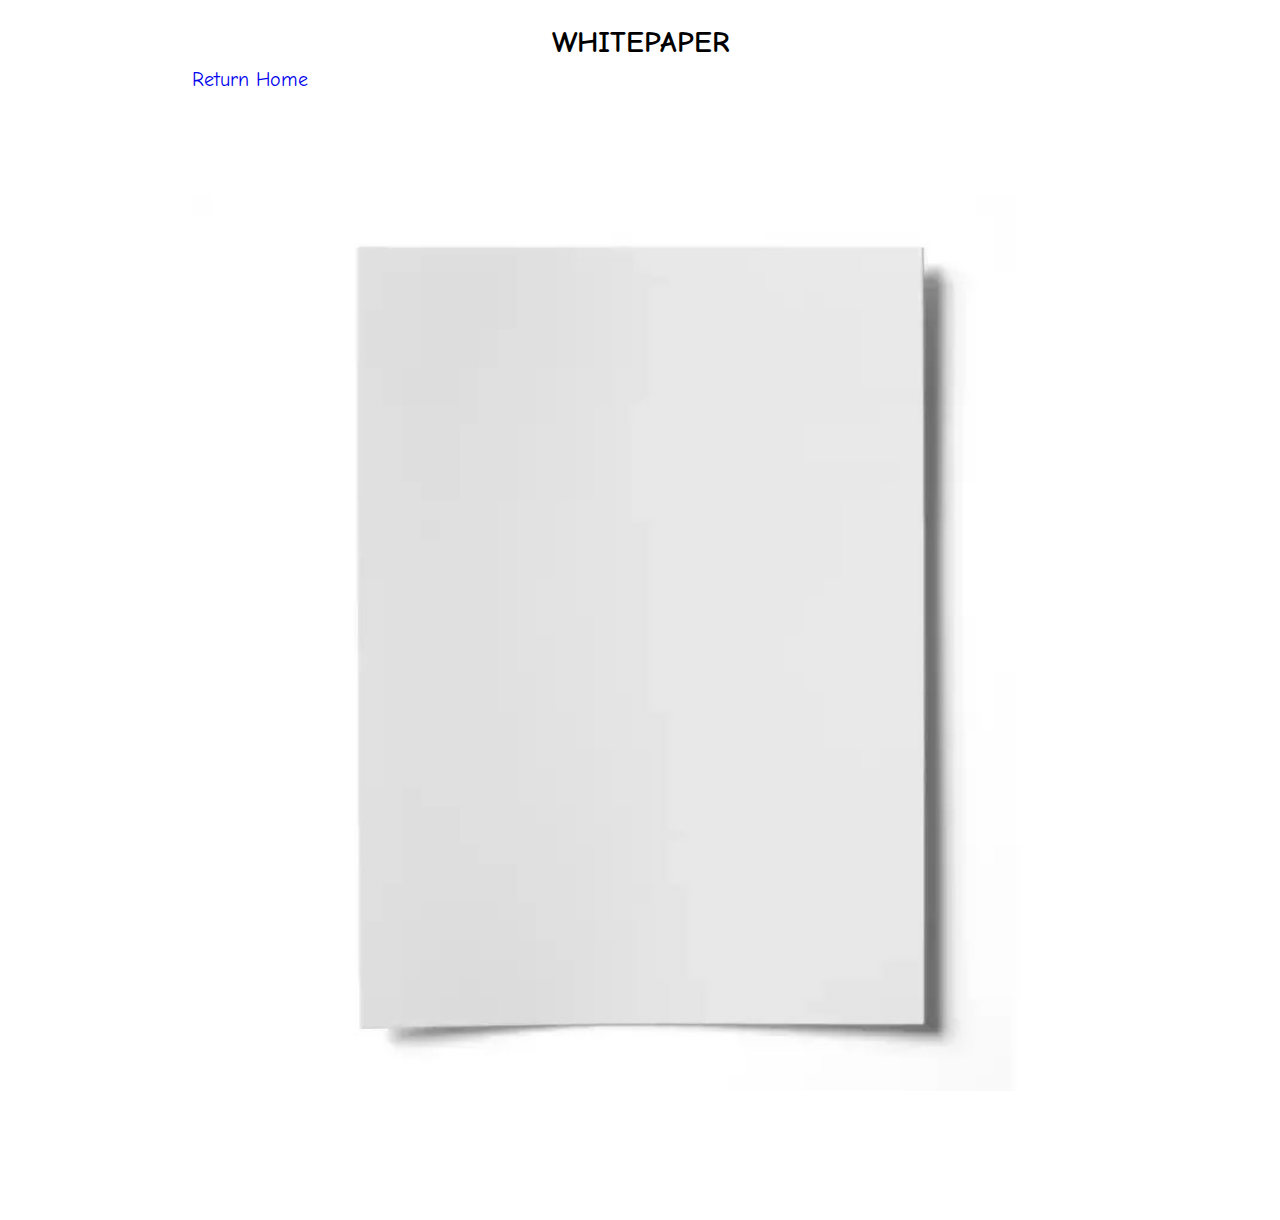
<file: whitepaper.html>
<!DOCTYPE html>
<html lang="en">
  <head>
    <meta charset="UTF-8" />
    <meta name="viewport" content="width=device-width, initial-scale=1.0" />
    <title>Whitepaper</title>
    <link rel="stylesheet" href="style.css" />
  </head>
  <body>
    <header class="container">
      <div class="whitepaper-content">
        <center>
          <h2>WHITEPAPER</h2>
        </center>

        <div>
          <a class="link-home" href="index.html">Return Home</a>
          <img class="whitepaper-img" src="img/whitepaper.jpeg" alt="" />
        </div>
      </div>
    </header>
  </body>
</html>
</file>
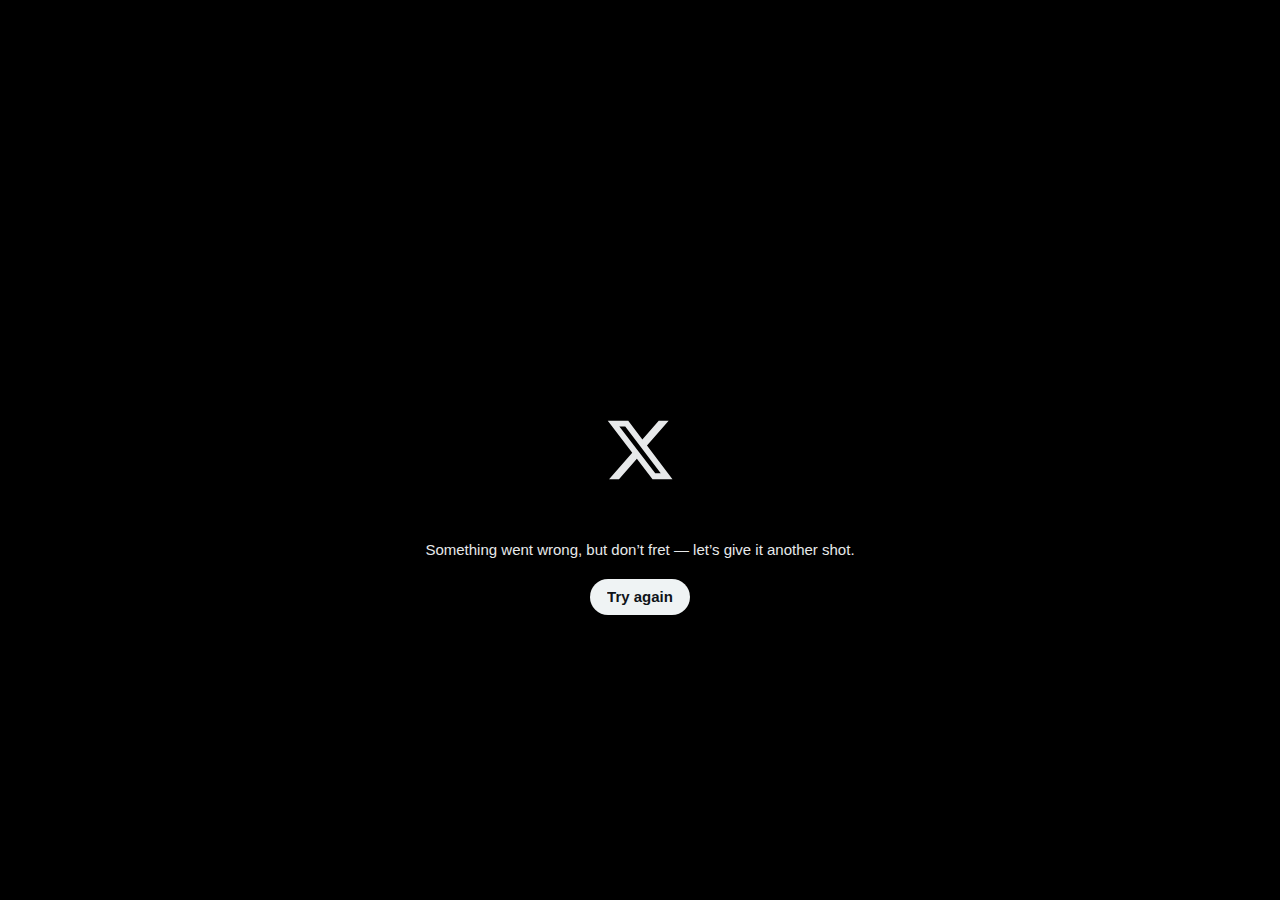
<file: img/twitter icon.htm>
<!DOCTYPE html>

<html dir="ltr" lang="en">
<head>
<meta charset="utf-8" />
<meta name="viewport" content="width=device-width,initial-scale=1,maximum-scale=1,user-scalable=0,viewport-fit=cover" /><link rel="preconnect" href="//abs.twimg.com" /><link rel="dns-prefetch" href="//abs.twimg.com" /><link rel="preconnect" href="//api.twitter.com" /><link rel="dns-prefetch" href="//api.twitter.com" /><link rel="preconnect" href="//api.x.com" /><link rel="dns-prefetch" href="//api.x.com" /><link rel="preconnect" href="//pbs.twimg.com" /><link rel="dns-prefetch" href="//pbs.twimg.com" /><link rel="preconnect" href="//t.co" /><link rel="dns-prefetch" href="//t.co" /><link rel="preconnect" href="//video.twimg.com" /><link rel="dns-prefetch" href="//video.twimg.com" /><link nonce="MzdjOGRiOTUtNDA0OC00OTM5LWFhY2YtNTIxNThmZGMxOTdm" rel="preload" as="script" crossorigin="anonymous" href="https://abs.twimg.com/responsive-web/client-web/vendor.1b81224a.js" /><link nonce="MzdjOGRiOTUtNDA0OC00OTM5LWFhY2YtNTIxNThmZGMxOTdm" rel="preload" as="script" crossorigin="anonymous" href="https://abs.twimg.com/responsive-web/client-web/i18n/en.e3af23ca.js" /><link nonce="MzdjOGRiOTUtNDA0OC00OTM5LWFhY2YtNTIxNThmZGMxOTdm" rel="preload" as="script" crossorigin="anonymous" href="https://abs.twimg.com/responsive-web/client-web/main.09759afa.js" /><meta http-equiv="onion-location" content="https://twitter3e4tixl4xyajtrzo62zg5vztmjuricljdp2c5kshju4avyoid.onion/" /><meta property="fb:app_id" content="2231777543" /><meta content="X (formerly Twitter)" property="og:site_name" /><meta name="google-site-verification" content="600dQ0pZYsH2xOFt4hYmf5f5NpjCbWE_qk5Y04dErYM" /><meta name="facebook-domain-verification" content="x6sdcc8b5ju3bh8nbm59eswogvg6t1" /><meta name="mobile-web-app-capable" content="yes" /><meta name="apple-mobile-web-app-title" content="Twitter" /><meta name="apple-mobile-web-app-status-bar-style" content="white" /><link rel="search" type="application/opensearchdescription+xml" href="/opensearch.xml" title="Twitter"><link rel="apple-touch-icon" sizes="192x192" href="https://abs.twimg.com/responsive-web/client-web/icon-ios.77d25eba.png" /><meta name="twitter-site-verification" content="lcZGZdO52+G4+ereRqCmL/JTJCWt4TfKpbl/R7dTzrspKk+KMqHj47dME525TJdL" /><link rel="manifest" href="/manifest.json" crossOrigin="use-credentials" /><link rel="search" type="application/opensearchdescription+xml" href="/opensearch.xml" title="Twitter"><link rel="mask-icon" sizes="any" href="https://abs.twimg.com/responsive-web/client-web/icon-svg.ea5ff4aa.svg" color="#1D9BF0"><link rel="shortcut icon" href="//abs.twimg.com/favicons/twitter.3.ico"><meta name="theme-color" media="(prefers-color-scheme: light)" content="#FFFFFF" /><meta name="theme-color" media="(prefers-color-scheme: dark)" content="#000000" /><meta http-equiv="origin-trial" content="AlpCmb40F5ZjDi9ZYe+wnr/[base64]" /><script nonce="MzdjOGRiOTUtNDA0OC00OTM5LWFhY2YtNTIxNThmZGMxOTdm">
window.__runPxScript = function() {
  delete window.__runPxScript;
  !function(e,t,n,s,u,a){e.twq||(s=e.twq=function(){s.exe?s.exe.apply(s,arguments):s.queue.push(arguments);
  },s.version='1.1',s.queue=[],u=t.createElement(n),u.async=!0,u.src='https://static.ads-twitter.com/uwt.js',
  a=t.getElementsByTagName(n)[0],a.parentNode.insertBefore(u,a))}(window,document,'script');
  twq('config','ogf5s');
}
</script><style>
@media (prefers-color-scheme: dark) {
  #placeholder { background-color: #000000 }
  #ScriptLoadFailure span { color: #FFFFFF !important; }
}</style><style>html,body{height: 100%;}::cue{white-space:normal}</style><style id="react-native-stylesheet">[stylesheet-group="0"]{}
body{margin:0;}
button::-moz-focus-inner,input::-moz-focus-inner{border:0;padding:0;}
html{-ms-text-size-adjust:100%;-webkit-text-size-adjust:100%;-webkit-tap-highlight-color:rgba(0,0,0,0);}
input::-webkit-search-cancel-button,input::-webkit-search-decoration,input::-webkit-search-results-button,input::-webkit-search-results-decoration{display:none;}
[stylesheet-group="1"]{}
.css-175oi2r{align-items:stretch;background-color:rgba(0,0,0,0.00);border:0 solid black;box-sizing:border-box;display:flex;flex-basis:auto;flex-direction:column;flex-shrink:0;list-style:none;margin:0px;min-height:0px;min-width:0px;padding:0px;position:relative;text-decoration:none;z-index:0;}
.css-1qaijid{background-color:rgba(0,0,0,0.00);border:0 solid black;box-sizing:border-box;color:inherit;display:inline;font:inherit;list-style:none;margin:0px;padding:0px;text-align:inherit;text-decoration:none;white-space:inherit;word-wrap:break-word;}
.css-1rynq56{background-color:rgba(0,0,0,0.00);border:0 solid black;box-sizing:border-box;color:rgba(0,0,0,1.00);display:inline;font:14px -apple-system,BlinkMacSystemFont,"Segoe UI",Roboto,Helvetica,Arial,sans-serif;list-style:none;margin:0px;padding:0px;text-align:inherit;text-decoration:none;white-space:pre-wrap;word-wrap:break-word;}
.css-9pa8cd{bottom:0px;height:100%;left:0px;opacity:0;position:absolute;right:0px;top:0px;width:100%;z-index:-1;}
[stylesheet-group="2"]{}
.r-11mg6pl{border-bottom-color:rgba(255,255,255,1.00);border-left-color:rgba(255,255,255,1.00);border-right-color:rgba(255,255,255,1.00);border-top-color:rgba(255,255,255,1.00);}
.r-13awgt0{flex:1;}
.r-1867qdf{border-bottom-left-radius:16px;border-bottom-right-radius:16px;border-top-left-radius:16px;border-top-right-radius:16px;}
.r-1adg3ll{display:block;}
.r-1jkafct{border-bottom-left-radius:2px;border-bottom-right-radius:2px;border-top-left-radius:2px;border-top-right-radius:2px;}
.r-1phboty{border-bottom-style:solid;border-left-style:solid;border-right-style:solid;border-top-style:solid;}
.r-1q9bdsx{border-bottom-left-radius:12px;border-bottom-right-radius:12px;border-top-left-radius:12px;border-top-right-radius:12px;}
.r-1udh08x{overflow-x:hidden;overflow-y:hidden;}
.r-1wl2o3p{border-bottom-color:rgba(229,234,236,1.00);border-left-color:rgba(229,234,236,1.00);border-right-color:rgba(229,234,236,1.00);border-top-color:rgba(229,234,236,1.00);}
.r-1yadl64{border-bottom-width:0px;border-left-width:0px;border-right-width:0px;border-top-width:0px;}
.r-4iw3lz{border-bottom-width:0;border-left-width:0;border-right-width:0;border-top-width:0;}
.r-4qtqp9{display:inline-block;}
.r-6koalj{display:flex;}
.r-bztko3{overflow-x:visible;overflow-y:visible;}
.r-crgep1{margin:0px;}
.r-edyy15{padding:8px;}
.r-hvic4v{display:none;}
.r-jxzhtn{border-bottom-color:rgba(239,243,244,1.00);border-left-color:rgba(239,243,244,1.00);border-right-color:rgba(239,243,244,1.00);border-top-color:rgba(239,243,244,1.00);}
.r-krxsd3{display:-webkit-box;}
.r-rs99b7{border-bottom-width:1px;border-left-width:1px;border-right-width:1px;border-top-width:1px;}
.r-sdzlij{border-bottom-left-radius:9999px;border-bottom-right-radius:9999px;border-top-left-radius:9999px;border-top-right-radius:9999px;}
.r-t60dpp{padding:0px;}
.r-wwvuq4{padding:0;}
.r-xf4iuw{margin:-8px;}
.r-xoduu5{display:inline-flex;}
.r-xyw6el{padding:12px;}
.r-ywje51{margin:auto;}
[stylesheet-group="2.1"]{}
.r-10x3wzx{padding-bottom:40px;padding-top:40px;}
.r-1dye5f7{padding-left:32px;padding-right:32px;}
.r-1e081e0{padding-left:12px;padding-right:12px;}
.r-1f1sjgu{padding-bottom:12px;padding-top:12px;}
.r-1fneopy{padding-left:1em;padding-right:1em;}
.r-1fz3rvf{margin-left:12px;margin-right:12px;}
.r-1guathk{padding-left:24px;padding-right:24px;}
.r-1isdzm1{padding-left:80px;padding-right:80px;}
.r-1jgb5lz{margin-left:auto;margin-right:auto;}
.r-1pn2ns4{padding-left:8px;padding-right:8px;}
.r-1vvnge1{padding-bottom:2px;padding-top:2px;}
.r-1ydw1k6{margin-left:16px;margin-right:16px;}
.r-1yzf0co{padding-bottom:16px;padding-top:16px;}
.r-d9fdf6{padding-left:20px;padding-right:20px;}
.r-mk0yit{padding-left:0px;padding-right:0px;}
.r-oyd9sg{padding-bottom:4px;padding-top:4px;}
.r-ppnd1t{margin-bottom:1px;margin-top:1px;}
.r-rjfia{padding-bottom:0px;padding-top:0px;}
.r-s1qlax{padding-left:4px;padding-right:4px;}
.r-tvv088{padding-bottom:20px;padding-top:20px;}
.r-usiww2{margin-bottom:12px;margin-top:12px;}
.r-ymttw5{padding-left:16px;padding-right:16px;}
[stylesheet-group="2.2"]{}
.r-105ug2t{pointer-events:auto!important;}
.r-109y4c4{height:1px;}
.r-10akycc{vertical-align:-20%;}
.r-10ptun7{height:16px;}
.r-113js5t{width:1050px;}
.r-117bsoe{margin-bottom:20px;}
.r-11j9u27{visibility:hidden;}
.r-11yh6sk{overflow-x:hidden;}
.r-11zy11o{background-color:rgba(201,54,204,1.00);}
.r-12181gd{box-shadow:0 0 2px rgba(0,0,0,0.03) inset;}
.r-127358a{animation-name:r-9p3sdl;}
.r-12rgx7y{width:7px;}
.r-12sks89{min-height:22px;}
.r-12vffkv>*{pointer-events:auto;}
.r-12vffkv{pointer-events:none!important;}
.r-12ym1je{width:18px;}
.r-135wba7{line-height:24px;}
.r-136ojw6{z-index:2;}
.r-13hce6t{margin-left:4px;}
.r-13kc5u0{margin-left:1px;}
.r-13qz1uu{width:100%;}
.r-13wfysu{-webkit-text-decoration-line:none;text-decoration-line:none;}
.r-146iojx{max-width:300px;}
.r-1472mwg{height:24px;}
.r-14gqq1x{margin-top:4px;}
.r-14j79pv{color:rgba(83,100,113,1.00);}
.r-14lw9ot{background-color:rgba(255,255,255,1.00);}
.r-15ysp7h{min-height:32px;}
.r-16dba41{font-weight:400;}
.r-16eto9q{width:12px;}
.r-16y2uox{flex-grow:1;}
.r-1777fci{justify-content:center;}
.r-17bb2tj{animation-duration:0.75s;}
.r-17leim2{background-repeat:repeat;}
.r-17s6mgv{justify-content:flex-end;}
.r-18jm5s1{transition-timing-function:cubic-bezier(0,0,0,1);}
.r-18jsvk2{color:rgba(15,20,25,1.00);}
.r-18kxxzh{flex-grow:0;}
.r-18tzken{width:56px;}
.r-18u37iz{flex-direction:row;}
.r-18yzcnr{height:22px;}
.r-193z5jo{flex-basis:64px;}
.r-19u6a5r{margin-left:12px;}
.r-19wmn03{width:20px;}
.r-19yznuf{min-height:52px;}
.r-1abnn5w{animation-play-state:paused;}
.r-1acpoxo{width:36px;}
.r-1ad0z5i{word-break:break-all;}
.r-1aockid{width:40px;}
.r-1awozwy{align-items:center;}
.r-1b43r93{font-size:14px;}
.r-1b7u577{margin-right:12px;}
.r-1bimlpy{background-color:rgba(207,217,222,1.00);}
.r-1blnp2b{width:72px;}
.r-1blvdjr{font-size:23px;}
.r-1c5lwsr{transform:scale(1.1);}
.r-1c7ggc8{right:-2px;}
.r-1cdyxaf{flex-basis:32px;}
.r-1ceczpf{min-height:24px;}
.r-1cvl2hr{color:rgba(29,155,240,1.00);}
.r-1cwl3u0{line-height:16px;}
.r-1d2f490{left:0px;}
.r-1d4mawv{margin-right:4px;}
.r-1ddef8g{-webkit-text-decoration-line:underline;text-decoration-line:underline;}
.r-1dgieki{border-top-color:rgba(239,243,244,1.00);}
.r-1e5uvyk{-webkit-backdrop-filter:blur(12px);backdrop-filter:blur(12px);}
.r-1e6yznf{margin-top:-6px;}
.r-1ebb2ja{list-style:none;}
.r-1efd50x{border-top-style:solid;}
.r-1f4tc2a{background-color:rgba(244,33,46,1.00);}
.r-1ff274t{text-align:right;}
.r-1ffj0ar{background-color:rgba(0,0,0,0.40);}
.r-1g40b8q{z-index:3;}
.r-1gg5ah6{right:1px;}
.r-1gkfh8e{font-size:11px;}
.r-1gn8etr{top:-0.5px;}
.r-1grddc7{margin-left:0.5em;}
.r-1gymjhz{width:68px;}
.r-1h0z5md{justify-content:flex-start;}
.r-1h3ijdo{height:53px;}
.r-1h8ys4a{padding-top:4px;}
.r-1habvwh{align-items:flex-start;}
.r-1hjwoze{height:18px;}
.r-1hwvwag{flex-basis:48px;}
.r-1hycxz{width:350px;}
.r-1iln25a{word-wrap:normal;}
.r-1inkyih{font-size:17px;}
.r-1ipicw7{width:300px;}
.r-1is30e5{transform:rotate(360deg);}
.r-1iusvr4{flex-basis:0px;}
.r-1iww7jx{width:28px;}
.r-1janqcz{width:16px;}
.r-1jaylin{width:-webkit-max-content;width:-moz-max-content;width:max-content;}
.r-1jkjb{margin-left:8px;}
.r-1jocfgc{width:290px;}
.r-1joea0r{margin-left:20px;}
.r-1jte41z{min-width:350px;}
.r-1k78y06{font-family:Tahoma, Arial, sans-serif;}
.r-1kb76zh{margin-right:8px;}
.r-1kihuf0{align-self:center;}
.r-1knfw1x{margin-right:1px;}
.r-1ld3bg{top:-4px;}
.r-1ldzwu0{animation-timing-function:linear;}
.r-1loqt21{cursor:pointer;}
.r-1m3jxhj{background-color:rgba(15,20,25,1.00);}
.r-1m4drjs{top:-6px;}
.r-1mdbw0j{padding-bottom:0px;}
.r-1me0s30{max-height:unset;}
.r-1mf7evn{margin-right:20px;}
.r-1mlwlqe{flex-basis:auto;}
.r-1mrlafo{background-position:0;}
.r-1muvv40{animation-iteration-count:infinite;}
.r-1mwlp6a{height:56px;}
.r-1n0xq6e{margin-left:10px;}
.r-1nao33i{color:rgba(231,233,234,1.00);}
.r-1niwhzg{background-color:rgba(0,0,0,0.00);}
.r-1nxhmzv{margin-bottom:28px;}
.r-1ny4l3l{outline-style:none;}
.r-1o5bus5{margin-right:-48px;}
.r-1obr2lp{width:920px;}
.r-1oszu61{align-items:stretch;}
.r-1otgn73{touch-action:manipulation;}
.r-1ow6zhx{margin-left:16px;}
.r-1ozsyd3{height:7px;}
.r-1p0dtai{bottom:0px;}
.r-1peqgm7{background-color:rgba(29,155,240,0.10);}
.r-1pi2tsx{height:100%;}
.r-1pjcn9w{max-width:80vw;}
.r-1plcrui{vertical-align:text-bottom;}
.r-1ps3wis{min-width:44px;}
.r-1pz39u2{align-self:stretch;}
.r-1q142lx{flex-shrink:0;}
.r-1qd0xha{font-family:-apple-system,BlinkMacSystemFont,"Segoe UI",Roboto,Helvetica,Arial,sans-serif;}
.r-1qd7xl{top:12px;}
.r-1qi8awa{min-width:36px;}
.r-1qk6wnv{border-top-right-radius:16px;}
.r-1r5jyh0{min-height:130px;}
.r-1r8g8re{height:36px;}
.r-1rnoaur{overflow-y:auto;}
.r-1rt2jqs{width:450px;}
.r-1s2hp8q{min-height:26px;}
.r-1sncvnh{transform:translateZ(0px);}
.r-1sp7lne{margin-right:0.5em;}
.r-1sw30gj{background-color:rgba(239,243,244,1.00);}
.r-1sxrcry{background-size:auto;}
.r-1szxp23{min-height:53px;}
.r-1t2qqvi{flex-basis:50%;}
.r-1t7zxhp{width:9px;}
.r-1teesnx{box-shadow:0 0 0 2px rgba(142,205,248,1);}
.r-1tjplnt{box-sizing:content-box;}
.r-1tl8opc{font-family:"Segoe UI",Meiryo,system-ui,-apple-system,BlinkMacSystemFont,sans-serif;}
.r-1to6hqq{background-color:rgba(255,212,0,1.00);}
.r-1u10d71{left:1px;}
.r-1udbk01{text-overflow:ellipsis;}
.r-1upvrn0{box-shadow:0 0 15px rgba(101,119,134,0.2), 0 0 3px 1px rgba(101,119,134,0.15);}
.r-1ur9v65{padding-top:40px;}
.r-1v2oles{top:50%;}
.r-1vmecro{direction:rtl;}
.r-1vr29t4{font-weight:800;}
.r-1vyi4xj{box-shadow:0 0 0 2px rgba(247,249,250,1);}
.r-1w6e6rj{flex-wrap:wrap;}
.r-1wb8bfx{text-decoration-thickness:2px;}
.r-1wbh5a2{flex-shrink:1;}
.r-1wtj0ep{justify-content:space-between;}
.r-1wyvozj{left:50%;}
.r-1wyyakw{z-index:-1;}
.r-1x61ttu{-moz-transition:transform 1s ease;-webkit-transition:transform 1s ease;transition:transform 1s ease;}
.r-1xcajam{position:fixed;}
.r-1xhec65{border-top-left-radius:32px;}
.r-1xk2f4g{clip:rect(1px, 1px, 1px, 1px);}
.r-1xnzce8{-moz-user-select:text;-webkit-user-select:text;user-select:text;}
.r-1xvli5t{height:1.25em;}
.r-1y08a0c{border-top-right-radius:32px;}
.r-1y1vs8x{right:50%;}
.r-1y7e96w{min-width:22px;}
.r-1ye8kvj{max-width:600px;}
.r-1yjpyg1{font-size:31px;}
.r-1ykxob0{top:60%;}
.r-285fr0{min-width:16px;}
.r-2o02ov{margin-top:40px;}
.r-2r9icm{background-color:rgba(255,122,0,1.00);}
.r-2tavb8{background-color:rgba(0,0,0,0.60);}
.r-2yi16{min-height:36px;}
.r-33ulu8{width:600px;}
.r-36ujnk{font-style:italic;}
.r-37tt59{line-height:32px;}
.r-3s2u2q{white-space:nowrap;}
.r-3sxh79{top:-1px;}
.r-417010{z-index:0;}
.r-44zbsj{margin-left:70px;}
.r-4gszlv{background-size:cover;}
.r-4wgw6l{min-width:32px;}
.r-56xrmm{line-height:12px;}
.r-5kkj8d{border-top-width:1px;}
.r-6026j{background-color:rgba(255,255,255,0.85);}
.r-633pao{pointer-events:none!important;}
.r-6416eg{-moz-transition-property:background-color, box-shadow;-webkit-transition-property:background-color, box-shadow;transition-property:background-color, box-shadow;}
.r-64el8z{min-width:52px;}
.r-6dt33c{opacity:1;}
.r-6wtuen{background-color:rgba(191,194,195,1.00);}
.r-7q8q6z{cursor:default;}
.r-88pszg{margin-right:16px;}
.r-8akbws{-webkit-box-orient:vertical;}
.r-8i4a5g{-moz-transition:flex-grow 0.5s ease-in-out;-webkit-transition:flex-grow 0.5s ease-in-out;transition:flex-grow 0.5s ease-in-out;}
.r-8jfcpp{top:-2px;}
.r-8kz0gk{height:2rem;}
.r-9235bf{box-shadow:0 0 0 2px rgba(135,138,140,1);}
.r-92ng3h{width:1px;}
.r-95jzfe{padding-top:16px;}
.r-97prym{flex-basis:16px;}
.r-9cviqr{margin-left:2px;}
.r-9dcw1g{width:320px;}
.r-9l7dzd{color:rgba(244,33,46,1.00);}
.r-a023e6{font-size:15px;}
.r-a5pmau{margin-right:2px;}
.r-adyw6z{font-size:20px;}
.r-ah5dr5>*{pointer-events:none;}
.r-ah5dr5{pointer-events:auto!important;}
.r-aqfbo4{backface-visibility:hidden;}
.r-axxi2z{-moz-transition-property:transform;-webkit-transition-property:transform;transition-property:transform;}
.r-b88u0q{font-weight:700;}
.r-bcqeeo{min-width:0px;}
.r-bnwqim{position:relative;}
.r-bt1l66{min-height:20px;}
.r-bvlit7{margin-bottom:-12px;}
.r-c67a83{border-top-left-radius:16px;}
.r-cnnz9e{width:1.75rem;}
.r-deolkf{box-sizing:border-box;}
.r-desppf{transform:translateX(-50%) translateY(-50%);}
.r-dflpy8{height:1.2em;}
.r-dkhcqf{transition-duration:350ms;}
.r-dnmrzs{max-width:100%;}
.r-drjvcx{height:3.5rem;}
.r-ehq7j7{background-size:contain;}
.r-eqz5dr{flex-direction:column;}
.r-ero68b{min-height:40px;}
.r-eu3ka{height:40px;}
.r-f727ji{padding-left:12px;}
.r-f9dfq4{width:88px;}
.r-fdjqy7{text-align:left;}
.r-fif9oo{margin-right:70px;}
.r-fm7h5w{font-family:"TwitterChirpExtendedHeavy","Verdana",-apple-system,BlinkMacSystemFont,"Segoe UI",Roboto,Helvetica,Arial,sans-serif;}
.r-fvsqc2{top:calc(0px - 53);}
.r-fxvszc{height:106px;}
.r-g6jmlv{width:100vw;}
.r-ggadg3{left:-2px;}
.r-h0d30l{height:28px;}
.r-h2q2x{transform:scaleX(-1);}
.r-h3s6tt{height:48px;}
.r-h9hxbl{width:1.2em;}
.r-hdaws3{height:4px;}
.r-hiw28u{font-size:0px;}
.r-hoaypa{background-color:rgba(63,67,71,1.00);}
.r-i5ea98{margin-left:60px;}
.r-i61hcz{min-width:20px;}
.r-icoktb{opacity:0.5;}
.r-ifefl9{min-height:0px;}
.r-ipm5af{top:0px;}
.r-j2kj52{padding-right:12px;}
.r-j5o65s{border-bottom-color:rgba(239,243,244,1.00);}
.r-jc7xae{background-color:rgba(215,219,220,1.00);}
.r-jwli3a{color:rgba(255,255,255,1.00);}
.r-k5y9r7{height:9px;}
.r-kemksi{background-color:rgba(0,0,0,1.00);}
.r-kquydp{right:-4px;}
.r-kzbkwu{padding-bottom:12px;}
.r-l5o3uw{background-color:rgba(29,155,240,1.00);}
.r-ll0aj{text-overflow:unset;}
.r-lp5zef{min-width:24px;}
.r-lrsllp{width:24px;}
.r-lrvibr{-moz-user-select:none;-webkit-user-select:none;user-select:none;}
.r-lwhw9o{height:1.75rem;}
.r-majxgm{font-weight:500;}
.r-mmxiyt{flex-basis:20px;}
.r-n6v787{font-size:13px;}
.r-nwxazl{line-height:40px;}
.r-o7ynqc{transition-duration:0.2s;}
.r-o96wvk{width:275px;}
.r-obd0qt{align-items:flex-end;}
.r-oelmt8{background-color:rgba(39,44,48,1.00);}
.r-onrtq4{flex-basis:40px;}
.r-orgf3d{opacity:0;}
.r-oucylx{border-bottom-color:rgba(0,0,0,0.00);}
.r-pa1895{margin-left:-48px;}
.r-peo1c{min-height:44px;}
.r-pm9dpa{max-height:100%;}
.r-poiln3{font-family:inherit;}
.r-pwrm9v{width:390px;}
.r-q4m81j{text-align:center;}
.r-qklmqi{border-bottom-width:1px;}
.r-qvk6io{line-height:0px;}
.r-qvutc0{word-wrap:break-word;}
.r-r18ze4{background-color:rgba(29,155,240,0.20);}
.r-ripixn{max-height:16vh;}
.r-rjixqe{line-height:20px;}
.r-rki7wi{bottom:12px;}
.r-rthrr5{width:990px;}
.r-rull8r{border-bottom-style:solid;}
.r-rwqe4o{width:48px;}
.r-s224ru{background-color:rgba(0,186,124,1.00);}
.r-s8bhmr{min-width:56px;}
.r-sb58tz{max-width:1000px;}
.r-sjv1od{margin-left:0.075em;}
.r-sysjkx{transform:translateX(50%) translateY(-50%);}
.r-t357jf{margin-right:60px;}
.r-tbmifm{height:12px;}
.r-tjvw6i{text-decoration-thickness:1px;}
.r-u6sd8q{background-repeat:no-repeat;}
.r-u8s1d{position:absolute;}
.r-ueyrd6{line-height:36px;}
.r-uho16t{font-size:34px;}
.r-v2d8zz{flex-basis:56px;}
.r-vkv6oe{min-width:40px;}
.r-vlxjld{color:rgba(247,249,249,1.00);}
.r-vqxq0j{border:0 solid black;}
.r-vrz42v{line-height:28px;}
.r-vuvsbk{padding-bottom:calc(16px + 0px);}
.r-vvn4in{background-position:center;}
.r-wgabs5{border-bottom-width:2px;}
.r-wy61xf{height:72px;}
.r-x3cy2q{background-size:100% 100%;}
.r-x572qd{background-color:rgba(247,249,249,1.00);}
.r-xb2eav{font-size:40px;}
.r-xifl00{left:-4px;}
.r-xigjrr{-webkit-filter:blur(4px);filter:blur(4px);}
.r-xr3zp9{min-height:calc(64px * 3);}
.r-yc9v9c{width:22px;}
.r-yfoy6g{background-color:rgba(21,32,43,1.00);}
.r-yy2aun{font-size:26px;}
.r-yyyyoo{fill:currentcolor;}
.r-z7pwl0{max-width:700px;}
.r-z80fyv{height:20px;}
.r-zchlnj{right:0px;}
.r-zso239{margin-right:10px;}
.r-zw8f10{margin-right:0.075em;}
@-webkit-keyframes r-9p3sdl{0%{transform:rotate(0deg);}100%{transform:rotate(360deg);}}
@keyframes r-9p3sdl{0%{transform:rotate(0deg);}100%{transform:rotate(360deg);}}
.r-gpxdi{position:absolute;visibility:hidden;top:0;width:50px;pointer-events:none}
.r-gpxdi.loaded{visibility:visible;top:50vh;width:50px}</style></head><body style="background-color: #FFFFFF;"><noscript><style>
    body {
      -ms-overflow-style: scrollbar;
      overflow-y: scroll;
      overscroll-behavior-y: none;
    }

    .errorContainer {
      background-color: #FFF;
      color: #0F1419;
      max-width: 600px;
      margin: 0 auto;
      padding: 10%;
      font-family: Helvetica, sans-serif;
      font-size: 16px;
    }

    .errorButton {
      margin: 3em 0;
    }

    .errorButton a {
      background: #1DA1F2;
      border-radius: 2.5em;
      color: white;
      padding: 1em 2em;
      text-decoration: none;
    }

    .errorButton a:hover,
    .errorButton a:focus {
      background: rgb(26, 145, 218);
    }

    .errorFooter {
      color: #657786;
      font-size: 80%;
      line-height: 1.5;
      padding: 1em 0;
    }

    .errorFooter a,
    .errorFooter a:visited {
      color: #657786;
      text-decoration: none;
      padding-right: 1em;
    }

    .errorFooter a:hover,
    .errorFooter a:active {
      text-decoration: underline;
    }

      #placeholder,
      #react-root {
        display: none !important;
      }
      body {
        background-color: #FFF !important;
      }
    </style>
    <div class="errorContainer">
      <img width="46" height="38" srcset="https://abs.twimg.com/errors/logo46x38.png 1x, https://abs.twimg.com/errors/logo46x38@2x.png 2x" src="https://abs.twimg.com/errors/logo46x38.png" alt="Twitter" />
      <h1>JavaScript is not available.</h1>
      <p>We’ve detected that JavaScript is disabled in this browser. Please enable JavaScript or switch to a supported browser to continue using twitter.com. You can see a list of supported browsers in our Help Center.</p>
      <p class="errorButton"><a href="https://help.twitter.com/using-twitter/twitter-supported-browsers">Help Center</a></p>
    <p class="errorFooter">
      <a href="https://twitter.com/tos">Terms of Service</a>
      <a href="https://twitter.com/privacy">Privacy Policy</a>
      <a href="https://support.twitter.com/articles/20170514">Cookie Policy</a>
      <a href="https://legal.twitter.com/imprint.html">Imprint</a>
      <a href="https://business.twitter.com/en/help/troubleshooting/how-twitter-ads-work.html?ref=web-twc-ao-gbl-adsinfo&utm_source=twc&utm_medium=web&utm_campaign=ao&utm_content=adsinfo">Ads info</a>
      © 2023 X Corp.
    </p>
</div></noscript><div id="react-root" style="height:100%;display:flex;"><div class="css-175oi2r r-13awgt0 r-12vffkv"><div class="css-175oi2r r-13awgt0 r-12vffkv"><div aria-label="Loading…" class="css-175oi2r r-kemksi r-1p0dtai r-zchlnj r-1xcajam r-1d2f490 r-ipm5af" id="placeholder"><svg viewBox="0 0 24 24" aria-hidden="true" class="r-4qtqp9 r-yyyyoo r-dnmrzs r-1plcrui r-lrvibr r-1p0dtai r-1nao33i r-zchlnj r-wy61xf r-ywje51 r-u8s1d r-1d2f490 r-ipm5af r-1blnp2b"><g><path d="M18.244 2.25h3.308l-7.227 8.26 8.502 11.24H16.17l-5.214-6.817L4.99 21.75H1.68l7.73-8.835L1.254 2.25H8.08l4.713 6.231zm-1.161 17.52h1.833L7.084 4.126H5.117z"></path></g></svg></div><div class="css-175oi2r r-hvic4v r-zchlnj r-1xcajam r-1d2f490 r-1ykxob0" id="ScriptLoadFailure"><form action="" method="GET"><div class="css-175oi2r r-1awozwy r-q4m81j"><div dir="ltr" class="css-1rynq56 r-bcqeeo r-qvutc0 r-1qd0xha r-a023e6 r-rjixqe r-16dba41" style="color:rgba(231,233,234,1.00);text-overflow:unset"><span class="css-1qaijid r-bcqeeo r-qvutc0 r-poiln3" style="text-overflow:unset">Something went wrong, but don’t fret — let’s give it another shot.</span></div><br/><input type="hidden" name="failedScript" value=""/><button style="background:transparent;border:none" type="submit"><div role="button" tabindex="0" class="css-175oi2r r-sdzlij r-1phboty r-rs99b7 r-lrvibr r-2yi16 r-1qi8awa r-ymttw5 r-1loqt21 r-o7ynqc r-6416eg r-1ny4l3l" style="background-color:rgba(239,243,244,1.00);border-top-color:rgba(0,0,0,0.00);border-right-color:rgba(0,0,0,0.00);border-bottom-color:rgba(0,0,0,0.00);border-left-color:rgba(0,0,0,0.00)"><div dir="ltr" class="css-1rynq56 r-bcqeeo r-qvutc0 r-1qd0xha r-q4m81j r-a023e6 r-rjixqe r-b88u0q r-1awozwy r-6koalj r-18u37iz r-16y2uox r-1777fci" style="color:rgba(15,20,25,1.00);text-overflow:unset"><span class="css-1qaijid r-dnmrzs r-1udh08x r-3s2u2q r-bcqeeo r-qvutc0 r-poiln3 r-a023e6 r-rjixqe" style="text-overflow:unset"><span class="css-1qaijid r-bcqeeo r-qvutc0 r-poiln3" style="text-overflow:unset">Try again</span></span></div></div></button></div></form></div></div></div></div><svg viewBox="0 0 24 24" id="loading-x-anim-0" aria-hidden="true" class="r-1p0dtai r-13gxpu9 r-4qtqp9 r-yyyyoo r-wy61xf r-1d2f490 r-gpxdi r-ywje51 r-dnmrzs r-u8s1d r-zchlnj r-1plcrui r-ipm5af r-lrvibr r-1blnp2b"><g><path d="M18.244 2.25h3.308l-7.227 8.26 8.502 11.24H16.17l-5.214-6.817L4.99 21.75H1.68l7.73-8.835L1.254 2.25H8.08l4.713 6.231zm-1.161 17.52h1.833L7.084 4.126H5.117z"></path><path d="M 10,30 C 85,125 177,100 101,152 h 250 s 144,57 110,141 C 187,174 243,237 168,149 h 165 s 203,98 182,147 C 3,128 212,117 65,2 h 197 s 246,218 140,128 C 161,238 100,17 98,34 h 151 s 106,119 65,150 C 7,197 184,25 33,173 h 114 s 207,23 194,44 C 29,79 227,13 79,108 h 104 s 244,254 196,122 C 221,177 41,82 183,17 h 3 s 162,146 220,80 C 164,16 213,154 102,65 h 215 s 247,9 255,116 C 49,17 47,61 25,132 h 1 s 131,224 67,250 C 47,29 62,146 212,181 h 59 s 180,215 41,77 C 118,217 5,125 85,73 h 61 s 173,101 56,232 C 12,205 45,187 153,84 h 120 s 149,24 188,134 C 155,96 211,9 138,108 h 128 s 16,229 205,189 C 236,114 199,252 231,2 h 209 s 128,104 25,58 C 6,157 91,75 14,30 h 126 s 66,153 198,165 C 0,134 60,95 54,158 h 105 s 54,181 251,18" fill="#1d9bf008"></path></g></svg><svg viewBox="0 0 24 24" id="loading-x-anim-1" aria-hidden="true" class="r-1p0dtai r-13gxpu9 r-4qtqp9 r-yyyyoo r-wy61xf r-1d2f490 r-gpxdi r-ywje51 r-dnmrzs r-u8s1d r-zchlnj r-1plcrui r-ipm5af r-lrvibr r-1blnp2b"><g><path d="M18.244 2.25h3.308l-7.227 8.26 8.502 11.24H16.17l-5.214-6.817L4.99 21.75H1.68l7.73-8.835L1.254 2.25H8.08l4.713 6.231zm-1.161 17.52h1.833L7.084 4.126H5.117z"></path><path d="M 10,30 C 119,22 101,134 126,57 h 109 s 94,137 198,240 C 205,163 91,23 193,233 h 217 s 35,104 34,70 C 142,71 196,74 167,70 h 232 s 50,141 196,84 C 120,201 29,137 229,85 h 26 s 16,166 129,172 C 118,5 193,111 52,152 h 233 s 128,211 193,255 C 185,209 132,35 18,132 h 150 s 183,216 205,83 C 71,104 221,190 46,42 h 254 s 177,126 220,244 C 99,148 49,164 87,58 h 248 s 186,112 191,232 C 235,168 196,248 178,151 h 139 s 183,33 208,12 C 122,206 147,35 85,253 h 192 s 15,115 2,24 C 174,26 158,46 53,26 h 190 s 244,253 19,230 C 35,82 176,62 215,152 h 122 s 120,55 89,147 C 110,112 212,236 196,234 h 255 s 160,79 236,116 C 212,4 157,239 126,197 h 24 s 92,80 112,240 C 209,139 202,143 181,140 h 175 s 116,204 218,136 C 251,222 103,207 198,21 h 207 s 67,213 153,255" fill="#1d9bf008"></path></g></svg><svg viewBox="0 0 24 24" id="loading-x-anim-2" aria-hidden="true" class="r-1p0dtai r-13gxpu9 r-4qtqp9 r-yyyyoo r-wy61xf r-1d2f490 r-gpxdi r-ywje51 r-dnmrzs r-u8s1d r-zchlnj r-1plcrui r-ipm5af r-lrvibr r-1blnp2b"><g><path d="M18.244 2.25h3.308l-7.227 8.26 8.502 11.24H16.17l-5.214-6.817L4.99 21.75H1.68l7.73-8.835L1.254 2.25H8.08l4.713 6.231zm-1.161 17.52h1.833L7.084 4.126H5.117z"></path><path d="M 10,30 C 139,68 185,143 171,178 h 93 s 23,73 7,58 C 40,165 95,249 201,138 h 44 s 127,169 133,176 C 31,118 103,224 51,199 h 116 s 218,162 133,220 C 188,82 155,23 0,190 h 245 s 63,235 171,248 C 163,55 21,181 216,190 h 231 s 220,200 23,194 C 38,11 149,105 184,141 h 202 s 159,6 23,32 C 160,111 159,37 239,62 h 253 s 203,166 51,9 C 193,83 199,137 31,240 h 93 s 50,70 83,146 C 107,170 12,198 34,110 h 31 s 36,154 72,36 C 222,81 86,151 232,61 h 180 s 110,91 207,77 C 70,54 255,210 244,254 h 170 s 9,111 6,149 C 202,199 27,37 174,74 h 245 s 185,56 28,74 C 167,144 246,116 157,219 h 22 s 157,41 150,96 C 21,183 242,194 243,103 h 174 s 217,173 56,24 C 184,17 127,156 3,34 h 100 s 76,94 0,65 C 218,165 225,193 39,3 h 53 s 124,7 106,165" fill="#1d9bf008"></path></g></svg><svg viewBox="0 0 24 24" id="loading-x-anim-3" aria-hidden="true" class="r-1p0dtai r-13gxpu9 r-4qtqp9 r-yyyyoo r-wy61xf r-1d2f490 r-gpxdi r-ywje51 r-dnmrzs r-u8s1d r-zchlnj r-1plcrui r-ipm5af r-lrvibr r-1blnp2b"><g><path d="M18.244 2.25h3.308l-7.227 8.26 8.502 11.24H16.17l-5.214-6.817L4.99 21.75H1.68l7.73-8.835L1.254 2.25H8.08l4.713 6.231zm-1.161 17.52h1.833L7.084 4.126H5.117z"></path><path d="M 10,30 C 76,107 104,171 237,250 h 22 s 178,221 232,97 C 137,165 181,159 165,164 h 71 s 239,246 47,210 C 221,214 66,236 23,33 h 215 s 74,6 169,116 C 171,92 217,109 199,167 h 12 s 110,144 184,157 C 82,108 121,254 86,7 h 218 s 185,110 121,138 C 166,237 192,58 30,170 h 82 s 140,201 215,73 C 213,241 108,229 134,152 h 28 s 232,234 201,158 C 22,211 5,169 20,30 h 22 s 62,174 125,240 C 11,59 125,233 229,44 h 103 s 81,58 185,121 C 152,104 189,142 15,57 h 32 s 72,29 252,66 C 159,124 13,133 124,183 h 62 s 90,172 114,6 C 101,126 70,43 147,71 h 88 s 51,59 54,134 C 166,131 142,237 165,103 h 76 s 142,194 48,56 C 59,72 40,60 60,95 h 118 s 39,76 13,194 C 213,136 37,141 201,186 h 56 s 144,155 55,27 C 248,41 72,177 251,129 h 115 s 186,70 248,49" fill="#1d9bf008"></path></g></svg><script type="text/javascript" charset="utf-8" nonce="MzdjOGRiOTUtNDA0OC00OTM5LWFhY2YtNTIxNThmZGMxOTdm">window.__INITIAL_STATE__={"optimist":[],"entities":{"broadcasts":{"entities":{},"errors":{},"fetchStatus":{}},"cards":{"entities":{},"errors":{},"fetchStatus":{}},"commerceItems":{"entities":{},"errors":{},"fetchStatus":{}},"communities":{"entities":{},"errors":{},"fetchStatus":{}},"conversations":{"entities":{},"errors":{},"fetchStatus":{}},"entries":{"entities":{},"errors":{},"fetchStatus":{}},"grokShare":{"entities":{},"errors":{},"fetchStatus":{}},"lists":{"entities":{},"errors":{},"fetchStatus":{}},"livestreams":{"entities":{},"errors":{},"fetchStatus":{}},"moments":{"entities":{},"errors":{},"fetchStatus":{}},"topics":{"entities":{},"errors":{},"fetchStatus":{}},"tweets":{"entities":{},"errors":{},"fetchStatus":{}},"articleEntities":{"entities":{},"errors":{},"fetchStatus":{}},"tv":{"entities":{},"errors":{},"fetchStatus":{}},"twitterArticles":{"entities":{},"errors":{},"fetchStatus":{}},"trustedFriends":{"entities":{},"errors":{},"fetchStatus":{}},"userPresence":{"entities":{},"errors":{},"fetchStatus":{}},"userCommunityInviteActionResult":{"entities":{},"errors":{},"fetchStatus":{}},"users":{"entities":{"965316845313122305":{"can_dm":true,"can_media_tag":true,"default_profile":true,"default_profile_image":false,"description":"web developer","entities":{"description":{"urls":[]},"url":{"urls":[{"display_url":"elizabeth-porfolio.vercel.app","expanded_url":"https://elizabeth-porfolio.vercel.app/","url":"https://t.co/dQhpeLgnP8","indices":[0,23]}]}},"fast_followers_count":0,"favourites_count":10158,"followers_count":415,"friends_count":687,"has_custom_timelines":false,"is_translator":false,"listed_count":0,"location":"","media_count":207,"name":"doge man","needs_phone_verification":false,"normal_followers_count":415,"pinned_tweet_ids_str":[],"possibly_sensitive":false,"profile_banner_url":"https://pbs.twimg.com/profile_banners/965316845313122305/1569858365","profile_image_url_https":"https://pbs.twimg.com/profile_images/1731042307493752832/kKqncSL8_normal.jpg","profile_interstitial_type":"","screen_name":"dogexdrc20","statuses_count":1093,"translator_type":"none","url":"https://t.co/dQhpeLgnP8","verified":false,"want_retweets":false,"withheld_in_countries":[],"id_str":"965316845313122305","is_profile_translatable":false,"profile_image_shape":"Circle","creator_subscriptions_count":0,"is_blue_verified":false,"birthdate":{"day":16,"month":6,"year":1998,"visibility":"self","year_visibility":"self"},"has_graduated_access":true,"created_at":"2018-02-18T20:07:25.000Z","blocked_by":false,"muting":false,"blocking":false}},"errors":{},"fetchStatus":{"965316845313122305":"loaded"}},"userCommunityRoleRelationship":{"entities":{},"errors":{},"fetchStatus":{}},"publishedArticles":{"entities":{},"errors":{},"fetchStatus":{}}},"featureSwitch":{"defaultConfig":{"2fa_temporary_password_enabled":{"value":false},"account_country_setting_countries_whitelist":{"value":["ad","ae","af","ag","ai","al","am","ao","ar","as","at","au","aw","ax","az","ba","bb","bd","be","bf","bg","bh","bi","bj","bl","bm","bn","bo","bq","br","bs","bt","bv","bw","by","bz","ca","cc","cd","cf","cg","ch","ci","ck","cl","cm","co","cr","cu","cv","cw","cx","cy","cz","de","dj","dk","dm","do","dz","ec","ee","eg","er","es","et","fi","fj","fk","fm","fo","fr","ga","gb","gd","ge","gf","gg","gh","gi","gl","gm","gn","gp","gq","gr","gs","gt","gu","gw","gy","hk","hn","hr","ht","hu","id","ie","il","im","in","io","iq","ir","is","it","je","jm","jo","jp","ke","kg","kh","ki","km","kn","kr","kw","ky","kz","la","lb","lc","li","lk","lr","ls","lt","lu","lv","ly","ma","mc","md","me","mf","mg","mh","mk","ml","mn","mo","mp","mq","mr","ms","mt","mu","mv","mw","mx","my","mz","na","nc","ne","nf","ng","ni","nl","no","np","nr","nu","nz","om","pa","pe","pf","pg","ph","pk","pl","pm","pn","pr","ps","pt","pw","py","qa","re","ro","rs","ru","rw","sa","sb","sc","se","sg","sh","si","sk","sl","sm","sn","so","sr","st","sv","sx","sz","tc","td","tf","tg","th","tj","tk","tl","tm","tn","to","tr","tt","tv","tw","tz","ua","ug","us","uy","uz","va","vc","ve","vi","vn","vu","wf","ws","xk","ye","yt","za","zm","zw"]},"ads_spacing_client_fallback_minimum_spacing":{"value":3},"ads_spacing_client_fallback_minimum_spacing_verified_blue":{"value":3},"arkose_challenge_lo_web_notification_dev":{"value":"BF5FA6C8-9668-4AF9-AFA2-E362F56E5B71"},"arkose_challenge_lo_web_notification_mobile_prod":{"value":"6A2FD110-7C1A-47CD-82EE-D01FFB4810D7"},"arkose_challenge_lo_web_notification_prod":{"value":"50706BFE-942C-4EEC-B9AD-03F7CD268FB1"},"arkose_challenge_login_web_devel":{"value":"DF58DD3B-DFCC-4502-91FA-EDC0DC385CFF"},"arkose_challenge_login_web_prod":{"value":"2F4F0B28-BC94-4271-8AD7-A51662E3C91C"},"arkose_challenge_open_app_dev":{"value":"560C66A3-C8EB-4D11-BE53-A8232734AA62"},"arkose_challenge_open_app_prod":{"value":"6E8D3D6E-30D4-45F1-9838-BA3D9651AAA1"},"arkose_challenge_signup_mobile_dev":{"value":"006B5E87-7497-403E-9E0C-8FFBAAC6FA67"},"arkose_challenge_signup_mobile_prod":{"value":"867D55F2-24FD-4C56-AB6D-589EDAF5E7C5"},"arkose_challenge_signup_web_dev":{"value":"DF58DD3B-DFCC-4502-91FA-EDC0DC385CFF"},"arkose_challenge_signup_web_prod":{"value":"2CB16598-CB82-4CF7-B332-5990DB66F3AB"},"arkose_challenge_transparent_signup_dev":{"value":"6627C16B-DA60-47A5-85F7-CFF23BD2BE69"},"arkose_challenge_transparent_signup_prod":{"value":"4CB8C8B0-40FF-439C-9D0D-9A389ADA18CB"},"Arkose_rweb_hosted_page":{"value":true},"Arkose_use_invisible_challenge_key":{"value":false},"blue_business_affiliates_list_order_setting_enabled":{"value":false},"blue_business_direct_invites_enabled":{"value":true},"blue_business_multi_affiliates_ui_enabled":{"value":false},"blue_business_username_change_prompt_enabled":{"value":true},"blue_business_verified_admin_cancellation_flow_enabled":{"value":true},"blue_business_verified_admin_enabled":{"value":true},"blue_business_vo_free_affiliate_limit":{"value":5},"blue_business_vo_nav_for_legacy_verified":{"value":false},"blue_longer_video_enabled":{"value":false},"branded_like_preview_enabled":{"value":false},"c9s_auto_collapse_community_detail_header_enabled":{"value":true},"c9s_community_answer_box_enabled":{"value":true},"c9s_community_answer_box_join_page_enabled":{"value":true},"c9s_community_composer_hashtag_suggestions_enabled":{"value":true},"c9s_community_hashtags_carousel_enabled":{"value":true},"c9s_community_hashtags_enabled":{"value":true},"c9s_community_list_setting_enabled":{"value":true},"c9s_community_question_box_enabled":{"value":true},"c9s_community_tweet_search_enabled":{"value":true},"c9s_enabled":{"value":true},"c9s_list_members_action_api_enabled":{"value":false},"c9s_logged_out_access_enabled":{"value":true},"c9s_max_community_answer_length":{"value":280},"c9s_max_community_description_length":{"value":160},"c9s_max_community_name_length":{"value":30},"c9s_max_community_question_length":{"value":160},"c9s_max_rule_count":{"value":10},"c9s_max_rule_description_length":{"value":160},"c9s_max_rule_name_length":{"value":60},"c9s_nav_list_activity_details_enabled":{"value":false},"c9s_question_editing_box_enabled":{"value":true},"c9s_ssr_enabled":{"value":false},"c9s_tab_visibility":{"value":"always"},"c9s_timelines_default_selection":{"value":"latest"},"c9s_timelines_media_tab_enabled":{"value":true},"c9s_timelines_top_latest_stickiness_enabled":{"value":false},"c9s_tweet_anatomy_moderator_badge_enabled":{"value":true},"card_detail_compact_enabled":{"value":true},"communities_show_broadcast_option_in_composer":{"value":false},"conversation_controls_my_subscribers_enabled":{"value":true},"conversation_controls_verified_only_enabled":{"value":true},"conversational_safety_heads_up_treatment_A_enabled":{"value":""},"creator_monetization_profile_subscription_tweets_tab_enabled":{"value":true},"creator_monetization_web_tips_dashboard_enabled":{"value":false},"creator_monetization_web_tips_onboarding_enabled":{"value":false},"creator_subscriptions_connect_tab_enabled":{"value":true},"creator_subscriptions_email_share_enabled":{"value":true},"creator_subscriptions_subscribe_action_tweet_menu_enabled":{"value":true},"creator_subscriptions_subscribe_button_tweet_detail_enabled":{"value":true},"creator_subscriptions_subscriber_count_enabled":{"value":false},"creator_subscriptions_subscriber_count_min_displayed":{"value":1},"creator_subscriptions_subscription_count_enabled":{"value":true},"creator_subscriptions_tweet_preview_api_enabled":{"value":true},"dash_region_specific_de_and_tr_media_transparency_items_enabled":{"value":false},"dash_region_specific_de_media_transparency_items_enabled":{"value":false},"dm_bulk_delete_enabled":{"value":false},"dm_conversation_labels_max_pinned_count":{"value":6},"dm_conversation_labels_pinned_education_enabled":{"value":true},"dm_conversations_nsfw_media_filter_enabled":{"value":false},"dm_education_flags_prompt":{"value":false},"dm_encrypted_franking_sending_enabled":{"value":false},"dm_encrypted_franking_verification_enabled":{"value":false},"dm_inbox_search_groups_bucket_size":{"value":5},"dm_inbox_search_max_recent_searches_stored":{"value":5},"dm_inbox_search_messages_bucket_size":{"value":5},"dm_inbox_search_people_bucket_size":{"value":5},"dm_secret_conversations_enabled":{"value":false},"dm_secret_conversations_for_blue_verified_enabled":{"value":true},"dm_secret_conversations_for_graduated_access_enabled":{"value":false},"dm_settings_info_page_allow_subscriber_messages_setting_enabled":{"value":true},"dm_settings_info_page_device_list_enabled":{"value":false},"dm_share_sheet_send_individually_max_count":{"value":20},"dm_voice_rendering_enabled":{"value":true},"dont_mention_me_enabled":{"value":true},"dont_mention_me_mentions_tab_education_enabled":{"value":true},"dont_mention_me_view_api_enabled":{"value":true},"dsa_encrypted_dms_report_flow_enabled":{"value":false},"dsa_profile_report_flow_enabled":{"value":false},"dsa_report_flow_enabled":{"value":false},"dsa_report_illegal_content_url":{"value":""},"ecd_dispute_form_link_enabled":{"value":true},"enable_label_appealing_misinfo_enabled":{"value":false},"enable_label_appealing_sensitive_content_enabled":{"value":false},"explore_relaunch_enable_auto_play":{"value":false},"explore_relaunch_enable_immersive_web":{"value":false},"explore_relaunch_enable_immersive_web_navigation_button":{"value":false},"explore_relaunch_max_video_loop_count":{"value":2},"explore_relaunch_max_video_loop_threshold_sec":{"value":6},"explore_relaunch_web_playback_bug_fix":{"value":true},"focused_timeline_actions_onboarding_likes":{"value":3},"follow_nudge_conversation_enabled":{"value":false},"freedom_of_speech_not_reach_author_label_enabled":{"value":true},"freedom_of_speech_not_reach_fetch_enabled":{"value":true},"freedom_of_speech_not_reach_pivot_enabled":{"value":true},"global_mention_settings_enabled":{"value":false},"graduated_access_botmaker_decider_enabled":{"value":true},"graduated_access_invisible_treatment_enabled":{"value":true},"graduated_access_user_prompt_enabled":{"value":true},"graphql_is_translatable_rweb_tweet_is_translatable_enabled":{"value":true},"graphql_mutation_retweet_mode":{"value":"rest_only"},"graphql_mutation_update_mode":{"value":"graphql_only"},"graphql_timeline_v2_bookmark_timeline":{"value":true},"graphql_timeline_v2_query_threaded_conversation_with_injections":{"value":true},"graphql_timeline_v2_user_favorites_by_time_timeline":{"value":true},"graphql_timeline_v2_user_media_timeline":{"value":true},"graphql_timeline_v2_user_profile_timeline":{"value":true},"graphql_timeline_v2_user_profile_with_replies_timeline":{"value":true},"gryphon_accountsync_polling_interval_ms":{"value":300000},"gryphon_blue_only_enabled":{"value":true},"gryphon_faster_cell_entrance":{"value":true},"gryphon_fps_tracking_enabled":{"value":true},"gryphon_hide_quick_promote":{"value":false},"gryphon_live_timelines_enabled":{"value":true},"gryphon_motion":{"value":false},"gryphon_redux_perf_optimization_enabled":{"value":true},"gryphon_redux_perf_optimization_v2_enabled":{"value":true},"gryphon_search_based_deck_enabled":{"value":false},"gryphon_sharing_column_permission":{"value":"follow"},"gryphon_sharing_deck_permission":{"value":""},"gryphon_survey_enabled":{"value":false},"gryphon_survey_url":{"value":""},"gryphon_timeline_polling_latest_interval_ms":{"value":30000},"gryphon_timeline_polling_overrides":{"value":"explore,,60000"},"gryphon_timeline_polling_top_interval_ms":{"value":120000},"gryphon_underground_enabled":{"value":false},"gryphon_video_docking_enabled":{"value":true},"hashfetti_all_hashflags":{"value":false},"hashfetti_duration_ms":{"value":4000},"hashfetti_enabled":{"value":true},"hashfetti_particle_count":{"value":30},"hidden_profile_likes_enabled":{"value":true},"hidden_profile_subscriptions_enabled":{"value":true},"highlights_tweets_action_enabled":{"value":true},"highlights_tweets_action_menu_upsell_enabled":{"value":true},"highlights_tweets_tab_ui_enabled":{"value":true},"highlights_tweets_tab_upsell_enabled":{"value":true},"highlights_tweets_upsell_on_pin_action_enabled":{"value":true},"home_timeline_compact_app_bar":{"value":true},"home_timeline_like_reactivity_enabled":{"value":true},"home_timeline_like_reactivity_fatigue":{"value":10},"home_timeline_spheres_detail_page_muting_enabled":{"value":true},"home_timeline_spheres_max_user_owned_or_subscribed_lists_count":{"value":10},"home_timeline_spheres_ranking_mode_control_enabled":{"value":false},"identity_verification_consent_opt_in_by_default_enabled":{"value":true},"identity_verification_debadging_notification_enabled":{"value":true},"identity_verification_hide_verified_label_settings_enabled":{"value":true},"identity_verification_intake_enabled":{"value":false},"identity_verification_intake_for_blue_subscribers_enabled":{"value":true},"identity_verification_notable_demo_survey":{"value":false},"identity_verification_settings_enabled":{"value":true},"immersive_viewer_enable_profile_viewer":{"value":false},"krs_registration_enabled":{"value":false},"live_event_docking_enabled":{"value":true},"live_event_interstitial_seen_cache_enabled":{"value":true},"live_event_multi_video_auto_advance_dock_enabled":{"value":true},"live_event_multi_video_auto_advance_enabled":{"value":true},"live_event_multi_video_auto_advance_fullscreen_enabled":{"value":false},"live_event_multi_video_enabled":{"value":true},"live_event_timeline_default_refresh_rate_interval_seconds":{"value":30},"live_event_timeline_minimum_refresh_rate_interval_seconds":{"value":10},"live_event_timeline_server_controlled_refresh_rate_enabled":{"value":true},"livepipeline_client_enabled":{"value":true},"livepipeline_tweetengagement_enabled":{"value":true},"longform_ad_free_articles_badging_enabled":{"value":false},"longform_notetweets_composer_upsell_enabled":{"value":true},"longform_notetweets_composition_without_claims_enabled":{"value":false},"longform_notetweets_consumption_enabled":{"value":true},"longform_notetweets_drafts_enabled":{"value":true},"longform_notetweets_inline_media_enabled":{"value":true},"longform_notetweets_max_tweet_per_thread":{"value":25},"longform_notetweets_max_weighted_character_length":{"value":25000},"longform_notetweets_mobile_richtextinput":{"value":false},"longform_notetweets_rich_composition_enabled":{"value":1},"longform_notetweets_rich_text_read_enabled":{"value":true},"longform_notetweets_tweet_storm_enabled":{"value":false},"longform_reader_mode_view_in_reader_mode_entry_button_enabled":{"value":false},"longform_top_articles_friends_of_friends_enabled":{"value":true},"longform_top_articles_time_window_enabled":{"value":true},"machine_translation_holdback_logged_in":{"value":false},"machine_translation_holdback_logged_out":{"value":false},"media_async_upload_amplify_duration_threshold":{"value":600},"media_async_upload_longer_video_max_video_duration":{"value":10860},"media_async_upload_longer_video_max_video_size":{"value":8388608},"media_async_upload_longer_video_resolution_selector":{"value":true},"media_async_upload_max_avatar_gif_size":{"value":5},"media_async_upload_max_gif_size":{"value":15},"media_async_upload_max_image_size":{"value":5},"media_async_upload_max_video_duration":{"value":140},"media_async_upload_max_video_size":{"value":512},"media_edge_to_edge_content_enabled":{"value":false},"network_layer_503_backoff_mode":{"value":"host"},"netzdg_in_loggedout_posts_enabled":{"value":false},"netzdg_in_spaces_enabled":{"value":false},"ocf_2fa_enrollment_bouncer_enabled":{"value":true},"ocf_2fa_enrollment_enabled":{"value":true},"ocf_2fa_unenrollment_enabled":{"value":true},"onboarding_project_uls_enabled":{"value":false},"papago_tweet_translation_from_korean_entity_protected":{"value":false},"papago_tweet_translation_from_korean_entity_protected_destinations":{"value":["en","ja","zh","zh-cn","zh-Hans","zh-tw","zh-Hant"]},"papago_tweet_translation_from_korean_entity_unprotected":{"value":false},"papago_tweet_translation_from_korean_entity_unprotected_destinations":{"value":["id","es","th"]},"papago_tweet_translation_to_korean":{"value":false},"papago_tweet_translation_to_korean_sources":{"value":["en","ja"]},"professional_launchpad_m1_enabled":{"value":true},"professional_launchpad_mobile_promotable_timeline":{"value":false},"professional_launchpad_upload_address_book":{"value":true},"profile_foundations_about_tab_enabled":{"value":false},"profile_foundations_about_tab_tooltip_enabled":{"value":false},"profile_foundations_header_fields_hidden":{"value":false},"profile_foundations_tweet_stats_enabled":{"value":false},"profile_foundations_tweet_stats_tweet_frequency":{"value":false},"promoted_badge_placement_position":{"value":""},"recruiting_global_jobs_search_enabled":{"value":true},"recruiting_job_page_consumption_enabled":{"value":true},"recruiting_jobs_list_consumption_enabled":{"value":true},"recruiting_jobs_list_search_enabled":{"value":true},"recruiting_jobs_list_share_enabled":{"value":true},"recruiting_premium_jobs_enabled":{"value":false},"recruiting_verified_orgs_admin_enabled":{"value":false},"recruiting_verified_orgs_ats_integration_enabled":{"value":false},"recruiting_verified_orgs_enroll_allowed":{"value":false},"report_center_mvp_r1_enabled":{"value":true},"report_center_mvp_r2_enabled":{"value":false},"responsive_web_3rd_party_category_branch":{"value":3},"responsive_web_3rd_party_category_double_click":{"value":3},"responsive_web_3rd_party_category_external_referer":{"value":3},"responsive_web_3rd_party_category_ga":{"value":3},"responsive_web_3rd_party_category_google_platform":{"value":2},"responsive_web_3rd_party_category_google_recaptcha":{"value":2},"responsive_web_3rd_party_category_player_card":{"value":3},"responsive_web_3rd_party_category_sentry":{"value":2},"responsive_web_3rd_party_category_sign_in_with_apple":{"value":2},"responsive_web_account_access_language_lo_banners":{"value":"control"},"responsive_web_account_access_language_lo_splash_sidebar":{"value":"control"},"responsive_web_ad_revenue_sharing_enabled":{"value":true},"responsive_web_ad_revenue_sharing_number_of_impressions":{"value":5},"responsive_web_ad_revenue_sharing_payout_account_notice_enabled":{"value":false},"responsive_web_ad_revenue_sharing_setup_enabled":{"value":false},"responsive_web_ad_revenue_sharing_total_earnings_enabled":{"value":false},"responsive_web_alt_text_nudges_enabled":{"value":true},"responsive_web_alt_text_nudges_settings_enabled":{"value":true},"responsive_web_alt_text_translations_enabled":{"value":true},"responsive_web_api_transition_enabled":{"value":true},"responsive_web_article_nudge_enabled":{"value":true},"responsive_web_audio_space_ring_home_timeline":{"value":false},"responsive_web_author_labels_avatar_label_enabled":{"value":false},"responsive_web_author_labels_focal_label_enabled":{"value":false},"responsive_web_author_labels_handle_label_enabled":{"value":false},"responsive_web_auto_logout_multiaccount_enabled":{"value":true},"responsive_web_auto_logout_restrictedauthtoken_enabled":{"value":true},"responsive_web_auto_logout_twid_enabled":{"value":true},"responsive_web_birdwatch_consumption_enabled":{"value":true},"responsive_web_birdwatch_contribution_enabled":{"value":false},"responsive_web_birdwatch_country_allowed":{"value":true},"responsive_web_birdwatch_media_notes_enabled":{"value":true},"responsive_web_birdwatch_netzdg_enabled":{"value":false},"responsive_web_birdwatch_note_limit_enabled":{"value":true},"responsive_web_birdwatch_note_writing_enabled":{"value":false},"responsive_web_birdwatch_pivots_enabled":{"value":true},"responsive_web_birdwatch_rating_crowd_enabled":{"value":true},"responsive_web_birdwatch_rating_participant_enabled":{"value":false},"responsive_web_birdwatch_read_sources_nudge":{"value":"control"},"responsive_web_birdwatch_require_rating_before_writing_enabled":{"value":true},"responsive_web_birdwatch_signup_prompt_enabled":{"value":true},"responsive_web_birdwatch_site_enabled":{"value":true},"responsive_web_birdwatch_top_contributor_enabled":{"value":true},"responsive_web_birdwatch_top_contributor_ratio_cutoff":{"value":4},"responsive_web_birdwatch_top_contributor_score_cutoff":{"value":10},"responsive_web_card_conversion_hoisted":{"value":"off"},"responsive_web_card_preconnect_enabled":{"value":false},"responsive_web_carousel_v2_cards_non_safari_enabled":{"value":false},"responsive_web_carousel_v2_cards_safari_variant":{"value":"control"},"responsive_web_carousel_v2_media_detail_enabled":{"value":false},"responsive_web_chat_enabled":{"value":true},"responsive_web_collection_ads_enabled":{"value":true},"responsive_web_commerce_shop_spotlight_enabled":{"value":false},"responsive_web_communities_slices_enabled":{"value":true},"responsive_web_composer_autosave_debounce_ms":{"value":2000},"responsive_web_composer_autosave_enabled":{"value":false},"responsive_web_composer_autosave_initial_ms":{"value":5000},"responsive_web_composer_configurable_video_player_enabled":{"value":false},"responsive_web_convert_card_video_to_gif_enabled":{"value":false},"responsive_web_cookie_compliance_1st_party_killswitch_list":{"value":[]},"responsive_web_cookie_compliance_banner_enabled":{"value":false},"responsive_web_cookie_compliance_gingersnap_enabled":{"value":false},"responsive_web_cookie_consent_signal_enabled":{"value":false},"responsive_web_creator_preferences_previews_enabled_setting":{"value":true},"responsive_web_dcm_2_enabled":{"value":true},"responsive_web_deamplification_replies_dropdown_selector_enabled":{"value":false},"responsive_web_delete_tweet_stats_enabled":{"value":false},"responsive_web_device_follow_without_user_follow_enabled":{"value":false},"responsive_web_disconnect_third_party_sso_enabled":{"value":true},"responsive_web_dockable_autoplay_policy_enabled":{"value":true},"responsive_web_edit_tweet_api_enabled":{"value":true},"responsive_web_edit_tweet_composition_enabled":{"value":true},"responsive_web_edit_tweet_enabled":{"value":false},"responsive_web_edit_tweet_perspective_enabled":{"value":false},"responsive_web_edit_tweet_upsell_enabled":{"value":true},"responsive_web_element_size_impression_scribe_enabled":{"value":true},"responsive_web_enhance_cards_enabled":{"value":false},"responsive_web_eu_countries":{"value":["at","be","bg","ch","cy","cz","de","dk","ee","es","fi","fr","gb","gr","hr","hu","ie","is","it","li","lt","lu","lv","mt","nl","no","pl","pt","ro","se","si","sk"]},"responsive_web_explorer_ads_enabled":{"value":true},"responsive_web_extension_compatibility_hide":{"value":false},"responsive_web_extension_compatibility_impression_guard":{"value":true},"responsive_web_extension_compatibility_override_param":{"value":false},"responsive_web_extension_compatibility_scribe":{"value":true},"responsive_web_extension_compatibility_size_threshold":{"value":50},"responsive_web_fetch_hashflags_on_boot":{"value":false},"responsive_web_follower_count_reduction_copy_enabled":{"value":true},"responsive_web_framerate_tracking_home_enabled":{"value":false},"responsive_web_gaggle_site_enabled":{"value":false},"responsive_web_graphql_exclude_directive_enabled":{"value":true},"responsive_web_graphql_feedback":{"value":true},"responsive_web_graphql_skip_user_profile_image_extensions_enabled":{"value":false},"responsive_web_graphql_timeline_navigation_enabled":{"value":true},"responsive_web_hashtag_highlight_is_enabled":{"value":false},"responsive_web_hashtag_highlight_show_avatar":{"value":false},"responsive_web_hashtag_highlight_use_small_font":{"value":false},"responsive_web_hevc_upload_preview_enabled":{"value":false},"responsive_web_home_pinned_timelines_prefetch_enabled":{"value":false},"responsive_web_impression_tracker_refactor_enabled":{"value":true},"responsive_web_install_banner_show_immediate":{"value":false},"responsive_web_instream_video_redesign_enabled":{"value":true},"responsive_web_lbm_v2_home_enabled":{"value":false},"responsive_web_lbm_v2_replies_enabled":{"value":false},"responsive_web_left_nav_refresh_connect_enabled":{"value":false},"responsive_web_left_nav_refresh_topics_enabled":{"value":false},"responsive_web_list_tweet_integration_enabled":{"value":false},"responsive_web_live_commerce_enabled":{"value":false},"responsive_web_locale_context_direction_enabled":{"value":true},"responsive_web_location_spotlight_display_map":{"value":true},"responsive_web_location_spotlight_v1_config":{"value":true},"responsive_web_location_spotlight_v1_display":{"value":true},"responsive_web_logged_out_notifications_enabled":{"value":true},"responsive_web_logged_out_notifications_fatigue_days_count":{"value":7},"responsive_web_logged_out_notifications_including_home":{"value":false},"responsive_web_login_input_type_email_enabled":{"value":false},"responsive_web_login_signup_sheet_app_install_cta_enabled":{"value":true},"responsive_web_media_download_video_enabled":{"value":false},"responsive_web_media_sensitive_allow_download_video":{"value":false},"responsive_web_media_upload_limit_2g":{"value":250},"responsive_web_media_upload_limit_3g":{"value":1500},"responsive_web_media_upload_limit_slow_2g":{"value":150},"responsive_web_media_upload_md5_hashing_enabled":{"value":true},"responsive_web_media_upload_metrics_enabled":{"value":true},"responsive_web_media_upload_target_jpg_pixels_per_byte":{"value":6},"responsive_web_menu_section_divider_enabled":{"value":false},"responsive_web_mobile_app_spotlight_v1_config":{"value":false},"responsive_web_mobile_app_spotlight_v1_display":{"value":false},"responsive_web_multiple_account_limit":{"value":5},"responsive_web_new_copy_security_key_2fa_enabled":{"value":true},"responsive_web_new_user_badge_color_enabled":{"value":true},"responsive_web_nft_avatar":{"value":true},"responsive_web_not_a_bot_signups_enabled":{"value":false},"responsive_web_ocf_reportflow_appeals_enabled":{"value":false},"responsive_web_ocf_reportflow_dms_enabled":{"value":false},"responsive_web_ocf_reportflow_lists_enabled":{"value":true},"responsive_web_ocf_reportflow_profiles_enabled":{"value":true},"responsive_web_ocf_reportflow_promoted_enabled":{"value":false},"responsive_web_ocf_reportflow_spaces_enabled":{"value":false},"responsive_web_ocf_reportflow_suspension_appeals_enabled":{"value":false},"responsive_web_ocf_reportflow_testers":{"value":false},"responsive_web_ocf_reportflow_tweets_enabled":{"value":true},"responsive_web_ocf_sms_autoverify_darkwrite":{"value":false},"responsive_web_ocf_sms_autoverify_enabled":{"value":false},"responsive_web_offscreen_video_scroller_removal_enabled":{"value":false},"responsive_web_one_hour_edit_window_enabled":{"value":true},"responsive_web_open_app_appbar_button_enabled":{"value":false},"responsive_web_open_in_app_prompt_enabled":{"value":false},"responsive_web_passwordless_sso_enabled":{"value":false},"responsive_web_pinned_replies_enabled":{"value":false},"responsive_web_placeholder_siwg_button_enabled":{"value":false},"responsive_web_prerolls_fullscreen_disabled_on_ios":{"value":false},"responsive_web_professional_journeys_holdback_enabled":{"value":false},"responsive_web_profile_spotlight_v0_config":{"value":true},"responsive_web_profile_spotlight_v0_display":{"value":true},"responsive_web_qp_keyword_targeting_enabled":{"value":false},"responsive_web_reader_extended_menu":{"value":true},"responsive_web_redux_use_fragment_enabled":{"value":false},"responsive_web_repeat_profile_visits_notifications_device_follow_only_version_enabled":{"value":false},"responsive_web_repeat_profile_visits_notifications_enabled":{"value":false},"responsive_web_reply_storm_enabled":{"value":false},"responsive_web_report_page_not_found":{"value":false},"responsive_web_restrict_max_timeline_tweet_height":{"value":true},"responsive_web_scroller_top_positioning_enabled":{"value":false},"responsive_web_send_cookies_metadata_enabled":{"value":true},"responsive_web_share_only_tweet_url_omit_title_and_text":{"value":true},"responsive_web_show_similar_posts_pivots_enabled":{"value":true},"responsive_web_sidebar_ttf_enabled":{"value":false},"responsive_web_spud_enabled":{"value":true},"responsive_web_sso_redirect_enabled":{"value":true},"responsive_web_stripe_account_creation_enabled":{"value":true},"responsive_web_subscribers_ntab_for_creators_enabled":{"value":true},"responsive_web_subscriptions_setting_enabled":{"value":true},"responsive_web_suppress_app_button_banner_suppressed":{"value":false},"responsive_web_third_party_sso_buttons_enabled":{"value":true},"responsive_web_timeline_cover_killswitch_enabled":{"value":false},"responsive_web_timeline_relay_lists_management_enabled":{"value":false},"responsive_web_timeline_relay_user_lists_enabled":{"value":false},"responsive_web_tracer_global_trace_sample_rate":{"value":1},"responsive_web_trends_setting_new_endpoints":{"value":true},"responsive_web_trends_ui_top_articles":{"value":false},"responsive_web_tweet_analytics_m2_enabled":{"value":false},"responsive_web_tweet_analytics_m3_enabled":{"value":false},"responsive_web_tweet_analytics_promoted_audience_demographics_enabled":{"value":false},"responsive_web_tweet_analytics_video_metrics_v2_enabled":{"value":true},"responsive_web_tweetdeck_menu_item_enabled":{"value":true},"responsive_web_twitter_article_block_limit":{"value":10000},"responsive_web_twitter_article_character_limit":{"value":25},"responsive_web_twitter_article_content_debounce_ms":{"value":3000},"responsive_web_twitter_article_cover_aspect_ratio_5_2":{"value":true},"responsive_web_twitter_article_data_v2_enabled":{"value":false},"responsive_web_twitter_article_geo_gated":{"value":false},"responsive_web_twitter_article_notes_tab_enabled":{"value":false},"responsive_web_twitter_article_seed_tweet_detail_enabled":{"value":false},"responsive_web_twitter_article_seed_tweet_enabled":{"value":false},"responsive_web_twitter_article_seed_tweet_summary_enabled":{"value":false},"responsive_web_twitter_article_title_limit":{"value":70},"responsive_web_twitter_article_tweet_consumption_enabled":{"value":false},"responsive_web_twitter_article_view_enabled":{"value":true},"responsive_web_twitter_blue_subscriptions_disabled":{"value":false},"responsive_web_twitter_blue_upsell_posts":{"value":false},"responsive_web_twitter_blue_upsell_right_column":{"value":false},"responsive_web_twitter_blue_verified_badge_ntab_empty_state_enabled":{"value":true},"responsive_web_use_app_button_variations":{"value":"control"},"responsive_web_use_app_prompt_copy_variant":{"value":"prompt_better"},"responsive_web_use_app_prompt_enabled":{"value":false},"responsive_web_use_badge_counts_for_ntab":{"value":false},"responsive_web_user_badge_education_get_verified_button_enabled":{"value":true},"responsive_web_verified_organizations_affiliate_fetch_limit":{"value":3000},"responsive_web_verified_organizations_free_to_invoice_enabled":{"value":false},"responsive_web_verified_organizations_invoice_enabled":{"value":false},"responsive_web_verified_organizations_invoice_update_enabled":{"value":false},"responsive_web_verified_organizations_paid_to_invoice_enabled":{"value":false},"responsive_web_verified_organizations_tiers_enabled":{"value":false},"responsive_web_video_pcomplete_enabled":{"value":true},"responsive_web_video_promoted_logging_enabled":{"value":false},"responsive_web_video_trimmer_enabled":{"value":false},"rito_safety_mode_blocked_profile_enabled":{"value":true},"rito_safety_mode_features_enabled":{"value":false},"rito_safety_mode_modal_prompt_enabled":{"value":false},"rito_safety_mode_settings_enabled":{"value":false},"rweb_2_column_htl_prototype_virtual_scroller_enabled":{"value":false},"rweb_client_transaction_id_enabled":{"value":false},"rweb_enable_logged_out_search_search_bar_enabled":{"value":false},"rweb_home_bookmark_in_action_bar_enabled":{"value":true},"rweb_home_compact_inline_composer_enabled":{"value":false},"rweb_home_compact_timeline_enabled":{"value":false},"rweb_home_mixer_enable_social_context_filter_social_contexts":{"value":true},"rweb_home_nav_single_direction_scroll_enabled":{"value":false},"rweb_home_refetch_on_refocus_min_delay_seconds":{"value":60},"rweb_lists_discovery_list_mixer_enabled":{"value":true},"rweb_master_detail_enabled":{"value":false},"rweb_panning_nav_behavior":{"value":true},"rweb_quick_promote_boost_enabled":{"value":false},"rweb_recommendations_sidebar_graphql_enabled":{"value":false},"rweb_search_media_enabled":{"value":true},"rweb_sidebar_lower_whats_happening_enabled":{"value":false},"rweb_tweets_boosting_enabled":{"value":false},"rweb_tweets_reply_context_hidden":{"value":true},"rweb_tweets_tweet_detail_font_size":{"value":"headline2"},"rweb_update_fatigue_switch_to_app_day_timeout":{"value":7},"rweb_update_fatigue_switch_to_app_link":{"value":"BannerSwitchToApp"},"rweb_video_pip_enabled":{"value":true},"rweb_video_tagging_enabled":{"value":false},"sc_mock_data_enabled":{"value":false},"sc_r4_enabled":{"value":false},"scribe_api_error_sample_size":{"value":0},"scribe_api_sample_size":{"value":100},"scribe_cdn_host_list":{"value":["si0.twimg.com","si1.twimg.com","si2.twimg.com","si3.twimg.com","a0.twimg.com","a1.twimg.com","a2.twimg.com","a3.twimg.com","abs.twimg.com","amp.twimg.com","o.twimg.com","pbs.twimg.com","pbs-eb.twimg.com","pbs-ec.twimg.com","pbs-v6.twimg.com","pbs-h1.twimg.com","pbs-h2.twimg.com","video.twimg.com","platform.twitter.com","cdn.api.twitter.com","ton.twimg.com","v.cdn.vine.co","mtc.cdn.vine.co","edge.vncdn.co","mid.vncdn.co"]},"scribe_cdn_sample_size":{"value":50},"scribe_web_nav_sample_size":{"value":100},"search_results_disable_latest_tab_when_logged_out":{"value":false},"search_timelines_graphql_enabled":{"value":true},"sensitive_media_settings_enabled":{"value":false},"sensitive_tweet_warnings_enabled":{"value":true},"settings_revamp_search_bar_enabled":{"value":false},"shortened_tracking_parameters_mapping":{"value":["01:twcamp^share|twsrc^android|twgr^sms","02:twcamp^share|twsrc^android|twgr^email","03:twcamp^share|twsrc^android|twgr^gmail","04:twcamp^share|twsrc^android|twgr^facebook","05:twcamp^share|twsrc^android|twgr^wechat","06:twcamp^share|twsrc^android|twgr^line","07:twcamp^share|twsrc^android|twgr^fbmessenger","08:twcamp^share|twsrc^android|twgr^whatsapp","09:twcamp^share|twsrc^android|twgr^other","10:twcamp^share|twsrc^ios|twgr^sms","11:twcamp^share|twsrc^ios|twgr^email","12:twcamp^share|twsrc^ios|twgr^other","13:twcamp^share|twsrc^android|twgr^download","14:twcamp^share|twsrc^ios|twgr^download","15:twcamp^share|twsrc^android|twgr^hangouts","16:twcamp^share|twsrc^android|twgr^twitterdm","17:twcamp^share|twsrc^m5|twgr^email","18:twcamp^share|twsrc^m5|twgr^download","19:twcamp^share|twsrc^android|twgr^copy","20:twcamp^share|twsrc^m5|twgr^copy","21:twcamp^share|twsrc^ios|twgr^copy","22:twcamp^share|twsrc^ios|twgr^snapchat","23:twcamp^share|twsrc^android|twgr^snapchat","24:twcamp^share|twsrc^ios|twgr^whatsapp","25:twcamp^share|twsrc^ios|twgr^fbmessenger","26:twcamp^share|twsrc^ios|twgr^facebook","27:twcamp^share|twsrc^ios|twgr^gmail","28:twcamp^share|twsrc^ios|twgr^telegram","29:twcamp^share|twsrc^ios|twgr^line","30:twcamp^share|twsrc^ios|twgr^viber","31:twcamp^share|twsrc^android|twgr^slack","32:twcamp^share|twsrc^android|twgr^kakao","33:twcamp^share|twsrc^android|twgr^discord","34:twcamp^share|twsrc^android|twgr^reddit","35:twcamp^share|twsrc^android|twgr^telegram","36:twcamp^share|twsrc^android|twgr^instagram","37:twcamp^share|twsrc^android|twgr^daum","38:twcamp^share|twsrc^ios|twgr^instagram","39:twcamp^share|twsrc^ios|twgr^linkedin","40:twcamp^share|twsrc^android|twgr^linkedin","41:twcamp^share|twsrc^gryphon|twgr^copy","42:twcamp^share|twsrc^iphone|twgr^sms","43:twcamp^share|twsrc^iphone|twgr^email","44:twcamp^share|twsrc^iphone|twgr^other","45:twcamp^share|twsrc^iphone|twgr^download","46:twcamp^share|twsrc^iphone|twgr^copy","47:twcamp^share|twsrc^iphone|twgr^snapchat","48:twcamp^share|twsrc^iphone|twgr^whatsapp","49:twcamp^share|twsrc^iphone|twgr^fbmessenger","50:twcamp^share|twsrc^iphone|twgr^facebook","51:twcamp^share|twsrc^iphone|twgr^gmail","52:twcamp^share|twsrc^iphone|twgr^telegram","53:twcamp^share|twsrc^iphone|twgr^line","54:twcamp^share|twsrc^iphone|twgr^viber","55:twcamp^share|twsrc^iphone|twgr^instagram","56:twcamp^share|twsrc^iphone|twgr^linkedin","57:twcamp^share|twsrc^ipad|twgr^sms","58:twcamp^share|twsrc^ipad|twgr^email","59:twcamp^share|twsrc^ipad|twgr^other","60:twcamp^share|twsrc^ipad|twgr^download","61:twcamp^share|twsrc^ipad|twgr^copy","62:twcamp^share|twsrc^ipad|twgr^snapchat","63:twcamp^share|twsrc^ipad|twgr^whatsapp","64:twcamp^share|twsrc^ipad|twgr^fbmessenger","65:twcamp^share|twsrc^ipad|twgr^facebook","66:twcamp^share|twsrc^ipad|twgr^gmail","67:twcamp^share|twsrc^ipad|twgr^telegram","68:twcamp^share|twsrc^ipad|twgr^line","69:twcamp^share|twsrc^ipad|twgr^viber","70:twcamp^share|twsrc^ipad|twgr^instagram","71:twcamp^share|twsrc^ipad|twgr^linkedin"]},"smbo_legacy_pac_is_in_follow_position_test":{"value":false},"social_context_and_topic_context_refresh_alignment_enabled":{"value":false},"spaces_2022_h2_clipping":{"value":true},"spaces_2022_h2_clipping_consumption":{"value":true},"spaces_2022_h2_clipping_duration_seconds":{"value":30},"spaces_2022_h2_follow_host":{"value":true},"spaces_2022_h2_reactions_web_send":{"value":true},"spaces_2022_h2_spacebar_use_mock_data":{"value":false},"spaces_2022_h2_spacebar_web_sidebar":{"value":true},"spaces_2022_h2_spacebar_web_topnavbar":{"value":"purple"},"spaces_2022_h2_spaces_communities":{"value":true},"spaces_incognito_consumption_default":{"value":false},"spaces_incognito_consumption_enabled":{"value":false},"standardized_nudges_misinfo":{"value":true},"subscriptions_blue_premium_labeling_enabled":{"value":true},"subscriptions_blue_verified_edit_profile_error_message_enabled":{"value":true},"subscriptions_enabled":{"value":true},"subscriptions_feature_1002":{"value":true},"subscriptions_feature_1003":{"value":true},"subscriptions_feature_1005":{"value":true},"subscriptions_feature_1006":{"value":false},"subscriptions_feature_1007":{"value":true},"subscriptions_feature_1009":{"value":true},"subscriptions_feature_1011":{"value":true},"subscriptions_feature_1012":{"value":true},"subscriptions_feature_1013":{"value":false},"subscriptions_feature_1014":{"value":true},"subscriptions_feature_account_analytics":{"value":true},"subscriptions_feature_article_composer":{"value":false},"subscriptions_feature_can_hide_checkmark":{"value":true},"subscriptions_feature_extend_profile":{"value":true},"subscriptions_feature_hide_subscriptions":{"value":true},"subscriptions_feature_hide_your_likes":{"value":true},"subscriptions_feature_highlights":{"value":true},"subscriptions_feature_labs_1004":{"value":true},"subscriptions_feature_organization_affiliates":{"value":true},"subscriptions_feature_organization_x_hiring":{"value":true},"subscriptions_feature_premium_jobs":{"value":true},"subscriptions_inapp_grok":{"value":false},"subscriptions_inapp_grok_default_mode":{"value":"fun"},"subscriptions_inapp_grok_disable_links":{"value":true},"subscriptions_inapp_grok_enable_roast_me_prompt":{"value":true},"subscriptions_inapp_grok_nux_enabled":{"value":false},"subscriptions_inapp_grok_upsell_enabled":{"value":false},"subscriptions_inapp_grok_video_upsell":{"value":""},"subscriptions_inapp_grok_video_upsell_dim":{"value":""},"subscriptions_inapp_grok_video_upsell_light":{"value":""},"subscriptions_long_video_rweb_new_copy_enabled":{"value":true},"subscriptions_long_video_upload":{"value":true},"subscriptions_marketing_page_include_tax_enabled":{"value":true},"subscriptions_marketing_page_upsell_enabled":{"value":false},"subscriptions_premium_tiers_default_product":{"value":"BlueVerifiedPlus"},"subscriptions_premium_tiers_encrypted_dms_gating_update_enabled":{"value":true},"subscriptions_premium_tiers_marketing_page_enabled":{"value":true},"subscriptions_premium_tiers_switching_enabled":{"value":true},"subscriptions_sign_up_enabled":{"value":false},"subscriptions_stripe_testing":{"value":false},"subscriptions_verification_info_is_identity_verified_enabled":{"value":true},"subscriptions_verification_info_verified_since_enabled":{"value":true},"super_follow_android_web_subscription_enabled":{"value":false},"super_follow_exclusive_tweet_creation_api_enabled":{"value":true},"super_follow_onboarding_application_perks_enabled":{"value":true},"super_follow_onboarding_blue_verified_requirement_enabled":{"value":true},"super_follow_onboarding_granular_pricing_enabled":{"value":true},"super_follow_subscriptions_tax_calculation_enabled":{"value":true},"super_follow_tweet_label_redesign_enabled":{"value":true},"super_follow_web_application_enabled":{"value":false},"super_follow_web_deactivate_enabled":{"value":true},"super_follow_web_debug_enabled":{"value":false},"super_follow_web_edit_perks_enabled":{"value":true},"super_follow_web_onboarding_enabled":{"value":true},"targeted_project_friday_enabled":{"value":false},"topic_landing_page_clearer_controls_enabled":{"value":true},"topic_landing_page_cta_text":{"value":"control"},"topic_landing_page_share_enabled":{"value":true},"topics_context_controls_followed_variation":{"value":"see_more"},"topics_context_controls_implicit_context_x_enabled":{"value":true},"topics_context_controls_implicit_variation":{"value":"see_more"},"topics_context_controls_inline_prompt_enabled":{"value":false},"toxic_reply_filter_inline_callout_enabled":{"value":false},"toxic_reply_filter_settings_enabled":{"value":false},"traffic_rewrite_map":{"value":[]},"trusted_friends_audience_control_exp_variant":{"value":"control"},"trusted_friends_consumption_enabled":{"value":true},"trusted_friends_dash_discovery_enabled":{"value":false},"trusted_friends_tweet_creation_enabled":{"value":false},"tweet_awards_web_coin_purchase_enabled":{"value":false},"tweet_awards_web_coin_purchase_sandbox_enabled":{"value":false},"tweet_awards_web_non_focal_tweet_coins_enabled":{"value":false},"tweet_awards_web_tipping_enabled":{"value":false},"tweet_limited_actions_config_community_tweet_community_deleted":{"value":["add_to_bookmarks","add_to_moment","embed","follow","hide_community_tweet","like","lists_add_remove","mute_conversation","pin_to_profile","quote_tweet","react","remove_from_community","reply","retweet","send_via_dm","share_tweet_via","view_hidden_replies","view_tweet_activity","vote_on_poll","highlight"]},"tweet_limited_actions_config_community_tweet_community_not_found":{"value":["add_to_bookmarks","add_to_moment","embed","follow","hide_community_tweet","like","lists_add_remove","mute_conversation","pin_to_profile","quote_tweet","react","remove_from_community","reply","retweet","send_via_dm","share_tweet_via","view_hidden_replies","view_tweet_activity","vote_on_poll","highlight"]},"tweet_limited_actions_config_community_tweet_community_suspended":{"value":["add_to_bookmarks","add_to_moment","embed","follow","hide_community_tweet","like","lists_add_remove","mute_conversation","pin_to_profile","quote_tweet","react","remove_from_community","reply","retweet","send_via_dm","share_tweet_via","view_hidden_replies","view_tweet_activity","vote_on_poll","highlight"]},"tweet_limited_actions_config_community_tweet_hidden":{"value":["add_to_bookmarks","add_to_moment","embed","follow","hide_community_tweet","like","lists_add_remove","mute_conversation","pin_to_profile","quote_tweet","react","reply","retweet","send_via_dm","share_tweet_via","view_hidden_replies","view_tweet_activity","vote_on_poll","highlight"]},"tweet_limited_actions_config_community_tweet_member":{"value":["embed","pin_to_profile","retweet","highlight"]},"tweet_limited_actions_config_community_tweet_member_removed":{"value":["add_to_bookmarks","add_to_moment","embed","follow","hide_community_tweet","like","lists_add_remove","mute_conversation","pin_to_profile","quote_tweet","react","remove_from_community","reply","retweet","send_via_dm","share_tweet_via","view_hidden_replies","view_tweet_activity","vote_on_poll","highlight"]},"tweet_limited_actions_config_community_tweet_non_member":{"value":["embed","like","pin_to_profile","react","reply","reply_down_vote","retweet","share_tweet_via","vote_on_poll","highlight"]},"tweet_limited_actions_config_community_tweet_non_member_closed_community":{"value":["embed","pin_to_profile","react","reply","reply_down_vote","retweet","vote_on_poll","highlight"]},"tweet_limited_actions_config_community_tweet_non_member_public_community":{"value":["embed","pin_to_profile","react","reply","reply_down_vote","retweet","vote_on_poll","highlight"]},"tweet_limited_actions_config_disable_state_media_autoplay":{"value":["autoplay"]},"tweet_limited_actions_config_dpa_enabled":{"value":true},"tweet_limited_actions_config_dynamic_product_ad":{"value":["reply","retweet","quote_tweet","share_tweet_via","send_via_dm","copy_link","add_to_bookmarks","like"]},"tweet_limited_actions_config_enabled":{"value":true},"tweet_limited_actions_config_freedom_of_speech_not_reach":{"value":["reply","retweet","quote_tweet","share_tweet_via","add_to_bookmarks","pin_to_profile","copy_link","send_via_dm","like","embed","highlight","edit_tweet"]},"tweet_limited_actions_config_limit_trusted_friends_tweet":{"value":["retweet","quote_tweet","share_tweet_via","send_via_dm","copy_link","view_tweet_activity","embed","add_to_moment"]},"tweet_limited_actions_config_non_compliant":{"value":["reply","retweet","like","react","send_via_dm","add_to_bookmarks","add_to_moment","pin_to_profile","view_tweet_activity","share_tweet_via","copy_link","highlight"]},"tweet_limited_actions_config_skip_tweet_detail":{"value":["reply"]},"tweet_limited_actions_config_skip_tweet_detail_enabled":{"value":true},"tweet_limited_actions_config_soft_nudge_with_quote_tweet":{"value":["show_retweet_action_menu"]},"tweet_with_visibility_results_all_gql_limited_actions_enabled":{"value":false},"tweet_with_visibility_results_partial_gql_limited_actions_enabled":{"value":true},"tweet_with_visibility_results_prefer_gql_limited_actions_policy_enabled":{"value":true},"tweetypie_unmention_optimization_enabled":{"value":true},"twitter_chat_communities_chat_enabled":{"value":false},"twitter_delegate_enabled":{"value":false},"twitter_delegate_normal_limit":{"value":5},"twitter_delegate_subscriber_limit":{"value":25},"ucpd_enabled":{"value":true},"unified_cards_collection_ads_convert_to_image_website_card":{"value":false},"unified_cards_dpa_cta_button_enabled":{"value":true},"unified_cards_dpa_metadata_enabled":{"value":true},"unified_cards_dpa_placeholder_media_key":{"value":["3_1485707239990054912"]},"user_display_name_max_limit":{"value":50},"verified_phone_label_enabled":{"value":false},"view_counts_everywhere_api_enabled":{"value":true},"view_counts_public_visibility_enabled":{"value":true},"vod_attribution_tweet_detail_pivot_enabled":{"value":true},"voice_consumption_enabled":{"value":true},"voice_rooms_card_version":{"value":2},"voice_rooms_cohosts_enabled":{"value":true},"voice_rooms_discovery_page_enabled":{"value":false},"voice_rooms_end_screen_participants":{"value":true},"voice_rooms_expanded_dock":{"value":true},"voice_rooms_expanded_dock_reactions":{"value":true},"voice_rooms_host_analytics_enabled":{"value":true},"voice_rooms_recent_search_audiospace_ring_enabled":{"value":true},"voice_rooms_replay_consumption":{"value":true},"voice_rooms_search_results_page_audiospace_ring_enabled":{"value":false},"voice_rooms_sharing_listening_data_with_followers_setting_enabled":{"value":true},"voice_rooms_speaking_enabled":{"value":true},"voice_rooms_typeahead_audiospace_ring_enabled":{"value":true},"web_image_large_webp_variants":{"value":false},"web_video_bitrate_persistence_enabled":{"value":false},"web_video_caption_repositioning_enabled":{"value":true},"web_video_hls_android_mse_enabled":{"value":true},"web_video_hls_mp4_threshold_sec":{"value":0},"web_video_hls_variant_version":{"value":"1"},"web_video_hlsjs_version":{"value":""},"web_video_playback_rate_enabled":{"value":true},"web_video_player_size_cap_disabled":{"value":false},"web_video_prefetch_playlist_autoplay_disabled":{"value":false},"web_video_safari_hlsjs_enabled":{"value":true},"web_video_transcribed_captions_enabled":{"value":false},"xprofile_consumption_enabled":{"value":false},"xprofile_editing_enabled":{"value":false},"xprofile_emojis_enabled":{"value":false}},"user":{"config":{"2fa_temporary_password_enabled":{"value":false},"account_country_setting_countries_whitelist":{"value":["ad","ae","af","ag","ai","al","am","ao","ar","as","at","au","aw","ax","az","ba","bb","bd","be","bf","bg","bh","bi","bj","bl","bm","bn","bo","bq","br","bs","bt","bv","bw","by","bz","ca","cc","cd","cf","cg","ch","ci","ck","cl","cm","co","cr","cu","cv","cw","cx","cy","cz","de","dj","dk","dm","do","dz","ec","ee","eg","er","es","et","fi","fj","fk","fm","fo","fr","ga","gb","gd","ge","gf","gg","gh","gi","gl","gm","gn","gp","gq","gr","gs","gt","gu","gw","gy","hk","hn","hr","ht","hu","id","ie","il","im","in","io","iq","ir","is","it","je","jm","jo","jp","ke","kg","kh","ki","km","kn","kr","kw","ky","kz","la","lb","lc","li","lk","lr","ls","lt","lu","lv","ly","ma","mc","md","me","mf","mg","mh","mk","ml","mn","mo","mp","mq","mr","ms","mt","mu","mv","mw","mx","my","mz","na","nc","ne","nf","ng","ni","nl","no","np","nr","nu","nz","om","pa","pe","pf","pg","ph","pk","pl","pm","pn","pr","ps","pt","pw","py","qa","re","ro","rs","ru","rw","sa","sb","sc","se","sg","sh","si","sk","sl","sm","sn","so","sr","st","sv","sx","sz","tc","td","tf","tg","th","tj","tk","tl","tm","tn","to","tr","tt","tv","tw","tz","ua","ug","us","uy","uz","va","vc","ve","vi","vn","vu","wf","ws","xk","ye","yt","za","zm","zw"]},"ads_spacing_client_fallback_minimum_spacing":{"value":3},"ads_spacing_client_fallback_minimum_spacing_verified_blue":{"value":3},"arkose_challenge_lo_web_notification_dev":{"value":"BF5FA6C8-9668-4AF9-AFA2-E362F56E5B71"},"arkose_challenge_lo_web_notification_mobile_prod":{"value":"6A2FD110-7C1A-47CD-82EE-D01FFB4810D7"},"arkose_challenge_lo_web_notification_prod":{"value":"50706BFE-942C-4EEC-B9AD-03F7CD268FB1"},"arkose_challenge_login_web_devel":{"value":"DF58DD3B-DFCC-4502-91FA-EDC0DC385CFF"},"arkose_challenge_login_web_prod":{"value":"2F4F0B28-BC94-4271-8AD7-A51662E3C91C"},"arkose_challenge_open_app_dev":{"value":"560C66A3-C8EB-4D11-BE53-A8232734AA62"},"arkose_challenge_open_app_prod":{"value":"6E8D3D6E-30D4-45F1-9838-BA3D9651AAA1"},"arkose_challenge_signup_mobile_dev":{"value":"006B5E87-7497-403E-9E0C-8FFBAAC6FA67"},"arkose_challenge_signup_mobile_prod":{"value":"867D55F2-24FD-4C56-AB6D-589EDAF5E7C5"},"arkose_challenge_signup_web_dev":{"value":"DF58DD3B-DFCC-4502-91FA-EDC0DC385CFF"},"arkose_challenge_signup_web_prod":{"value":"2CB16598-CB82-4CF7-B332-5990DB66F3AB"},"arkose_challenge_transparent_signup_dev":{"value":"6627C16B-DA60-47A5-85F7-CFF23BD2BE69"},"arkose_challenge_transparent_signup_prod":{"value":"4CB8C8B0-40FF-439C-9D0D-9A389ADA18CB"},"Arkose_rweb_hosted_page":{"value":true},"Arkose_use_invisible_challenge_key":{"value":false},"blue_business_affiliates_list_order_setting_enabled":{"value":false},"blue_business_direct_invites_enabled":{"value":true},"blue_business_multi_affiliates_ui_enabled":{"value":false},"blue_business_username_change_prompt_enabled":{"value":true},"blue_business_verified_admin_cancellation_flow_enabled":{"value":true},"blue_business_verified_admin_enabled":{"value":true},"blue_business_vo_free_affiliate_limit":{"value":5},"blue_business_vo_nav_for_legacy_verified":{"value":true},"blue_longer_video_enabled":{"value":false},"branded_like_preview_enabled":{"value":false},"c9s_auto_collapse_community_detail_header_enabled":{"value":true},"c9s_community_answer_box_enabled":{"value":true},"c9s_community_answer_box_join_page_enabled":{"value":true},"c9s_community_composer_hashtag_suggestions_enabled":{"value":true},"c9s_community_hashtags_carousel_enabled":{"value":true},"c9s_community_hashtags_enabled":{"value":true},"c9s_community_list_setting_enabled":{"value":true},"c9s_community_question_box_enabled":{"value":true},"c9s_community_tweet_search_enabled":{"value":true},"c9s_enabled":{"value":true},"c9s_list_members_action_api_enabled":{"value":false},"c9s_logged_out_access_enabled":{"value":true},"c9s_max_community_answer_length":{"value":280},"c9s_max_community_description_length":{"value":160},"c9s_max_community_name_length":{"value":30},"c9s_max_community_question_length":{"value":160},"c9s_max_rule_count":{"value":10},"c9s_max_rule_description_length":{"value":160},"c9s_max_rule_name_length":{"value":60},"c9s_nav_list_activity_details_enabled":{"value":false},"c9s_question_editing_box_enabled":{"value":true},"c9s_ssr_enabled":{"value":false},"c9s_tab_visibility":{"value":"always"},"c9s_timelines_default_selection":{"value":"latest"},"c9s_timelines_media_tab_enabled":{"value":true},"c9s_timelines_top_latest_stickiness_enabled":{"value":false},"c9s_tweet_anatomy_moderator_badge_enabled":{"value":true},"card_detail_compact_enabled":{"value":true},"communities_show_broadcast_option_in_composer":{"value":false},"conversation_controls_my_subscribers_enabled":{"value":true},"conversation_controls_verified_only_enabled":{"value":true},"conversational_safety_heads_up_treatment_A_enabled":{"value":""},"creator_monetization_profile_subscription_tweets_tab_enabled":{"value":true},"creator_monetization_web_tips_dashboard_enabled":{"value":false},"creator_monetization_web_tips_onboarding_enabled":{"value":false},"creator_subscriptions_connect_tab_enabled":{"value":true},"creator_subscriptions_email_share_enabled":{"value":true},"creator_subscriptions_subscribe_action_tweet_menu_enabled":{"value":true},"creator_subscriptions_subscribe_button_tweet_detail_enabled":{"value":true},"creator_subscriptions_subscriber_count_enabled":{"value":false},"creator_subscriptions_subscriber_count_min_displayed":{"value":1},"creator_subscriptions_subscription_count_enabled":{"value":true},"creator_subscriptions_tweet_preview_api_enabled":{"value":true},"dash_region_specific_de_and_tr_media_transparency_items_enabled":{"value":false},"dash_region_specific_de_media_transparency_items_enabled":{"value":false},"dm_bulk_delete_enabled":{"value":false},"dm_conversation_labels_max_pinned_count":{"value":6},"dm_conversation_labels_pinned_education_enabled":{"value":true},"dm_conversations_nsfw_media_filter_enabled":{"value":false},"dm_education_flags_prompt":{"value":false},"dm_encrypted_franking_sending_enabled":{"value":false},"dm_encrypted_franking_verification_enabled":{"value":false},"dm_inbox_search_groups_bucket_size":{"value":5},"dm_inbox_search_max_recent_searches_stored":{"value":5},"dm_inbox_search_messages_bucket_size":{"value":5},"dm_inbox_search_people_bucket_size":{"value":5},"dm_secret_conversations_enabled":{"value":false},"dm_secret_conversations_for_blue_verified_enabled":{"value":true},"dm_secret_conversations_for_graduated_access_enabled":{"value":false},"dm_settings_info_page_allow_subscriber_messages_setting_enabled":{"value":true},"dm_settings_info_page_device_list_enabled":{"value":false},"dm_share_sheet_send_individually_max_count":{"value":20},"dm_voice_rendering_enabled":{"value":true},"dont_mention_me_enabled":{"value":true},"dont_mention_me_mentions_tab_education_enabled":{"value":true},"dont_mention_me_view_api_enabled":{"value":true},"dsa_encrypted_dms_report_flow_enabled":{"value":false},"dsa_profile_report_flow_enabled":{"value":false},"dsa_report_flow_enabled":{"value":false},"dsa_report_illegal_content_url":{"value":""},"ecd_dispute_form_link_enabled":{"value":true},"enable_label_appealing_misinfo_enabled":{"value":false},"enable_label_appealing_sensitive_content_enabled":{"value":false},"explore_relaunch_enable_auto_play":{"value":true},"explore_relaunch_enable_immersive_web":{"value":false},"explore_relaunch_enable_immersive_web_navigation_button":{"value":false},"explore_relaunch_max_video_loop_count":{"value":2},"explore_relaunch_max_video_loop_threshold_sec":{"value":6},"explore_relaunch_web_playback_bug_fix":{"value":true},"focused_timeline_actions_onboarding_likes":{"value":3},"follow_nudge_conversation_enabled":{"value":false},"freedom_of_speech_not_reach_author_label_enabled":{"value":true},"freedom_of_speech_not_reach_fetch_enabled":{"value":true},"freedom_of_speech_not_reach_pivot_enabled":{"value":true},"global_mention_settings_enabled":{"value":false},"graduated_access_botmaker_decider_enabled":{"value":true},"graduated_access_invisible_treatment_enabled":{"value":true},"graduated_access_user_prompt_enabled":{"value":true},"graphql_is_translatable_rweb_tweet_is_translatable_enabled":{"value":true},"graphql_mutation_retweet_mode":{"value":"rest_only"},"graphql_mutation_update_mode":{"value":"graphql_only"},"graphql_timeline_v2_bookmark_timeline":{"value":true},"graphql_timeline_v2_query_threaded_conversation_with_injections":{"value":true},"graphql_timeline_v2_user_favorites_by_time_timeline":{"value":true},"graphql_timeline_v2_user_media_timeline":{"value":true},"graphql_timeline_v2_user_profile_timeline":{"value":true},"graphql_timeline_v2_user_profile_with_replies_timeline":{"value":true},"gryphon_accountsync_polling_interval_ms":{"value":300000},"gryphon_blue_only_enabled":{"value":true},"gryphon_faster_cell_entrance":{"value":true},"gryphon_fps_tracking_enabled":{"value":true},"gryphon_hide_quick_promote":{"value":false},"gryphon_live_timelines_enabled":{"value":true},"gryphon_motion":{"value":false},"gryphon_redux_perf_optimization_enabled":{"value":true},"gryphon_redux_perf_optimization_v2_enabled":{"value":true},"gryphon_search_based_deck_enabled":{"value":false},"gryphon_sharing_column_permission":{"value":"follow"},"gryphon_sharing_deck_permission":{"value":""},"gryphon_survey_enabled":{"value":false},"gryphon_survey_url":{"value":""},"gryphon_timeline_polling_latest_interval_ms":{"value":30000},"gryphon_timeline_polling_overrides":{"value":"explore,,60000"},"gryphon_timeline_polling_top_interval_ms":{"value":120000},"gryphon_underground_enabled":{"value":false},"gryphon_video_docking_enabled":{"value":true},"hashfetti_all_hashflags":{"value":false},"hashfetti_duration_ms":{"value":4000},"hashfetti_enabled":{"value":true},"hashfetti_particle_count":{"value":30},"hidden_profile_likes_enabled":{"value":true},"hidden_profile_subscriptions_enabled":{"value":true},"highlights_tweets_action_enabled":{"value":true},"highlights_tweets_action_menu_upsell_enabled":{"value":true},"highlights_tweets_tab_ui_enabled":{"value":true},"highlights_tweets_tab_upsell_enabled":{"value":true},"highlights_tweets_upsell_on_pin_action_enabled":{"value":true},"home_timeline_compact_app_bar":{"value":true},"home_timeline_like_reactivity_enabled":{"value":true},"home_timeline_like_reactivity_fatigue":{"value":10},"home_timeline_spheres_detail_page_muting_enabled":{"value":true},"home_timeline_spheres_max_user_owned_or_subscribed_lists_count":{"value":10},"home_timeline_spheres_ranking_mode_control_enabled":{"value":false},"identity_verification_consent_opt_in_by_default_enabled":{"value":true},"identity_verification_debadging_notification_enabled":{"value":true},"identity_verification_hide_verified_label_settings_enabled":{"value":true},"identity_verification_intake_enabled":{"value":false},"identity_verification_intake_for_blue_subscribers_enabled":{"value":true},"identity_verification_notable_demo_survey":{"value":false},"identity_verification_settings_enabled":{"value":true},"immersive_viewer_enable_profile_viewer":{"value":false},"krs_registration_enabled":{"value":true},"live_event_docking_enabled":{"value":true},"live_event_interstitial_seen_cache_enabled":{"value":true},"live_event_multi_video_auto_advance_dock_enabled":{"value":true},"live_event_multi_video_auto_advance_enabled":{"value":true},"live_event_multi_video_auto_advance_fullscreen_enabled":{"value":false},"live_event_multi_video_enabled":{"value":true},"live_event_timeline_default_refresh_rate_interval_seconds":{"value":30},"live_event_timeline_minimum_refresh_rate_interval_seconds":{"value":10},"live_event_timeline_server_controlled_refresh_rate_enabled":{"value":true},"livepipeline_client_enabled":{"value":true},"livepipeline_tweetengagement_enabled":{"value":true},"longform_ad_free_articles_badging_enabled":{"value":false},"longform_notetweets_composer_upsell_enabled":{"value":true},"longform_notetweets_composition_without_claims_enabled":{"value":false},"longform_notetweets_consumption_enabled":{"value":true},"longform_notetweets_drafts_enabled":{"value":true},"longform_notetweets_inline_media_enabled":{"value":true},"longform_notetweets_max_tweet_per_thread":{"value":25},"longform_notetweets_max_weighted_character_length":{"value":25000},"longform_notetweets_mobile_richtextinput":{"value":false},"longform_notetweets_rich_composition_enabled":{"value":1},"longform_notetweets_rich_text_read_enabled":{"value":true},"longform_notetweets_tweet_storm_enabled":{"value":false},"longform_reader_mode_view_in_reader_mode_entry_button_enabled":{"value":false},"longform_top_articles_friends_of_friends_enabled":{"value":true},"longform_top_articles_time_window_enabled":{"value":true},"machine_translation_holdback_logged_in":{"value":false},"machine_translation_holdback_logged_out":{"value":false},"media_async_upload_amplify_duration_threshold":{"value":600},"media_async_upload_longer_video_max_video_duration":{"value":10860},"media_async_upload_longer_video_max_video_size":{"value":8388608},"media_async_upload_longer_video_resolution_selector":{"value":true},"media_async_upload_max_avatar_gif_size":{"value":5},"media_async_upload_max_gif_size":{"value":15},"media_async_upload_max_image_size":{"value":5},"media_async_upload_max_video_duration":{"value":140},"media_async_upload_max_video_size":{"value":512},"media_edge_to_edge_content_enabled":{"value":false},"network_layer_503_backoff_mode":{"value":"host"},"netzdg_in_loggedout_posts_enabled":{"value":false},"netzdg_in_spaces_enabled":{"value":false},"ocf_2fa_enrollment_bouncer_enabled":{"value":true},"ocf_2fa_enrollment_enabled":{"value":true},"ocf_2fa_unenrollment_enabled":{"value":true},"onboarding_project_uls_enabled":{"value":false},"papago_tweet_translation_from_korean_entity_protected":{"value":false},"papago_tweet_translation_from_korean_entity_protected_destinations":{"value":["en","ja","zh","zh-cn","zh-Hans","zh-tw","zh-Hant"]},"papago_tweet_translation_from_korean_entity_unprotected":{"value":false},"papago_tweet_translation_from_korean_entity_unprotected_destinations":{"value":["id","es","th"]},"papago_tweet_translation_to_korean":{"value":false},"papago_tweet_translation_to_korean_sources":{"value":["en","ja"]},"professional_launchpad_m1_enabled":{"value":true},"professional_launchpad_mobile_promotable_timeline":{"value":false},"professional_launchpad_upload_address_book":{"value":true},"profile_foundations_about_tab_enabled":{"value":false},"profile_foundations_about_tab_tooltip_enabled":{"value":false},"profile_foundations_header_fields_hidden":{"value":false},"profile_foundations_tweet_stats_enabled":{"value":false},"profile_foundations_tweet_stats_tweet_frequency":{"value":false},"promoted_badge_placement_position":{"value":"right_tweet_header_ad_label"},"recruiting_global_jobs_search_enabled":{"value":true},"recruiting_job_page_consumption_enabled":{"value":true},"recruiting_jobs_list_consumption_enabled":{"value":true},"recruiting_jobs_list_search_enabled":{"value":true},"recruiting_jobs_list_share_enabled":{"value":true},"recruiting_premium_jobs_enabled":{"value":false},"recruiting_verified_orgs_admin_enabled":{"value":true},"recruiting_verified_orgs_ats_integration_enabled":{"value":true},"recruiting_verified_orgs_enroll_allowed":{"value":false},"report_center_mvp_r1_enabled":{"value":true},"report_center_mvp_r2_enabled":{"value":false},"responsive_web_3rd_party_category_branch":{"value":3},"responsive_web_3rd_party_category_double_click":{"value":3},"responsive_web_3rd_party_category_external_referer":{"value":3},"responsive_web_3rd_party_category_ga":{"value":3},"responsive_web_3rd_party_category_google_platform":{"value":2},"responsive_web_3rd_party_category_google_recaptcha":{"value":2},"responsive_web_3rd_party_category_player_card":{"value":3},"responsive_web_3rd_party_category_sentry":{"value":2},"responsive_web_3rd_party_category_sign_in_with_apple":{"value":2},"responsive_web_account_access_language_lo_banners":{"value":"control"},"responsive_web_account_access_language_lo_splash_sidebar":{"value":"control"},"responsive_web_ad_revenue_sharing_enabled":{"value":true},"responsive_web_ad_revenue_sharing_number_of_impressions":{"value":5},"responsive_web_ad_revenue_sharing_payout_account_notice_enabled":{"value":false},"responsive_web_ad_revenue_sharing_setup_enabled":{"value":true},"responsive_web_ad_revenue_sharing_total_earnings_enabled":{"value":false},"responsive_web_alt_text_nudges_enabled":{"value":true},"responsive_web_alt_text_nudges_settings_enabled":{"value":true},"responsive_web_alt_text_translations_enabled":{"value":true},"responsive_web_api_transition_enabled":{"value":true},"responsive_web_article_nudge_enabled":{"value":true},"responsive_web_audio_space_ring_home_timeline":{"value":false},"responsive_web_author_labels_avatar_label_enabled":{"value":false},"responsive_web_author_labels_focal_label_enabled":{"value":false},"responsive_web_author_labels_handle_label_enabled":{"value":false},"responsive_web_auto_logout_multiaccount_enabled":{"value":true},"responsive_web_auto_logout_restrictedauthtoken_enabled":{"value":true},"responsive_web_auto_logout_twid_enabled":{"value":true},"responsive_web_birdwatch_consumption_enabled":{"value":true},"responsive_web_birdwatch_contribution_enabled":{"value":false},"responsive_web_birdwatch_country_allowed":{"value":true},"responsive_web_birdwatch_media_notes_enabled":{"value":true},"responsive_web_birdwatch_netzdg_enabled":{"value":false},"responsive_web_birdwatch_note_limit_enabled":{"value":true},"responsive_web_birdwatch_note_writing_enabled":{"value":false},"responsive_web_birdwatch_pivots_enabled":{"value":true},"responsive_web_birdwatch_rating_crowd_enabled":{"value":true},"responsive_web_birdwatch_rating_participant_enabled":{"value":false},"responsive_web_birdwatch_read_sources_nudge":{"value":"control"},"responsive_web_birdwatch_require_rating_before_writing_enabled":{"value":true},"responsive_web_birdwatch_signup_prompt_enabled":{"value":true},"responsive_web_birdwatch_site_enabled":{"value":true},"responsive_web_birdwatch_top_contributor_enabled":{"value":true},"responsive_web_birdwatch_top_contributor_ratio_cutoff":{"value":4},"responsive_web_birdwatch_top_contributor_score_cutoff":{"value":10},"responsive_web_card_conversion_hoisted":{"value":"off"},"responsive_web_card_preconnect_enabled":{"value":false},"responsive_web_carousel_v2_cards_non_safari_enabled":{"value":false},"responsive_web_carousel_v2_cards_safari_variant":{"value":"control"},"responsive_web_carousel_v2_media_detail_enabled":{"value":false},"responsive_web_chat_enabled":{"value":true},"responsive_web_collection_ads_enabled":{"value":true},"responsive_web_commerce_shop_spotlight_enabled":{"value":false},"responsive_web_communities_slices_enabled":{"value":true},"responsive_web_composer_autosave_debounce_ms":{"value":2000},"responsive_web_composer_autosave_enabled":{"value":false},"responsive_web_composer_autosave_initial_ms":{"value":5000},"responsive_web_composer_configurable_video_player_enabled":{"value":false},"responsive_web_convert_card_video_to_gif_enabled":{"value":false},"responsive_web_cookie_compliance_1st_party_killswitch_list":{"value":[]},"responsive_web_cookie_compliance_banner_enabled":{"value":false},"responsive_web_cookie_compliance_gingersnap_enabled":{"value":false},"responsive_web_cookie_consent_signal_enabled":{"value":false},"responsive_web_creator_preferences_previews_enabled_setting":{"value":true},"responsive_web_dcm_2_enabled":{"value":true},"responsive_web_deamplification_replies_dropdown_selector_enabled":{"value":false},"responsive_web_delete_tweet_stats_enabled":{"value":true},"responsive_web_device_follow_without_user_follow_enabled":{"value":false},"responsive_web_disconnect_third_party_sso_enabled":{"value":true},"responsive_web_dockable_autoplay_policy_enabled":{"value":true},"responsive_web_edit_tweet_api_enabled":{"value":true},"responsive_web_edit_tweet_composition_enabled":{"value":true},"responsive_web_edit_tweet_enabled":{"value":false},"responsive_web_edit_tweet_perspective_enabled":{"value":false},"responsive_web_edit_tweet_upsell_enabled":{"value":true},"responsive_web_element_size_impression_scribe_enabled":{"value":true},"responsive_web_enhance_cards_enabled":{"value":false},"responsive_web_eu_countries":{"value":["at","be","bg","ch","cy","cz","de","dk","ee","es","fi","fr","gb","gr","hr","hu","ie","is","it","li","lt","lu","lv","mt","nl","no","pl","pt","ro","se","si","sk"]},"responsive_web_explorer_ads_enabled":{"value":true},"responsive_web_extension_compatibility_hide":{"value":true},"responsive_web_extension_compatibility_impression_guard":{"value":true},"responsive_web_extension_compatibility_override_param":{"value":true},"responsive_web_extension_compatibility_scribe":{"value":true},"responsive_web_extension_compatibility_size_threshold":{"value":50},"responsive_web_fetch_hashflags_on_boot":{"value":true},"responsive_web_follower_count_reduction_copy_enabled":{"value":true},"responsive_web_framerate_tracking_home_enabled":{"value":false},"responsive_web_gaggle_site_enabled":{"value":false},"responsive_web_graphql_exclude_directive_enabled":{"value":true},"responsive_web_graphql_feedback":{"value":true},"responsive_web_graphql_skip_user_profile_image_extensions_enabled":{"value":false},"responsive_web_graphql_timeline_navigation_enabled":{"value":true},"responsive_web_hashtag_highlight_is_enabled":{"value":false},"responsive_web_hashtag_highlight_show_avatar":{"value":false},"responsive_web_hashtag_highlight_use_small_font":{"value":false},"responsive_web_hevc_upload_preview_enabled":{"value":false},"responsive_web_home_pinned_timelines_prefetch_enabled":{"value":false},"responsive_web_impression_tracker_refactor_enabled":{"value":true},"responsive_web_install_banner_show_immediate":{"value":true},"responsive_web_instream_video_redesign_enabled":{"value":true},"responsive_web_lbm_v2_home_enabled":{"value":false},"responsive_web_lbm_v2_replies_enabled":{"value":false},"responsive_web_left_nav_refresh_connect_enabled":{"value":false},"responsive_web_left_nav_refresh_topics_enabled":{"value":false},"responsive_web_list_tweet_integration_enabled":{"value":false},"responsive_web_live_commerce_enabled":{"value":false},"responsive_web_locale_context_direction_enabled":{"value":true},"responsive_web_location_spotlight_display_map":{"value":false},"responsive_web_location_spotlight_v1_config":{"value":false},"responsive_web_location_spotlight_v1_display":{"value":false},"responsive_web_logged_out_notifications_enabled":{"value":false},"responsive_web_logged_out_notifications_fatigue_days_count":{"value":7},"responsive_web_logged_out_notifications_including_home":{"value":false},"responsive_web_login_input_type_email_enabled":{"value":false},"responsive_web_login_signup_sheet_app_install_cta_enabled":{"value":false},"responsive_web_media_download_video_enabled":{"value":false},"responsive_web_media_sensitive_allow_download_video":{"value":false},"responsive_web_media_upload_limit_2g":{"value":250},"responsive_web_media_upload_limit_3g":{"value":1500},"responsive_web_media_upload_limit_slow_2g":{"value":150},"responsive_web_media_upload_md5_hashing_enabled":{"value":true},"responsive_web_media_upload_metrics_enabled":{"value":true},"responsive_web_media_upload_target_jpg_pixels_per_byte":{"value":1},"responsive_web_menu_section_divider_enabled":{"value":false},"responsive_web_mobile_app_spotlight_v1_config":{"value":false},"responsive_web_mobile_app_spotlight_v1_display":{"value":false},"responsive_web_multiple_account_limit":{"value":5},"responsive_web_new_copy_security_key_2fa_enabled":{"value":true},"responsive_web_new_user_badge_color_enabled":{"value":true},"responsive_web_nft_avatar":{"value":true},"responsive_web_not_a_bot_signups_enabled":{"value":false},"responsive_web_ocf_reportflow_appeals_enabled":{"value":false},"responsive_web_ocf_reportflow_dms_enabled":{"value":false},"responsive_web_ocf_reportflow_lists_enabled":{"value":true},"responsive_web_ocf_reportflow_profiles_enabled":{"value":true},"responsive_web_ocf_reportflow_promoted_enabled":{"value":false},"responsive_web_ocf_reportflow_spaces_enabled":{"value":false},"responsive_web_ocf_reportflow_suspension_appeals_enabled":{"value":true},"responsive_web_ocf_reportflow_testers":{"value":false},"responsive_web_ocf_reportflow_tweets_enabled":{"value":true},"responsive_web_ocf_sms_autoverify_darkwrite":{"value":false},"responsive_web_ocf_sms_autoverify_enabled":{"value":false},"responsive_web_offscreen_video_scroller_removal_enabled":{"value":false},"responsive_web_one_hour_edit_window_enabled":{"value":true},"responsive_web_open_app_appbar_button_enabled":{"value":false},"responsive_web_open_in_app_prompt_enabled":{"value":false},"responsive_web_passwordless_sso_enabled":{"value":false},"responsive_web_pinned_replies_enabled":{"value":false},"responsive_web_placeholder_siwg_button_enabled":{"value":false},"responsive_web_prerolls_fullscreen_disabled_on_ios":{"value":false},"responsive_web_professional_journeys_holdback_enabled":{"value":false},"responsive_web_profile_spotlight_v0_config":{"value":false},"responsive_web_profile_spotlight_v0_display":{"value":false},"responsive_web_qp_keyword_targeting_enabled":{"value":false},"responsive_web_reader_extended_menu":{"value":true},"responsive_web_redux_use_fragment_enabled":{"value":false},"responsive_web_repeat_profile_visits_notifications_device_follow_only_version_enabled":{"value":false},"responsive_web_repeat_profile_visits_notifications_enabled":{"value":false},"responsive_web_reply_storm_enabled":{"value":false},"responsive_web_report_page_not_found":{"value":false},"responsive_web_restrict_max_timeline_tweet_height":{"value":true},"responsive_web_scroller_top_positioning_enabled":{"value":false},"responsive_web_send_cookies_metadata_enabled":{"value":true},"responsive_web_share_only_tweet_url_omit_title_and_text":{"value":true},"responsive_web_show_similar_posts_pivots_enabled":{"value":true},"responsive_web_sidebar_ttf_enabled":{"value":false},"responsive_web_spud_enabled":{"value":true},"responsive_web_sso_redirect_enabled":{"value":true},"responsive_web_stripe_account_creation_enabled":{"value":true},"responsive_web_subscribers_ntab_for_creators_enabled":{"value":true},"responsive_web_subscriptions_setting_enabled":{"value":true},"responsive_web_suppress_app_button_banner_suppressed":{"value":false},"responsive_web_third_party_sso_buttons_enabled":{"value":true},"responsive_web_timeline_cover_killswitch_enabled":{"value":false},"responsive_web_timeline_relay_lists_management_enabled":{"value":false},"responsive_web_timeline_relay_user_lists_enabled":{"value":false},"responsive_web_tracer_global_trace_sample_rate":{"value":1},"responsive_web_trends_setting_new_endpoints":{"value":true},"responsive_web_trends_ui_top_articles":{"value":false},"responsive_web_tweet_analytics_m2_enabled":{"value":true},"responsive_web_tweet_analytics_m3_enabled":{"value":false},"responsive_web_tweet_analytics_promoted_audience_demographics_enabled":{"value":true},"responsive_web_tweet_analytics_video_metrics_v2_enabled":{"value":true},"responsive_web_tweetdeck_menu_item_enabled":{"value":true},"responsive_web_twitter_article_block_limit":{"value":10000},"responsive_web_twitter_article_character_limit":{"value":25},"responsive_web_twitter_article_content_debounce_ms":{"value":3000},"responsive_web_twitter_article_cover_aspect_ratio_5_2":{"value":true},"responsive_web_twitter_article_data_v2_enabled":{"value":false},"responsive_web_twitter_article_geo_gated":{"value":false},"responsive_web_twitter_article_notes_tab_enabled":{"value":false},"responsive_web_twitter_article_seed_tweet_detail_enabled":{"value":false},"responsive_web_twitter_article_seed_tweet_enabled":{"value":false},"responsive_web_twitter_article_seed_tweet_summary_enabled":{"value":false},"responsive_web_twitter_article_title_limit":{"value":70},"responsive_web_twitter_article_tweet_consumption_enabled":{"value":false},"responsive_web_twitter_article_view_enabled":{"value":true},"responsive_web_twitter_blue_subscriptions_disabled":{"value":false},"responsive_web_twitter_blue_upsell_posts":{"value":false},"responsive_web_twitter_blue_upsell_right_column":{"value":true},"responsive_web_twitter_blue_verified_badge_ntab_empty_state_enabled":{"value":true},"responsive_web_use_app_button_variations":{"value":"control"},"responsive_web_use_app_prompt_copy_variant":{"value":"prompt_better"},"responsive_web_use_app_prompt_enabled":{"value":false},"responsive_web_use_badge_counts_for_ntab":{"value":false},"responsive_web_user_badge_education_get_verified_button_enabled":{"value":true},"responsive_web_verified_organizations_affiliate_fetch_limit":{"value":3000},"responsive_web_verified_organizations_free_to_invoice_enabled":{"value":false},"responsive_web_verified_organizations_invoice_enabled":{"value":false},"responsive_web_verified_organizations_invoice_update_enabled":{"value":false},"responsive_web_verified_organizations_paid_to_invoice_enabled":{"value":false},"responsive_web_verified_organizations_tiers_enabled":{"value":true},"responsive_web_video_pcomplete_enabled":{"value":true},"responsive_web_video_promoted_logging_enabled":{"value":true},"responsive_web_video_trimmer_enabled":{"value":false},"rito_safety_mode_blocked_profile_enabled":{"value":true},"rito_safety_mode_features_enabled":{"value":false},"rito_safety_mode_modal_prompt_enabled":{"value":false},"rito_safety_mode_settings_enabled":{"value":false},"rweb_2_column_htl_prototype_virtual_scroller_enabled":{"value":false},"rweb_client_transaction_id_enabled":{"value":true},"rweb_enable_logged_out_search_search_bar_enabled":{"value":true},"rweb_home_bookmark_in_action_bar_enabled":{"value":true},"rweb_home_compact_inline_composer_enabled":{"value":false},"rweb_home_compact_timeline_enabled":{"value":false},"rweb_home_mixer_enable_social_context_filter_social_contexts":{"value":true},"rweb_home_nav_single_direction_scroll_enabled":{"value":false},"rweb_home_refetch_on_refocus_min_delay_seconds":{"value":60},"rweb_lists_discovery_list_mixer_enabled":{"value":true},"rweb_master_detail_enabled":{"value":false},"rweb_panning_nav_behavior":{"value":true},"rweb_quick_promote_boost_enabled":{"value":false},"rweb_recommendations_sidebar_graphql_enabled":{"value":false},"rweb_search_media_enabled":{"value":true},"rweb_sidebar_lower_whats_happening_enabled":{"value":false},"rweb_tweets_boosting_enabled":{"value":false},"rweb_tweets_reply_context_hidden":{"value":true},"rweb_tweets_tweet_detail_font_size":{"value":"headline2"},"rweb_update_fatigue_switch_to_app_day_timeout":{"value":7},"rweb_update_fatigue_switch_to_app_link":{"value":"BannerSwitchToApp"},"rweb_video_pip_enabled":{"value":true},"rweb_video_tagging_enabled":{"value":false},"sc_mock_data_enabled":{"value":false},"sc_r4_enabled":{"value":false},"scribe_api_error_sample_size":{"value":0},"scribe_api_sample_size":{"value":100},"scribe_cdn_host_list":{"value":["si0.twimg.com","si1.twimg.com","si2.twimg.com","si3.twimg.com","a0.twimg.com","a1.twimg.com","a2.twimg.com","a3.twimg.com","abs.twimg.com","amp.twimg.com","o.twimg.com","pbs.twimg.com","pbs-eb.twimg.com","pbs-ec.twimg.com","pbs-v6.twimg.com","pbs-h1.twimg.com","pbs-h2.twimg.com","video.twimg.com","platform.twitter.com","cdn.api.twitter.com","ton.twimg.com","v.cdn.vine.co","mtc.cdn.vine.co","edge.vncdn.co","mid.vncdn.co"]},"scribe_cdn_sample_size":{"value":50},"scribe_web_nav_sample_size":{"value":100},"search_results_disable_latest_tab_when_logged_out":{"value":false},"search_timelines_graphql_enabled":{"value":true},"sensitive_media_settings_enabled":{"value":false},"sensitive_tweet_warnings_enabled":{"value":true},"settings_revamp_search_bar_enabled":{"value":true},"shortened_tracking_parameters_mapping":{"value":["01:twcamp^share|twsrc^android|twgr^sms","02:twcamp^share|twsrc^android|twgr^email","03:twcamp^share|twsrc^android|twgr^gmail","04:twcamp^share|twsrc^android|twgr^facebook","05:twcamp^share|twsrc^android|twgr^wechat","06:twcamp^share|twsrc^android|twgr^line","07:twcamp^share|twsrc^android|twgr^fbmessenger","08:twcamp^share|twsrc^android|twgr^whatsapp","09:twcamp^share|twsrc^android|twgr^other","10:twcamp^share|twsrc^ios|twgr^sms","11:twcamp^share|twsrc^ios|twgr^email","12:twcamp^share|twsrc^ios|twgr^other","13:twcamp^share|twsrc^android|twgr^download","14:twcamp^share|twsrc^ios|twgr^download","15:twcamp^share|twsrc^android|twgr^hangouts","16:twcamp^share|twsrc^android|twgr^twitterdm","17:twcamp^share|twsrc^m5|twgr^email","18:twcamp^share|twsrc^m5|twgr^download","19:twcamp^share|twsrc^android|twgr^copy","20:twcamp^share|twsrc^m5|twgr^copy","21:twcamp^share|twsrc^ios|twgr^copy","22:twcamp^share|twsrc^ios|twgr^snapchat","23:twcamp^share|twsrc^android|twgr^snapchat","24:twcamp^share|twsrc^ios|twgr^whatsapp","25:twcamp^share|twsrc^ios|twgr^fbmessenger","26:twcamp^share|twsrc^ios|twgr^facebook","27:twcamp^share|twsrc^ios|twgr^gmail","28:twcamp^share|twsrc^ios|twgr^telegram","29:twcamp^share|twsrc^ios|twgr^line","30:twcamp^share|twsrc^ios|twgr^viber","31:twcamp^share|twsrc^android|twgr^slack","32:twcamp^share|twsrc^android|twgr^kakao","33:twcamp^share|twsrc^android|twgr^discord","34:twcamp^share|twsrc^android|twgr^reddit","35:twcamp^share|twsrc^android|twgr^telegram","36:twcamp^share|twsrc^android|twgr^instagram","37:twcamp^share|twsrc^android|twgr^daum","38:twcamp^share|twsrc^ios|twgr^instagram","39:twcamp^share|twsrc^ios|twgr^linkedin","40:twcamp^share|twsrc^android|twgr^linkedin","41:twcamp^share|twsrc^gryphon|twgr^copy","42:twcamp^share|twsrc^iphone|twgr^sms","43:twcamp^share|twsrc^iphone|twgr^email","44:twcamp^share|twsrc^iphone|twgr^other","45:twcamp^share|twsrc^iphone|twgr^download","46:twcamp^share|twsrc^iphone|twgr^copy","47:twcamp^share|twsrc^iphone|twgr^snapchat","48:twcamp^share|twsrc^iphone|twgr^whatsapp","49:twcamp^share|twsrc^iphone|twgr^fbmessenger","50:twcamp^share|twsrc^iphone|twgr^facebook","51:twcamp^share|twsrc^iphone|twgr^gmail","52:twcamp^share|twsrc^iphone|twgr^telegram","53:twcamp^share|twsrc^iphone|twgr^line","54:twcamp^share|twsrc^iphone|twgr^viber","55:twcamp^share|twsrc^iphone|twgr^instagram","56:twcamp^share|twsrc^iphone|twgr^linkedin","57:twcamp^share|twsrc^ipad|twgr^sms","58:twcamp^share|twsrc^ipad|twgr^email","59:twcamp^share|twsrc^ipad|twgr^other","60:twcamp^share|twsrc^ipad|twgr^download","61:twcamp^share|twsrc^ipad|twgr^copy","62:twcamp^share|twsrc^ipad|twgr^snapchat","63:twcamp^share|twsrc^ipad|twgr^whatsapp","64:twcamp^share|twsrc^ipad|twgr^fbmessenger","65:twcamp^share|twsrc^ipad|twgr^facebook","66:twcamp^share|twsrc^ipad|twgr^gmail","67:twcamp^share|twsrc^ipad|twgr^telegram","68:twcamp^share|twsrc^ipad|twgr^line","69:twcamp^share|twsrc^ipad|twgr^viber","70:twcamp^share|twsrc^ipad|twgr^instagram","71:twcamp^share|twsrc^ipad|twgr^linkedin"]},"smbo_legacy_pac_is_in_follow_position_test":{"value":false},"social_context_and_topic_context_refresh_alignment_enabled":{"value":false},"spaces_2022_h2_clipping":{"value":true},"spaces_2022_h2_clipping_consumption":{"value":true},"spaces_2022_h2_clipping_duration_seconds":{"value":30},"spaces_2022_h2_follow_host":{"value":true},"spaces_2022_h2_reactions_web_send":{"value":true},"spaces_2022_h2_spacebar_use_mock_data":{"value":false},"spaces_2022_h2_spacebar_web_sidebar":{"value":true},"spaces_2022_h2_spacebar_web_topnavbar":{"value":"purple"},"spaces_2022_h2_spaces_communities":{"value":true},"spaces_incognito_consumption_default":{"value":false},"spaces_incognito_consumption_enabled":{"value":false},"standardized_nudges_misinfo":{"value":true},"subscriptions_blue_premium_labeling_enabled":{"value":true},"subscriptions_blue_verified_edit_profile_error_message_enabled":{"value":true},"subscriptions_enabled":{"value":true},"subscriptions_feature_1002":{"value":true},"subscriptions_feature_1003":{"value":true},"subscriptions_feature_1005":{"value":true},"subscriptions_feature_1006":{"value":false},"subscriptions_feature_1007":{"value":true},"subscriptions_feature_1009":{"value":true},"subscriptions_feature_1011":{"value":true},"subscriptions_feature_1012":{"value":true},"subscriptions_feature_1013":{"value":false},"subscriptions_feature_1014":{"value":true},"subscriptions_feature_account_analytics":{"value":true},"subscriptions_feature_article_composer":{"value":false},"subscriptions_feature_can_hide_checkmark":{"value":true},"subscriptions_feature_extend_profile":{"value":true},"subscriptions_feature_hide_subscriptions":{"value":true},"subscriptions_feature_hide_your_likes":{"value":true},"subscriptions_feature_highlights":{"value":true},"subscriptions_feature_labs_1004":{"value":true},"subscriptions_feature_organization_affiliates":{"value":true},"subscriptions_feature_organization_x_hiring":{"value":true},"subscriptions_feature_premium_jobs":{"value":true},"subscriptions_inapp_grok":{"value":true},"subscriptions_inapp_grok_default_mode":{"value":"fun"},"subscriptions_inapp_grok_disable_links":{"value":true},"subscriptions_inapp_grok_enable_roast_me_prompt":{"value":true},"subscriptions_inapp_grok_nux_enabled":{"value":true},"subscriptions_inapp_grok_upsell_enabled":{"value":true},"subscriptions_inapp_grok_video_upsell":{"value":"https://abs.twimg.com/sticky/videos/inapp_dark_square_v4.mp4"},"subscriptions_inapp_grok_video_upsell_dim":{"value":"https://abs.twimg.com/sticky/videos/inapp_dim_square_v4.mp4"},"subscriptions_inapp_grok_video_upsell_light":{"value":"https://abs.twimg.com/sticky/videos/inapp_light_square_v4.mp4"},"subscriptions_long_video_rweb_new_copy_enabled":{"value":true},"subscriptions_long_video_upload":{"value":true},"subscriptions_marketing_page_include_tax_enabled":{"value":true},"subscriptions_marketing_page_upsell_enabled":{"value":false},"subscriptions_premium_tiers_default_product":{"value":"BlueVerifiedPlus"},"subscriptions_premium_tiers_encrypted_dms_gating_update_enabled":{"value":true},"subscriptions_premium_tiers_marketing_page_enabled":{"value":true},"subscriptions_premium_tiers_switching_enabled":{"value":true},"subscriptions_sign_up_enabled":{"value":true},"subscriptions_stripe_testing":{"value":false},"subscriptions_verification_info_is_identity_verified_enabled":{"value":true},"subscriptions_verification_info_verified_since_enabled":{"value":true},"super_follow_android_web_subscription_enabled":{"value":true},"super_follow_exclusive_tweet_creation_api_enabled":{"value":true},"super_follow_onboarding_application_perks_enabled":{"value":true},"super_follow_onboarding_blue_verified_requirement_enabled":{"value":true},"super_follow_onboarding_granular_pricing_enabled":{"value":true},"super_follow_subscriptions_tax_calculation_enabled":{"value":true},"super_follow_tweet_label_redesign_enabled":{"value":true},"super_follow_web_application_enabled":{"value":true},"super_follow_web_deactivate_enabled":{"value":true},"super_follow_web_debug_enabled":{"value":false},"super_follow_web_edit_perks_enabled":{"value":true},"super_follow_web_onboarding_enabled":{"value":true},"targeted_project_friday_enabled":{"value":false},"topic_landing_page_clearer_controls_enabled":{"value":true},"topic_landing_page_cta_text":{"value":"control"},"topic_landing_page_share_enabled":{"value":true},"topics_context_controls_followed_variation":{"value":"see_more"},"topics_context_controls_implicit_context_x_enabled":{"value":true},"topics_context_controls_implicit_variation":{"value":"see_more"},"topics_context_controls_inline_prompt_enabled":{"value":false},"toxic_reply_filter_inline_callout_enabled":{"value":false},"toxic_reply_filter_settings_enabled":{"value":false},"traffic_rewrite_map":{"value":[]},"trusted_friends_audience_control_exp_variant":{"value":"control"},"trusted_friends_consumption_enabled":{"value":true},"trusted_friends_dash_discovery_enabled":{"value":false},"trusted_friends_tweet_creation_enabled":{"value":false},"tweet_awards_web_coin_purchase_enabled":{"value":false},"tweet_awards_web_coin_purchase_sandbox_enabled":{"value":false},"tweet_awards_web_non_focal_tweet_coins_enabled":{"value":false},"tweet_awards_web_tipping_enabled":{"value":false},"tweet_limited_actions_config_community_tweet_community_deleted":{"value":["add_to_bookmarks","add_to_moment","embed","follow","hide_community_tweet","like","lists_add_remove","mute_conversation","pin_to_profile","quote_tweet","react","remove_from_community","reply","retweet","send_via_dm","share_tweet_via","view_hidden_replies","view_tweet_activity","vote_on_poll","highlight"]},"tweet_limited_actions_config_community_tweet_community_not_found":{"value":["add_to_bookmarks","add_to_moment","embed","follow","hide_community_tweet","like","lists_add_remove","mute_conversation","pin_to_profile","quote_tweet","react","remove_from_community","reply","retweet","send_via_dm","share_tweet_via","view_hidden_replies","view_tweet_activity","vote_on_poll","highlight"]},"tweet_limited_actions_config_community_tweet_community_suspended":{"value":["add_to_bookmarks","add_to_moment","embed","follow","hide_community_tweet","like","lists_add_remove","mute_conversation","pin_to_profile","quote_tweet","react","remove_from_community","reply","retweet","send_via_dm","share_tweet_via","view_hidden_replies","view_tweet_activity","vote_on_poll","highlight"]},"tweet_limited_actions_config_community_tweet_hidden":{"value":["add_to_bookmarks","add_to_moment","embed","follow","hide_community_tweet","like","lists_add_remove","mute_conversation","pin_to_profile","quote_tweet","react","reply","retweet","send_via_dm","share_tweet_via","view_hidden_replies","view_tweet_activity","vote_on_poll","highlight"]},"tweet_limited_actions_config_community_tweet_member":{"value":["embed","pin_to_profile","retweet","highlight"]},"tweet_limited_actions_config_community_tweet_member_removed":{"value":["add_to_bookmarks","add_to_moment","embed","follow","hide_community_tweet","like","lists_add_remove","mute_conversation","pin_to_profile","quote_tweet","react","remove_from_community","reply","retweet","send_via_dm","share_tweet_via","view_hidden_replies","view_tweet_activity","vote_on_poll","highlight"]},"tweet_limited_actions_config_community_tweet_non_member":{"value":["embed","like","pin_to_profile","react","reply","reply_down_vote","retweet","share_tweet_via","vote_on_poll","highlight"]},"tweet_limited_actions_config_community_tweet_non_member_closed_community":{"value":["embed","pin_to_profile","react","reply","reply_down_vote","retweet","vote_on_poll","highlight"]},"tweet_limited_actions_config_community_tweet_non_member_public_community":{"value":["embed","pin_to_profile","react","reply","reply_down_vote","retweet","vote_on_poll","highlight"]},"tweet_limited_actions_config_disable_state_media_autoplay":{"value":["autoplay"]},"tweet_limited_actions_config_dpa_enabled":{"value":true},"tweet_limited_actions_config_dynamic_product_ad":{"value":["reply","retweet","quote_tweet","share_tweet_via","send_via_dm","copy_link","add_to_bookmarks","like"]},"tweet_limited_actions_config_enabled":{"value":true},"tweet_limited_actions_config_freedom_of_speech_not_reach":{"value":["reply","retweet","quote_tweet","share_tweet_via","add_to_bookmarks","pin_to_profile","copy_link","send_via_dm","like","embed","highlight","edit_tweet"]},"tweet_limited_actions_config_limit_trusted_friends_tweet":{"value":["retweet","quote_tweet","share_tweet_via","send_via_dm","copy_link","view_tweet_activity","embed","add_to_moment"]},"tweet_limited_actions_config_non_compliant":{"value":["reply","retweet","like","react","send_via_dm","add_to_bookmarks","add_to_moment","pin_to_profile","view_tweet_activity","share_tweet_via","copy_link","highlight"]},"tweet_limited_actions_config_skip_tweet_detail":{"value":["reply"]},"tweet_limited_actions_config_skip_tweet_detail_enabled":{"value":true},"tweet_limited_actions_config_soft_nudge_with_quote_tweet":{"value":["show_retweet_action_menu"]},"tweet_with_visibility_results_all_gql_limited_actions_enabled":{"value":false},"tweet_with_visibility_results_partial_gql_limited_actions_enabled":{"value":true},"tweet_with_visibility_results_prefer_gql_limited_actions_policy_enabled":{"value":true},"tweetypie_unmention_optimization_enabled":{"value":true},"twitter_chat_communities_chat_enabled":{"value":false},"twitter_delegate_enabled":{"value":true},"twitter_delegate_normal_limit":{"value":5},"twitter_delegate_subscriber_limit":{"value":25},"ucpd_enabled":{"value":true},"unified_cards_collection_ads_convert_to_image_website_card":{"value":false},"unified_cards_dpa_cta_button_enabled":{"value":true},"unified_cards_dpa_metadata_enabled":{"value":true},"unified_cards_dpa_placeholder_media_key":{"value":["3_1485707239990054912"]},"user_display_name_max_limit":{"value":50},"verified_phone_label_enabled":{"value":false},"view_counts_everywhere_api_enabled":{"value":true},"view_counts_public_visibility_enabled":{"value":true},"vod_attribution_tweet_detail_pivot_enabled":{"value":true},"voice_consumption_enabled":{"value":true},"voice_rooms_card_version":{"value":2},"voice_rooms_cohosts_enabled":{"value":true},"voice_rooms_discovery_page_enabled":{"value":false},"voice_rooms_end_screen_participants":{"value":true},"voice_rooms_expanded_dock":{"value":true},"voice_rooms_expanded_dock_reactions":{"value":true},"voice_rooms_host_analytics_enabled":{"value":true},"voice_rooms_recent_search_audiospace_ring_enabled":{"value":true},"voice_rooms_replay_consumption":{"value":true},"voice_rooms_search_results_page_audiospace_ring_enabled":{"value":false},"voice_rooms_sharing_listening_data_with_followers_setting_enabled":{"value":true},"voice_rooms_speaking_enabled":{"value":true},"voice_rooms_typeahead_audiospace_ring_enabled":{"value":true},"web_image_large_webp_variants":{"value":false},"web_video_bitrate_persistence_enabled":{"value":false},"web_video_caption_repositioning_enabled":{"value":true},"web_video_hls_android_mse_enabled":{"value":true},"web_video_hls_mp4_threshold_sec":{"value":0},"web_video_hls_variant_version":{"value":"1"},"web_video_hlsjs_version":{"value":""},"web_video_playback_rate_enabled":{"value":true},"web_video_player_size_cap_disabled":{"value":true},"web_video_prefetch_playlist_autoplay_disabled":{"value":false},"web_video_safari_hlsjs_enabled":{"value":true},"web_video_transcribed_captions_enabled":{"value":false},"xprofile_consumption_enabled":{"value":true},"xprofile_editing_enabled":{"value":true},"xprofile_emojis_enabled":{"value":true}},"impression_pointers":{},"impressions":{},"keysRead":{},"settingsVersion":"0c2bd7cc40f5d0805d36a71c6aac3887"},"debug":{},"featureSetToken":"c82bf1b84b9607cf7338dcfd9a7fe2986c7d6a0f","isLoaded":true,"isLoading":false,"customOverrides":{}},"settings":{"local":{"nextPushCheckin":0,"shouldAutoPlayGif":false,"scale":"normal","themeColor":"blue500","highContrastEnabled":false,"loginPromptLastShown":0,"reducedMotionEnabled":false,"showTweetMediaDetailDrawer":true,"autoPollNewTweets":false,"shouldAutoTagLocation":false,"undoPreview":{},"replyVotingSurveyClicked":0,"pushNotificationsPermission":null},"remote":{"settings":{"display_sensitive_media":true,"protected":false,"screen_name":"dogexdrc20","always_use_https":true,"use_cookie_personalization":false,"sleep_time":{"enabled":false,"end_time":null,"start_time":null},"geo_enabled":false,"language":"en","discoverable_by_email":true,"discoverable_by_mobile_phone":true,"personalized_trends":true,"allow_media_tagging":"all","allow_contributor_request":"none","allow_ads_personalization":true,"allow_logged_out_device_personalization":true,"allow_location_history_personalization":true,"allow_sharing_data_for_third_party_personalization":false,"allow_dms_from":"verified","always_allow_dms_from_subscribers":null,"allow_dm_groups_from":"following","translator_type":"none","country_code":"ng","nsfw_user":false,"nsfw_admin":false,"ranked_timeline_setting":1,"ranked_timeline_eligible":null,"address_book_live_sync_enabled":true,"universal_quality_filtering_enabled":"enabled","dm_receipt_setting":"all_enabled","alt_text_compose_enabled":false,"mention_filter":"unfiltered","allow_authenticated_periscope_requests":true,"protect_password_reset":false,"require_password_login":false,"requires_login_verification":false,"ext_sharing_audiospaces_listening_data_with_followers":true,"ext":{"ssoConnections":{"r":{"ok":[{"ssoIdHash":"CX/jTFvLklXv5pY2Vrra3R8Z9XHNp8PBSBVNRwRPJ8k&#x3D;","ssoProvider":"Google"}]},"ttl":-1}},"dm_quality_filter":"enabled","autoplay_disabled":false,"settings_metadata":{}},"fetchStatus":"loaded"},"dataSaver":{"dataSaverMode":false},"transient":{"loginPromptShown":false,"lastViewedDmInboxPath":"/messages","themeFocus":""}},"devices":{"browserPush":{"fetchStatus":"none","pushNotificationsPrompt":{"dismissed":false,"fetchStatus":"none"},"subscribed":false,"supported":null},"devices":{"data":{"emails":[],"phone_numbers":[]},"fetchStatus":"none"},"notificationSettings":{"push_settings":{"error":null,"fetchStatus":"none"},"push_settings_template":{"template":{"settings":[]}},"checkin_time":null}},"educationFlags":{"ChangeConversationControlsEducation":1656251859900,"CommunitiesEducationComposerControls":1691786445090,"PinnedConversationsEducation":1691785391604,"TrustedFriendsEducationFlag":1691786445090,"NewUserPromptEducation":1691786450940,"GraduatedUserPromptEducation":1696750427440},"userClaim":{"config":{"subscriptions":{},"features":{}},"debug":{},"fetchStatus":"loaded"},"session":{"country":"NG","communitiesActions":{"create":false},"isActiveCreator":false,"isRestrictedSession":false,"guestId":"169989785352208155","hasCommunityMemberships":false,"language":"en","ssoInitTokens":{},"superFollowersCount":0,"superFollowsApplicationStatus":"NotStarted","user_id":"965316845313122305","userFeatures":{"mediatool_studio_library":false},"isLoaded":true,"isSuperFollowSubscriber":false},"developer":{"dtabBarInfo":{"hide":false}}};window.__META_DATA__={"env":"prod","isCanary":false,"sha":"efd625ed5db6b762c205d45f4c945a332612c2d5","isLoggedIn":true,"hasMultiAccountCookie":true,"uaParserTags":["m2","rweb","msw"],"serverDate":1702642619866,"cookies":{"version":"1661819456366","fetchedTime":1661971138705,"categories":{"2":["Authorization","DECLINED_DATE","LAST_INVITATION_VIEW","NEW_SUBSCRIPTION_ACCOUNT","SUBMITTED_DATE","_ep_sess","_mb_tk","_sl","_support_session","_ttc_session","_twitter_sess","aa_u","ab_decider","ads_prefs","aem-lang-preference","app_shell_visited","att","auth_multi","auth_token","backendDataInSessionFlag","bouncer_reset_cookie","cd_user_id","client_token","cms-csp-nonce","co","connect.sid","cookies_enabled","csrf_id","csrf_same_site","csrf_same_site_set","csrftoken","ct0","d_prefs","daa","dnt","dtab_local","email_read_only","email_uid","eu_cn","fm","form-lead-gen","gscr","gt","guest_id","kampyleInvitePresented","kampyleSessionPageCounter","kampyleUserPercentile","kampyleUserSessionCount","kampyleUserSessionsCount","kampyle_userid","kdt","lang","lang-preference","language","lastOwnerId","lscr","lv-ctx-","lv-ctx-zzz*","lv-uid","m_session","mdLogger","md_isSurveySubmittedInSession","messages","mobile_ads_stat_type","mobile_ads_time_interval","momentmaker.tos.accepted*","muc","night_mode","request_method","scroll0","scroll1","sessionid","shopify_app_session","shopify_app_session.sig","signup_ui_metrics","ssa-calendar-signup","studio_account","timezone","tooltip","tweetdeck_version","twid","ui_metrics","user_id","zipbox_auth_token","zipbox_forms_auth_token"]}},"userHash":"15cb2bc746841fa3d2d3ebb7966149228a1fc6d9d3c43538546267d9f6d280ab"};</script><script id="nonce-csp" nonce="MzdjOGRiOTUtNDA0OC00OTM5LWFhY2YtNTIxNThmZGMxOTdm"></script><script type="text/javascript" charset="utf-8" nonce="MzdjOGRiOTUtNDA0OC00OTM5LWFhY2YtNTIxNThmZGMxOTdm">window.__SCRIPTS_LOADED__ = {};(()=>{"use strict";var e,n,a,i,o,d={},l={};function s(e){var n=l[e];if(void 0!==n)return n.exports;var a=l[e]={id:e,loaded:!1,exports:{}};return d[e].call(a.exports,a,a.exports,s),a.loaded=!0,a.exports}s.m=d,s.c=l,s.amdO={},e=[],s.O=(n,a,i,o)=>{if(!a){var d=1/0;for(c=0;c<e.length;c++){for(var[a,i,o]=e[c],l=!0,r=0;r<a.length;r++)(!1&o||d>=o)&&Object.keys(s.O).every((e=>s.O[e](a[r])))?a.splice(r--,1):(l=!1,o<d&&(d=o));if(l){e.splice(c--,1);var t=i();void 0!==t&&(n=t)}}return n}o=o||0;for(var c=e.length;c>0&&e[c-1][2]>o;c--)e[c]=e[c-1];e[c]=[a,i,o]},s.n=e=>{var n=e&&e.__esModule?()=>e.default:()=>e;return s.d(n,{a:n}),n},a=Object.getPrototypeOf?e=>Object.getPrototypeOf(e):e=>e.__proto__,s.t=function(e,i){if(1&i&&(e=this(e)),8&i)return e;if("object"==typeof e&&e){if(4&i&&e.__esModule)return e;if(16&i&&"function"==typeof e.then)return e}var o=Object.create(null);s.r(o);var d={};n=n||[null,a({}),a([]),a(a)];for(var l=2&i&&e;"object"==typeof l&&!~n.indexOf(l);l=a(l))Object.getOwnPropertyNames(l).forEach((n=>d[n]=()=>e[n]));return d.default=()=>e,s.d(o,d),o},s.d=(e,n)=>{for(var a in n)s.o(n,a)&&!s.o(e,a)&&Object.defineProperty(e,a,{enumerable:!0,get:n[a]})},s.f={},s.e=e=>Promise.all(Object.keys(s.f).reduce(((n,a)=>(s.f[a](e,n),n)),[])),s.u=e=>e+"."+{"i18n/ar":"ff26840","i18n/ar-x-fm":"35bd6c3","i18n/bg":"91c1f4c","i18n/bn":"09873b5","i18n/ca":"70429d5","i18n/cs":"d5a83de","i18n/da":"adce6ca","i18n/de":"3ae4f5b","i18n/el":"783670d","i18n/emoji-ar":"329ba8d","i18n/emoji-ar-x-fm":"444794a","i18n/emoji-bg":"34fe015","i18n/emoji-bn":"7781765","i18n/emoji-ca":"3051bc0","i18n/emoji-cs":"9922659","i18n/emoji-da":"4106812","i18n/emoji-de":"ae0c502","i18n/emoji-el":"5be1466","i18n/emoji-en":"a28c488","i18n/emoji-en-GB":"43c7543","i18n/emoji-en-ss":"a363b76","i18n/emoji-en-xx":"20adb50","i18n/emoji-es":"971a63f","i18n/emoji-eu":"fc2ef19","i18n/emoji-fa":"69d721a","i18n/emoji-fi":"62022fa","i18n/emoji-fil":"bf69d0d","i18n/emoji-fr":"6a5b4d2","i18n/emoji-ga":"4533ac6","i18n/emoji-gl":"507c077","i18n/emoji-gu":"439d851","i18n/emoji-ha":"e208e8d","i18n/emoji-he":"b16ec14","i18n/emoji-hi":"c9fc33d","i18n/emoji-hr":"5c01b0c","i18n/emoji-hu":"9f037ee","i18n/emoji-id":"e172915","i18n/emoji-ig":"b684b57","i18n/emoji-it":"8bdfa12","i18n/emoji-ja":"34c6438","i18n/emoji-kn":"3ef9a6d","i18n/emoji-ko":"8a53fcc","i18n/emoji-mr":"dc64ac3","i18n/emoji-ms":"3bf9e19","i18n/emoji-nb":"92b49d0","i18n/emoji-nl":"03392f0","i18n/emoji-pl":"ab2abfd","i18n/emoji-pt":"91146f8","i18n/emoji-ro":"9cd684a","i18n/emoji-ru":"c0c9a69","i18n/emoji-sk":"4052892","i18n/emoji-sr":"0207f7a","i18n/emoji-sv":"b2327d8","i18n/emoji-ta":"33d5536","i18n/emoji-th":"a0630e9","i18n/emoji-tr":"e551eac","i18n/emoji-uk":"4873950","i18n/emoji-ur":"3207611","i18n/emoji-vi":"db68085","i18n/emoji-yo":"72a6f14","i18n/emoji-zh":"b30da19","i18n/emoji-zh-Hant":"6237d54","i18n/en":"e3af23c","i18n/en-GB":"fe31387","i18n/en-ss":"2252b34","i18n/en-xx":"af2f6f4","i18n/es":"132170a","i18n/eu":"41238b6","i18n/fa":"53c5b81","i18n/fi":"2eac83c","i18n/fil":"7a07e75","i18n/fr":"a495018","i18n/ga":"177aa15","i18n/gl":"4f30395","i18n/gu":"a41e33a","i18n/ha":"ab5d907","i18n/he":"db0ebbb","i18n/hi":"2e21927","i18n/hr":"92989f9","i18n/hu":"11b6ce5","i18n/id":"c1f54c5","i18n/ig":"1cebbfb","i18n/index-node":"d2dd246","i18n/it":"ec2f1dc","i18n/ja":"91b87a5","i18n/kn":"2fd9ece","i18n/ko":"debea90","i18n/mr":"6881d16","i18n/ms":"c50ea91","i18n/nb":"c901dc3","i18n/nl":"889f839","i18n/pl":"5cb5a8a","i18n/pt":"1df04fa","i18n/ro":"e7970a1","i18n/ru":"80c46d7","i18n/sk":"8f1f8d7","i18n/sr":"04f8e20","i18n/sv":"f347d55","i18n/ta":"7d423b5","i18n/th":"149ea86","i18n/tr":"99883ae","i18n/uk":"ef98780","i18n/ur":"2e6c12c","i18n/vi":"77cb8a1","i18n/yo":"7cf3249","i18n/zh":"2f6fb84","i18n/zh-Hant":"69b529b","bundle.NetworkInstrument":"5251a4c","shared~loader.AudioDock~loader.DMDrawer~bundle.AudioSpacePeek~bundle.AudioSpaceAnalytics~bundle.AudioSpaceRep":"68b1536","shared~loader.AudioDock~bundle.AudioSpacePeek~bundle.AudioSpaceAnalytics~bundle.AudioSpaceReport~bundle.Birdw":"1e520f4","shared~loader.AudioDock~loader.DashMenu~loader.SideNav~loader.Typeahead~loader.AppModules~loader.DMDrawer~bun":"725585c","shared~loader.AudioDock~loader.DMDrawer~bundle.Articles~bundle.AudioSpaceDetail~bundle.AudioSpacePeek~bundle.":"971dd09","shared~loader.AudioDock~loader.DashMenu~loader.SideNav~loader.Typeahead~loader.DMDrawer~bundle.Account~bundle":"6695e3e","shared~loader.AudioDock~loader.Typeahead~loader.DMDrawer~bundle.Articles~bundle.AudioSpaceDetail~bundle.Audio":"b9a9150","shared~loader.AudioDock~loader.DashMenu~loader.SideNav~loader.Typeahead~loader.DMDrawer~bundle.MultiAccount~b":"6c81a84","shared~loader.AudioDock~loader.DMDrawer~bundle.Articles~bundle.AudioSpacePeek~bundle.AudioSpaceDiscovery~bund":"0bfb7c3","shared~loader.AudioDock~loader.DMDrawer~bundle.AudioSpaceDetail~bundle.AudioSpacePeek~bundle.AudioSpaceDiscov":"efff2fe","loader.AudioDock":"a7c4439","loader.richScribeAction":"eb4fe63","loader.HoverCard":"fe0e7c6","shared~loader.DashMenu~loader.DMDrawer~bundle.AccountAnalytics~bundle.Articles~bundle.AudioSpacePeek~bundle.A":"5a63b3c","shared~loader.DashMenu~loader.SideNav~loader.AppModules~loader.DMDrawer~bundle.MultiAccount~bundle.Birdwatch~":"786f1d9","shared~loader.DashMenu~loader.SideNav~loader.DMDrawer~bundle.MultiAccount~bundle.AccountAnalytics~bundle.Comm":"7adf520","shared~loader.DashMenu~bundle.Account~ondemand.SettingsRevamp~ondemand.SettingsMonetization~bundle.TweetCoinD":"bef9867","shared~loader.DashMenu~loader.SideNav~bundle.MultiAccount~bundle.Communities~ondemand.SettingsMonetization~bu":"9a52b5c","shared~loader.DashMenu~bundle.Account~ondemand.SettingsInternals~ondemand.SettingsRevamp~bundle.Settings":"cdf1e6d","shared~loader.DashMenu~loader.SideNav~bundle.MultiAccount~bundle.JobSearch":"fe2dc0b","shared~loader.DashMenu~bundle.Account":"ac357ad","loader.DashMenu":"d09c254","shared~loader.directMessagesData~loader.Typeahead~loader.DMDrawer~ondemand.DirectMessagesCrypto~bundle.Commun":"e450b8b","shared~loader.directMessagesData~loader.Typeahead~loader.DMDrawer~bundle.Communities~bundle.TwitterArticles~b":"8d22b7e","shared~loader.directMessagesData~loader.DMDrawer~ondemand.SettingsInternals~bundle.DirectMessages~bundle.DMRi":"1c4e4f6","shared~loader.DMDrawer~bundle.AboutThisAd~bundle.NotMyAccount~bundle.MultiAccount~bundle.Articles~bundle.Audi":"12d1403","shared~loader.Typeahead~loader.DMDrawer~bundle.MultiAccount~bundle.Articles~bundle.AudioSpaceDetail~bundle.Au":"08f5d02","shared~loader.DMDrawer~bundle.Articles~bundle.AudioSpaceDetail~bundle.AudioSpaceDiscovery~bundle.AudioSpaceba":"c201cb0","shared~loader.DMDrawer~bundle.Articles~bundle.AudioSpacePeek~bundle.Birdwatch~~bundle.Communities~bundle.Twit":"2a71348","shared~bundle.Articles~bundle.AudioSpaceDetail~bundle.AudioSpaceDiscovery~bundle.AudioSpacebarScreen~bundle.B":"61a7cec","shared~bundle.AudioSpaceDetail~bundle.AudioSpaceDiscovery~bundle.AudioSpacebarScreen~bundle.Birdwatch~bundle.":"217e8ee","shared~bundle.Birdwatch~bundle.TwitterArticles~bundle.Compose~bundle.Settings~bundle.Display~bundle.Ocf~bundl":"307a03f","shared~loader.DMDrawer~bundle.Articles~bundle.AudioSpaceDiscovery~bundle.Birdwatch~bundle.Communities~bundle.":"fee438a","shared~loader.DMDrawer~bundle.Bookmarks~bundle.Communities~bundle.TwitterArticles~bundle.DirectMessages~bundl":"68fbd60","shared~bundle.Bookmarks~bundle.Communities~bundle.TwitterArticles~bundle.Explore~bundle.LiveEvent~bundle.Home":"354a82c","shared~bundle.DirectMessages~loader.PushNotificationsPrompt~loader.MessageHandler~loader.promptHandler~bundle":"606ba3c","shared~bundle.Notifications~ondemand.LeaveThisConversation":"28414fe","bundle.Notifications":"12f5e16","loader.NewTweetsPill":"2d03ac2","shared~loader.SideNav~bundle.AccountAnalytics~bundle.Communities~ondemand.SettingsInternals~ondemand.Settings":"8817944","shared~loader.SideNav~bundle.MultiAccount~bundle.JobSearch":"2178fe2","shared~loader.SideNav~bundle.JobSearch":"14d5e5f","loader.SideNav":"3899f08","shared~loader.Typeahead~loader.DMDrawer~bundle.AudioSpacePeek~bundle.Birdwatch~bundle.LiveEvent~bundle.Commun":"56457b3","shared~loader.Typeahead~loader.DMDrawer~bundle.MultiAccount~bundle.Birdwatch~bundle.Communities~bundle.Compos":"5736180","shared~loader.Typeahead~loader.DMDrawer~bundle.Communities~bundle.TwitterArticles~bundle.Compose~bundle.Deleg":"0a5c87d","shared~loader.Typeahead~loader.DMDrawer~bundle.Communities~bundle.TwitterArticles~bundle.Compose~bundle.Setti":"d506b8f","shared~loader.Typeahead~loader.DMDrawer~bundle.Communities~bundle.Delegate~bundle.DirectMessages~bundle.DMRic":"b39fd6a","shared~loader.Typeahead~bundle.Communities~bundle.Delegate~bundle.JobSearch~bundle.Ocf~bundle.UserLists~ondem":"ef9da0d","shared~loader.Typeahead~ondemand.SettingsInternals~bundle.UserLists~loader.EventSummaryHandler~loader.topicHa":"6c9439c","shared~loader.Typeahead~loader.AppModules~bundle.AudioSpaceDiscovery":"d346df7","shared~loader.Typeahead~bundle.Search":"4a2ba20","loader.Typeahead":"384115c","shared~loader.AppModules~bundle.LoggedOutHome~ondemand.SettingsRevamp~bundle.Settings":"826d060","shared~loader.AppModules~bundle.Ocf":"58d49fa","shared~loader.AppModules~loader.LoggedOutNotifications":"92fb655","shared~loader.AppModules~bundle.LoggedOutHome":"d01aaaa","shared~loader.AppModules~bundle.Conversation":"9e85395","loader.AppModules":"dccc0e8","ondemand.Dropdown":"938dada","shared~loader.DMDrawer~bundle.AudioSpacePeek~bundle.Birdwatch~bundle.TwitterArticles~bundle.Compose~~bundle.S":"f77f76c","shared~loader.DMDrawer~bundle.AccountAnalytics~bundle.AudioSpacePeek~bundle.Birdwatch~bundle.BookmarkFolders~":"6d6be56","shared~loader.DMDrawer~bundle.Birdwatch~bundle.Communities~bundle.TwitterArticles~bundle.Compose~ondemand.Com":"1137c62","shared~loader.DMDrawer~ondemand.DirectMessagesCrypto~bundle.Communities~bundle.Delegate~ondemand.SettingsInte":"ebfa7e3","shared~loader.DMDrawer~bundle.Birdwatch~bundle.BookmarkFolders~bundle.Communities~bundle.TwitterArticles~bund":"6d598a5","shared~loader.DMDrawer~bundle.Compose~bundle.DirectMessages~bundle.DMRichTextCompose~bundle.LiveEvent~bundle.":"f801ace","shared~loader.DMDrawer~bundle.Compose~bundle.DirectMessages~bundle.DMRichTextCompose~bundle.JobSearch~bundle.":"4a25bb7","shared~loader.DMDrawer~bundle.Compose~bundle.DirectMessages~bundle.DMRichTextCompose~loader.HWCard~loader.Tim":"f4dde3c","shared~loader.DMDrawer~~bundle.TwitterArticles~bundle.Compose~bundle.ComposeMedia~bundle.AccountVerification~":"b76586c","shared~loader.DMDrawer~bundle.TwitterArticles~bundle.Compose~bundle.ComposeMedia~bundle.AccountVerification~b":"479c2ef","shared~loader.DMDrawer~bundle.Communities~ondemand.SettingsMonetization~ondemand.SettingsSuperFollows~bundle.":"a1d54fa","shared~loader.DMDrawer~bundle.Birdwatch~bundle.Communities~bundle.Compose~bundle.DirectMessages~bundle.DMRich":"e2f69e1","shared~loader.DMDrawer~bundle.TwitterArticles~bundle.Compose~bundle.AccountVerification~bundle.SettingsProfil":"b495e4b","shared~loader.DMDrawer~bundle.AudioSpacePeek~bundle.Compose~~bundle.DMRichTextCompose~bundle.DirectMessages~b":"f38d831","shared~loader.DMDrawer~bundle.Articles~bundle.DirectMessages~bundle.DMRichTextCompose~bundle.LiveEvent~bundle":"662cc33","shared~loader.DMDrawer~bundle.TwitterArticles~bundle.Compose~bundle.DirectMessages~bundle.DMRichTextCompose~b":"cc238d3","shared~loader.DMDrawer~bundle.DirectMessages~bundle.DMRichTextCompose~bundle.TweetMediaDetail~bundle.UserAvat":"941f751","shared~loader.DMDrawer~bundle.DMRichTextCompose~bundle.DirectMessages~bundle.UserFollowLists~bundle.UserProfi":"fd90a20","shared~loader.DMDrawer~bundle.Articles~bundle.Compose~bundle.DirectMessages~bundle.UserProfile~bundle.RichTex":"8e6a8c7","shared~loader.DMDrawer~bundle.Compose~bundle.DMRichTextCompose~bundle.DirectMessages~bundle.UserLists~bundle.":"82772c6","shared~loader.DMDrawer~bundle.Compose~bundle.DMRichTextCompose~bundle.DirectMessages~bundle.RichTextCompose":"8733b52","shared~loader.DMDrawer~bundle.DirectMessages~bundle.LiveEvent~bundle.UserProfile~loader.TimelineRenderer":"1dbae95","shared~loader.DMDrawer~bundle.Communities~bundle.DirectMessages~bundle.DMRichTextCompose~ondemand.Verified":"070538d","shared~loader.DMDrawer~ondemand.DirectMessagesCrypto~bundle.DMRichTextCompose~bundle.DirectMessages":"716b9df","shared~loader.DMDrawer~bundle.DMRichTextCompose~bundle.DirectMessages":"a698336","shared~loader.DMDrawer~bundle.DirectMessages~bundle.DMRichTextCompose":"bd459f3","shared~loader.DMDrawer~bundle.DirectMessages":"6620b69","loader.DMDrawer":"05bd867","ondemand.s":"9ec171e","shared~ondemand.DirectMessagesCrypto~ondemand.SettingsRevamp":"ea3bbc6","ondemand.DirectMessagesCrypto":"c8b7b04","shared~bundle.AboutThisAd~bundle.NotMyAccount~bundle.MultiAccount~bundle.Articles~bundle.AudioSpacePeek~bundl":"60fd65f","shared~bundle.AboutThisAd~bundle.NotMyAccount~bundle.MultiAccount~bundle.AudioSpacePeek~bundle.Birdwatch~bund":"fec2b2b","bundle.AboutThisAd":"6e77bb5","bundle.NotMyAccount":"17b1162","bundle.Account":"090dca5","bundle.MultiAccount":"35d2a5c","shared~bundle.AccountAnalytics~bundle.AudioSpaceAnalytics~bundle.ProfessionalHome~bundle.ConversationWithRela":"6697659","shared~bundle.AccountAnalytics~bundle.ProfessionalHome~bundle.ConversationWithRelay":"dbe7923","shared~bundle.AccountAnalytics~bundle.ProfessionalHome":"67c090c","bundle.AccountAnalytics":"0e59bba","shared~bundle.Articles~bundle.Communities~bundle.TwitterArticles~bundle.Delegate~ondemand.SettingsInternals~o":"dab40c3","shared~bundle.Articles~loader.ArticleHandler":"7148d20","bundle.Articles":"454bae4","shared~bundle.AudioSpaceDetail~bundle.AudioSpacePeek":"3d70861","bundle.AudioSpaceDetail":"cd026bb","shared~bundle.AudioSpacePeek~bundle.Birdwatch~bundle.BookmarkFolders~bundle.Communities~bundle.TwitterArticle":"a430884","shared~bundle.AudioSpacePeek~bundle.Birdwatch~bundle.Communities~bundle.TwitterArticles~bundle.ComposeMedia~o":"2c34fc9","shared~bundle.AudioSpacePeek~bundle.Communities~bundle.TwitterArticles~bundle.Compose~loader.CommunityHandler":"eb6af57","shared~bundle.AudioSpacePeek~bundle.Communities~bundle.Compose~loader.CommunityHandler~bundle.RichTextCompose":"3d8f0d3","shared~bundle.AudioSpacePeek~loader.CommunityHandler":"86163b3","shared~bundle.AudioSpacePeek~loader.AudioContextSpaceClip":"814cbb6","bundle.AudioSpacePeek":"42384e3","bundle.AudioSpaceDiscovery":"68f07eb","bundle.AudioSpaceAnalytics":"a9fd686","bundle.AudioSpaceReport":"4c49614","shared~bundle.AudioSpacebarScreen~loader.Spacebar~loader.SidebarSpacebar":"a801b07","bundle.AudioSpacebarScreen":"81c3b12","shared~bundle.Birdwatch~bundle.Communities~bundle.TwitterArticles~bundle.AccountVerification~ondemand.Setting":"f8c8730","shared~bundle.Birdwatch~bundle.Communities~bundle.TwitterArticles~bundle.ComposeMedia~ondemand.SettingsIntern":"f8dc8b3","shared~bundle.Birdwatch~bundle.TwitterArticles~bundle.Grok~bundle.SettingsProfessionalProfileProfileSpotlight":"3b18ca6","shared~bundle.Birdwatch~bundle.BookmarkFolders~bundle.Communities~bundle.TwitterArticles~bundle.Compose~bundl":"06aa2c4","shared~bundle.Birdwatch~ondemand.SettingsInternals~bundle.Explore~bundle.Topics~bundle.Trends~loader.ExploreS":"b86b7ca","shared~bundle.Birdwatch~bundle.Explore~bundle.GenericTimeline~bundle.Ocf~bundle.Topics":"b27df87","shared~bundle.Birdwatch~loader.inlineTombstoneHandler~loader.tweetHandler~loader.immersiveTweetHandler":"a1091a0","shared~bundle.Birdwatch~loader.inlineTombstoneHandler~loader.tweetHandler~loader.TweetCurationActionMenu":"1110732","shared~bundle.Birdwatch~loader.inlineTombstoneHandler~loader.tweetHandler":"4560ca7","shared~bundle.Birdwatch~bundle.Explore~bundle.Topics":"a989b23","shared~bundle.Birdwatch~bundle.ProfessionalHome~icons/IconPromoteMode-js":"f740260","bundle.Birdwatch":"d2ea95f","bundle.BookmarkFolders":"8988c4c","bundle.Bookmarks":"19eefe7","src_app_screens_BrandedLikesPreview_index_js-modules_icons_src_react_icons_IconArrowRight_js":"2b0f0ec","shared~ondemand.SettingsRevamp~ondemand.SettingsMonetization~ondemand.SettingsSuperFollows~bundle.LiveEvent~b":"6e27c37","shared~bundle.Communities~bundle.LiveEvent~bundle.HomeTimeline~loader.EventSummaryHandler~loader.ListHandler~":"6c2d2d5","shared~bundle.LiveEvent~bundle.TwitterArticles~bundle.ComposeMedia~bundle.Grok~bundle.Chat~loaders.video.Play":"e4d9f7e","shared~bundle.LiveEvent~bundle.Report~loader.EventSummaryHandler~loader.MomentSummaryHandler":"f5d1de1","shared~bundle.LiveEvent~ondemand.InlinePlayer~loader.AudioOnlyVideoPlayer":"386f204","shared~bundle.LiveEvent~bundle.Chat":"1359b52","shared~bundle.LiveEvent~bundle.HomeTimeline":"07c37c6","shared~bundle.LiveEvent~loader.newsPreviewHandler":"7ddf62e","shared~bundle.LiveEvent~bundle.TV":"bfa5ebe","bundle.LiveEvent":"d3a76c7","bundle.Collection":"1e67247","shared~bundle.Communities~bundle.TwitterArticles~bundle.ComposeMedia~bundle.SettingsProfile~bundle.Ocf~bundle":"1e1416f","shared~bundle.Communities~bundle.HomeTimeline~loader.EventSummaryHandler~loader.ListHandler~loader.TileHandle":"86516ad","shared~bundle.Communities~bundle.TwitterArticles~bundle.SettingsProfile~bundle.Ocf~bundle.UserLists":"b61fc6f","shared~bundle.Communities~bundle.Compose~bundle.Delegate~bundle.GraduatedAccess~bundle.RichTextCompose":"138b8b9","shared~bundle.Communities~bundle.SettingsProfessionalProfileProfileSpotlight~bundle.SettingsProfessionalProfi":"78f4e22","shared~bundle.Communities~bundle.ReportCenter~bundle.SafetyCenter~bundle.UserProfile":"02a17f9","shared~bundle.Communities~bundle.UserLists~loader.ListHandler~ondemand.HoverCard":"7584e52","shared~bundle.Communities~bundle.HomeTimeline~loader.EventSummaryHandler~loader.ListHandler":"b6ac909","shared~bundle.Communities~ondemand.SettingsRevamp~bundle.HomeTimeline~loader.CodeBlock":"64b8fc0","shared~bundle.Communities~ondemand.SettingsRevamp~bundle.HomeTimeline":"dfdf548","bundle.Communities":"0e2f8fb","shared~bundle.TwitterArticles~bundle.Compose~ondemand.ComposeScheduling~bundle.SettingsInternals~ondemand.Set":"00174bf","shared~bundle.TwitterArticles~bundle.ComposeMedia~loaders.video.VideoPlayerDefaultUI~loaders.video.VideoPlaye":"3e11036","shared~bundle.TwitterArticles~bundle.Compose~bundle.SettingsExtendedProfile~bundle.DMRichTextCompose~ondemand":"4274503","shared~bundle.TwitterArticles~bundle.ComposeMedia~ondemand.InlinePlayer~loaders.video.PlayerBase~loader.Audio":"1312b38","shared~bundle.TwitterArticles~bundle.SettingsProfile~bundle.DirectMessages~bundle.Ocf~bundle.UserLists~loader":"039b93a","shared~bundle.TwitterArticles~bundle.ComposeMedia~loaders.video.PlayerBase~loader.MediaPreviewVideoPlayer~loa":"bccb44a","shared~bundle.TwitterArticles~bundle.ComposeMedia~ondemand.SettingsRevamp~bundle.SettingsInternals~bundle.Adv":"5b28ad9","shared~bundle.TwitterArticles~bundle.SettingsExtendedProfile~ondemand.Verified":"4e4f10d","shared~bundle.TwitterArticles~bundle.Compose~bundle.RichTextCompose":"370c323","shared~bundle.TwitterArticles~bundle.ComposeMedia":"729b2d7","shared~bundle.TwitterArticles~bundle.GifSearch":"e948a32","bundle.TwitterArticles":"ff54d98","shared~bundle.Compose~ondemand.SettingsMonetization~ondemand.SettingsSuperFollows~bundle.SuperFollowsSubscrib":"6a800d2","shared~bundle.Compose~loader.TweetCurationActionMenu~bundle.RichTextCompose":"362cbc2","shared~bundle.Compose~bundle.Ocf~bundle.RichTextCompose":"59f3f7c","shared~bundle.Compose~bundle.Place~icons/IconFoursquareNoMargin-js":"4191e1c","shared~bundle.Compose~ondemand.ComposeScheduling~bundle.RichTextCompose":"de37a5d","shared~bundle.Compose~bundle.RichTextCompose":"967f56c","shared~bundle.Compose~ondemand.ComposeScheduling":"c9ee949","bundle.Compose":"705032b","bundle.ComposeMedia":"6a17026","shared~ondemand.ComposeScheduling~bundle.Ocf~bundle.AdvancedSearch~ondemand.EditBirthdate":"b0d8eb0","shared~ondemand.ComposeScheduling~bundle.SettingsProfessionalProfileLocationSpotlight":"0532031","shared~ondemand.ComposeScheduling~ondemand.ProfileSidebar":"81b2b9a","ondemand.ComposeScheduling":"8fbd4c0","bundle.ConnectTab":"201d895","src_app_components_SidebarLayout_SidebarContext_js-src_app_modules_action-helpers_block-or-un-23363b":"1e8cce6","shared~bundle.Delegate~ondemand.SettingsInternals~ondemand.SettingsRevamp~bundle.AccountAutomation~bundle.Set":"b8b6d78","shared~bundle.Delegate~ondemand.SettingsMonetization~bundle.TweetCoinDetails~ondemand.Verified":"63c04ff","shared~ondemand.SettingsRevamp~ondemand.SettingsInternals~bundle.Delegate~bundle.AdvancedSearch":"fe389af","shared~bundle.Delegate~bundle.UserLists":"6e1a055","bundle.Delegate":"61a42fa","shared~bundle.SettingsExtendedProfile~bundle.JobSearch~bundle.UserJobs~bundle.ExtendedUserProfile":"e79356b","shared~bundle.SettingsProfile~bundle.SettingsExtendedProfile~bundle.ExtendedUserProfile~bundle.UserProfile":"c5490c7","shared~bundle.SettingsExtendedProfile~ondemand.SettingsSuperFollows~bundle.PremiumJobs~ondemand.Verified":"786c4df","shared~bundle.SettingsProfile~bundle.SettingsExtendedProfile~bundle.ExtendedUserProfile":"7d14e7b","bundle.SettingsExtendedProfile":"68a4518","shared~bundle.AccountVerification~bundle.BadgeViolationsNotification~bundle.SettingsRevamp":"9210869","bundle.AccountVerification":"5f03af5","shared~ondemand.SettingsInternals~bundle.Place~bundle.Search~bundle.QuoteTweetActivity~bundle.TweetActivity":"46a8861","shared~ondemand.SettingsInternals~bundle.Explore~bundle.Trends~loader.ExploreSidebar":"cac7a51","shared~ondemand.SensitiveMediaSettings~ondemand.SettingsRevamp~ondemand.SettingsInternals~bundle.SettingsTran":"f4156d7","shared~ondemand.SettingsInternals~bundle.SettingsRevamp~bundle.SettingsTransparency":"e49557c","shared~ondemand.SettingsInternals~loader.TweetCurationActionMenu~icons/IconIllustrationSafetyMute-js":"a03d77f","shared~ondemand.SettingsRevamp~ondemand.SettingsInternals":"6872857","shared~ondemand.SettingsInternals~bundle.Ocf":"4e9d5be","shared~ondemand.SettingsInternals~bundle.SuperFollowsManage":"7576590","shared~ondemand.SettingsInternals~bundle.OAuth":"a9c50b0","ondemand.SettingsInternals":"8cacbbd","shared~ondemand.SettingsRevamp~ondemand.SettingsMonetization~ondemand.SettingsSuperFollows~ondemand.SettingsA":"d1fec7c","shared~ondemand.SettingsRevamp~bundle.TwitterBlue~bundle.Conversation~bundle.TwitterCoinsManagement~ondemand.":"f9cdab4","shared~ondemand.SettingsRevamp~bundle.SettingsInternals~bundle.SettingsProfessionalProfileLocationSpotlight~b":"5d5f069","shared~ondemand.SettingsRevamp~bundle.NotABot~bundle.TwitterBlue":"f69c01e","shared~ondemand.SettingsRevamp~ondemand.SettingsMonetization~bundle.ConversationWithRelay":"95cc967","shared~ondemand.SettingsRevamp~ondemand.SettingsMonetization":"d0f641a","shared~ondemand.SettingsRevamp~bundle.SafetyModeModal":"91f9d26","shared~ondemand.SettingsRevamp~bundle.TwitterBlue":"a7bd8be","ondemand.SettingsRevamp":"2cd7dde","shared~bundle.AccountAutomation~bundle.SettingsRevamp":"398d347","bundle.AccountAutomation":"2339f6e","shared~bundle.Settings~bundle.Display~bundle.Ocf":"1133ac2","shared~bundle.Settings~bundle.Display":"8d73a6c","shared~bundle.Settings~bundle.SettingsRevamp":"d873351","bundle.Settings":"9a13384","bundle.SettingsInternals":"308bbea","shared~bundle.SettingsProfile~bundle.Ocf":"e572c43","shared~bundle.SettingsProfile~bundle.UserProfile":"6806d33","bundle.SettingsProfile":"d5587ba","ondemand.SensitiveMediaSettings":"d8e9595","shared~ondemand.SettingsMonetization~ondemand.SettingsSuperFollows~bundle.JobSearch~bundle.TweetCoinDetails~b":"cf57448","shared~ondemand.SettingsMonetization~ondemand.SettingsSuperFollows~bundle.SuperFollowsSubscribe":"89ff658","shared~ondemand.SettingsMonetization~ondemand.SettingsSuperFollows":"7c895ca","ondemand.SettingsMonetization":"c8228ac","shared~ondemand.SettingsSuperFollows~bundle.Ocf":"467b1d5","ondemand.SettingsSuperFollows":"47d4621","ondemand.SettingsAwards":"e332ea1","shared~bundle.DirectMessages~bundle.TweetMediaDetail~bundle.UserAvatar~bundle.UserNft":"8877910","bundle.DirectMessages":"cc773ce","bundle.DMRichTextCompose":"0986095","bundle.Display":"e736ef7","bundle.Explore":"5662e98","bundle.GenericTimeline":"fb68323","bundle.GifSearch":"b0bb44e","bundle.GraduatedAccess":"c6ee5b0","shared~bundle.Grok~icons/IconGrokFunExtended-js":"458d970","shared~bundle.Grok~icons/IconGrokExtended-js":"086ce1a","bundle.Grok":"769be3b","shared~bundle.JobSearch~bundle.PremiumJobs~bundle.UserJobs~ondemand.Verified":"9d10ecc","shared~bundle.JobSearch~bundle.UserJobs~bundle.UserProfile":"71f2700","shared~bundle.JobSearch~bundle.UserJobs":"d66fb4d","bundle.JobSearch":"d8a3b17","bundle.KeyboardShortcuts":"6290060","bundle.HomeTimeline":"bad22d4","bundle.Login":"88025fd","bundle.Logout":"1b807c1","bundle.NotABot":"bf67ed6","bundle.BadgeViolationsNotification":"a70f3f1","bundle.Twitterversary":"5c4336c","bundle.NotificationDetail":"3c0d88c","bundle.OAuth":"827ad73","shared~bundle.Ocf~bundle.LoggedOutHome~loader.TimelineRenderer~loader.SignupModule":"fa93f60","shared~bundle.Ocf~ondemand.EditBirthdate":"4f5ee12","bundle.Ocf":"fdf6718","shared~bundle.Place~bundle.Search~bundle.QuoteTweetActivity~bundle.TweetActivity":"57ad717","bundle.Place":"37ec786","shared~bundle.PremiumJobs~ondemand.Verified":"c392134","bundle.PremiumJobs":"9210a69","ondemand.Verified":"c3197ed","bundle.TwitterBlue":"873d2d9","shared~bundle.SettingsProfessionalProfile~bundle.SettingsProfessionalProfileProfileSpotlight~bundle.SettingsP":"eb3cf8f","bundle.SettingsProfessionalProfile":"dbf161a","shared~bundle.SettingsProfessionalProfileProfileSpotlight~bundle.SettingsProfessionalProfileLocationSpotlight":"bc7f55c","shared~bundle.SettingsProfessionalProfileProfileSpotlight~bundle.SettingsProfessionalProfileCommunitiesSpotli":"26a1631","shared~bundle.SettingsProfessionalProfileProfileSpotlight~bundle.UserProfile":"ea9bdc7","bundle.SettingsProfessionalProfileProfileSpotlight":"e02dad5","bundle.SettingsProfessionalProfileLocationSpotlight":"361b928","bundle.SettingsProfessionalProfileMobileAppSpotlight":"af8533f","bundle.SettingsProfessionalProfileCommunitiesSpotlight":"98fe39d","bundle.ProfessionalHome":"459cfab","shared~bundle.ReaderMode~bundle.Conversation~bundle.TweetMediaDetail~bundle.ImmersiveMediaViewer":"18bcadd","bundle.ReaderMode":"a2b1f90","shared~bundle.Report~loader.EventSummaryHandler~loader.MomentSummaryHandler":"230c14d","bundle.Report":"baa7540","shared~bundle.ReportCenter~bundle.SafetyCenter":"b249e5f","bundle.ReportCenter":"6a5a65f","bundle.SafetyCenter":"fcf5a0b","bundle.LoggedOutHome":"58d8475","bundle.SafetyModeModal":"6f76654","bundle.Search":"e877ab5","bundle.AdvancedSearch":"aef7a9e","shared~bundle.TV~loader.tweetHandler":"5f7a108","bundle.TV":"3387097","bundle.Chat":"7756ccc","shared~bundle.Topics~bundle.UserJobs~bundle.UserLists~bundle.UserFollowLists~bundle.UserProfile~ondemand.Hove":"920a326","bundle.Topics":"979fcb7","bundle.ExploreTopics":"c72bfdf","bundle.Trends":"544cf08","shared~bundle.TrustedFriendsManagement~bundle.UserLists":"a7686d9","bundle.TrustedFriendsManagement":"492eb39","bundle.TrustedFriendsRedirect":"3d46423","shared~bundle.Conversation~bundle.TweetMediaDetail~bundle.ImmersiveMediaViewer~loader.inlineTombstoneHandler~":"4ec154e","shared~bundle.Conversation~bundle.TweetMediaDetail~bundle.ImmersiveMediaViewer":"029ab96","shared~loader.WideLayout~bundle.Conversation":"88ee4ca","bundle.Conversation":"44d54a0","bundle.ConversationWithRelay":"3d2ca7a","bundle.TweetMediaTags":"e9e642a","bundle.ConversationParticipants":"d54f2ea","shared~bundle.TweetMediaDetail~bundle.ImmersiveMediaViewer":"e57186c","bundle.TweetMediaDetail":"71a9bb2","bundle.ImmersiveMediaViewer":"5805255","shared~bundle.TweetEditHistory~bundle.QuoteTweetActivity~bundle.TweetActivity":"41ed457","bundle.TweetEditHistory":"381f42e","shared~loaders.video.VideoPlayerDefaultUI~loaders.video.VideoPlayerMiniUI~loaders.video.VideoPlayerHashtagHig":"75e4e0c","shared~loaders.video.VideoPlayerDefaultUI~loader.MediaPreviewVideoPlayer~loaders.video.VideoPlayerEventsUI~lo":"b6f8227","shared~loaders.video.VideoPlayerDefaultUI~loaders.video.VideoPlayerHashtagHighlightUI~loaders.video.VideoPlay":"7721034","shared~loaders.video.VideoPlayerDefaultUI~loaders.video.VideoPlayerEventsUI~loaders.video.VideoPlayerPrerollU":"0a6863a","shared~loaders.video.VideoPlayerDefaultUI~loaders.video.VideoPlayerMiniUI~loaders.video.VideoPlayerEventsUI":"c33393e","shared~loaders.video.VideoPlayerDefaultUI~loaders.video.VideoPlayerEventsUI~loader.immersiveTweetHandler":"5432953","shared~loaders.video.VideoPlayerDefaultUI~loaders.video.VideoPlayerEventsUI":"394019d","shared~loaders.video.VideoPlayerDefaultUI~loaders.video.VideoPlayerPrerollUI":"19546fe","loaders.video.VideoPlayerDefaultUI":"a670dbe","loaders.video.VideoPlayerMiniUI":"40553a2","loaders.video.VideoPlayerHashtagHighlightUI":"a73da59","bundle.QuoteTweetActivity":"8c607ba","bundle.TweetActivity":"dd3ec60","bundle.TweetCoinDetails":"c0bfdd4","bundle.TwitterBluePaymentFailureFix":"626ef95","shared~bundle.TwitterCoinsManagement~bundle.SuperFollowsSubscribe":"479af00","bundle.TwitterCoinsManagement":"8fd5438","bundle.UserJobs":"27de1dd","shared~bundle.UserLists~loader.ListHandler~ondemand.HoverCard":"469e2f0","shared~bundle.UserLists~ondemand.HoverCard":"c7a6ad1","bundle.UserLists":"4d0496d","bundle.UserAvatar":"85d7cb7","bundle.UserNft":"11e33e6","bundle.UserRedirect":"7a31eff","bundle.SuperFollowsManage":"2a079a6","bundle.FollowerRequests":"46c35b9","bundle.ProfileRedirect":"35ccf19","bundle.SuperFollowsSubscribe":"05fb368","bundle.UserFollowLists":"d89a709","shared~bundle.ExtendedUserProfile~bundle.UserProfile":"0aee1a9","bundle.ExtendedUserProfile":"f5a4fc0","shared~bundle.UserProfile~loader.IconLabelHandler":"24735a6","bundle.UserProfile":"29d3ad1","ondemand.StaticAssets":"038ee1f","shared~ondemand.EmojiPickerData~ondemand.ParticipantReaction~ondemand.EmojiPicker":"97bee1b","shared~ondemand.HoverCard~loader.topicLandingHeaderHandler":"c794cc3","ondemand.HoverCard":"8baff4b","shared~ondemand.ParticipantReaction~ondemand.EmojiPicker":"cd0a163","ondemand.ParticipantReaction":"fff0019","loader.HWCard":"1aa30c3","loader.AudioContextVoiceMedia":"7149502","shared~loader.AudioContextSpaceClip~ondemand.InlinePlayer":"25d9b6f","loader.AudioContextSpaceClip":"d63b8f2","loader.AudioContextSpaceMedia":"82e8c4d","shared~ondemand.InlinePlayer~loader.AudioOnlyVideoPlayer~loader.immersiveTweetHandler":"beb0f39","ondemand.InlinePlayer":"029efc5","ondemand.video.PlayerHls1.2":"97cc2ca","loaders.video.PlayerHls1.1":"153b3bb","loader.AudioOnlyVideoPlayer":"bb75e84","shared~loader.WideLayout~loader.ProfileClusterFollow":"f8876b4","loader.WideLayout":"efe501f","bundle.SettingsRevamp":"74cbf8d","ondemand.NotFound":"099328a","bundle.SettingsTransparency":"3a51cf5","bundle.Download":"5ebc778","loader.AbsolutePower":"1939319","loader.ScrollerExperimental":"69e8a09","ondemand.LottieWeb":"bcf9974","loader.Confetti":"a50e5e0","loader.TimelineRenderer":"fa851f4","loader.DividerHandler":"2d61bed","loader.TombstonedEntryHandler":"1a145f7","loader.ArticleHandler":"02bdf7c","loader.collectionHeaderHandler":"f736969","loader.CommunityHandler":"b1fa260","shared~loader.GapHandler~loader.ConversationGapHandler":"20be723","shared~loader.GapHandler~loader.newsEntriesGapHandler":"b153fce","loader.GapHandler":"78a8235","shared~loader.EventSummaryHandler~loader.TrendHandler":"d04869d","loader.EventSummaryHandler":"63d7080","loader.IconLabelHandler":"51d479c","loader.InlinePromptHandler":"bd361b9","ondemand.jobLoader":"512469d","loader.TransparentLabelHandler":"18180af","loader.LabelHandler":"fe6f31a","loader.ListHandler":"63cb535","shared~loader.PushNotificationsPrompt~loader.MessageHandler":"0e33d4b","loader.MessageHandler":"d9c7ef8","loader.MomentAnnotationHandler":"3a411cd","loader.MomentSummaryHandler":"610da50","loader.newsEntriesGapHandler":"d5a4944","loader.newsArticleHandler":"2c5942e","loader.newsPreviewHandler":"97d4400","shared~loader.NotificationHandler~icons/IconNotificationsMilestone-js":"4f78183","loader.NotificationHandler":"46dd681","loader.PagedCarouselItemHandler":"33241ae","loader.promptHandler":"2500d2b","loader.RelatedSearchHandler":"b05e5e2","loader.ScoreEventSummaryHandler":"72cd95b","loader.selfThreadTweetComposerHandler":"fa66d85","loader.spellingHandler":"6bbc482","loader.ThreadHeaderHandler":"90d98b0","loader.TileHandler":"c451540","loader.TimelineCardHandler":"3ed164b","loader.CarouselTimelineHandler":"646f9cf","loader.ConversationGapHandler":"bd9bb66","loader.FooterLoader":"7771540","loader.ModuleHeader":"2186248","loader.ImpressionPlaceholderHandler":"47fa366","loader.ShowMoreHandler":"55fae3e","loader.VerticalGridListHandler":"4c4dc14","loader.VerticalGridRowHandler":"f03f945","shared~loader.inlineTombstoneHandler~loader.tweetHandler":"2a7709b","loader.inlineTombstoneHandler":"a7b93dd","loader.tweetUnavailableTombstoneHandler":"40936d0","loader.disconnectedRepliesTombstoneHandler":"b96f5d2","shared~loader.topicHandler~loader.TopicFollowPromptHandler":"fe31f1c","loader.topicHandler":"04e67f7","loader.TopicFollowPromptHandler":"79633e4","loader.topicLandingHeaderHandler":"c959782","loader.TrendHandler":"5b49f31","loader.tweetHandler":"c67d87c","loader.unsupportedHandler":"6863094","loader.UserHandler":"9752a2b","loader.VerticalGridItemHandler":"d6ecf20","loader.GetVerifiedSidebar":"ceb05f9","shared~loader.Spacebar~loader.SidebarSpacebar":"d99333c","loader.Spacebar":"6ccb4e9","loader.SidebarSpacebar":"b9485d7","loader.ExploreSidebar":"9e2b6a5","loader.SignupModule":"93166f9","ondemand.RichText":"64cf33d","ondemand.EmojiPicker":"696f600","loader.PushNotificationsPrompt":"08244c1","loader.MediaPreviewVideoPlayer":"be58965","ondemand.ModelViewer":"832d9f8","ondemand.ReactBeautifulDnd":"f6c71f2","ondemand.Spacebar.Mocks":"919f0dc","loader.PreviewActions":"cf6db37","loader.TweetCurationActionMenu":"25e3afe","ondemand.IntentPrompt":"a67205f","loader.PivotLabelHandler":"a3f34bb","loaders.video.VideoPlayerEventsUI":"9abf37f","ondemand.countries-ar":"cfdd2af","ondemand.countries-bg":"102daaa","ondemand.countries-bn":"cdfdda4","ondemand.countries-ca":"f9b8d80","ondemand.countries-cs":"430afb0","ondemand.countries-da":"6093e6c","ondemand.countries-de":"88532d1","ondemand.countries-el":"23727e0","ondemand.countries-en-GB":"992b6ea","ondemand.countries-en":"368ebd8","ondemand.countries-es":"5b1cbe3","ondemand.countries-eu":"55f7772","ondemand.countries-fa":"8f84139","ondemand.countries-fi":"b4eb34b","ondemand.countries-fil":"fb4fc62","ondemand.countries-fr":"d6320e5","ondemand.countries-ga":"79b86ab","ondemand.countries-gl":"7e5ad98","ondemand.countries-gu":"a765a73","ondemand.countries-he":"a854f08","ondemand.countries-hi":"00e8e23","ondemand.countries-hr":"971d49c","ondemand.countries-hu":"a32f2d1","ondemand.countries-id":"419c91e","ondemand.countries-ig":"f847886","ondemand.countries-it":"c7c151d","ondemand.countries-ja":"a750c78","ondemand.countries-kn":"ac04ab7","ondemand.countries-ko":"65d0970","ondemand.countries-mr":"f5ebf39","ondemand.countries-ms":"676f029","ondemand.countries-nb":"f3b8f19","ondemand.countries-nl":"88450cd","ondemand.countries-pl":"efd6979","ondemand.countries-pt":"36925a7","ondemand.countries-ro":"2ca43b4","ondemand.countries-ru":"3d5479d","ondemand.countries-sk":"573beed","ondemand.countries-sr":"f21df27","ondemand.countries-sv":"38090ff","ondemand.countries-ta":"926bed9","ondemand.countries-th":"993da77","ondemand.countries-tr":"65f5e70","ondemand.countries-uk":"0abc01f","ondemand.countries-ur":"4912e4f","ondemand.countries-yo":"f41e3d6","ondemand.countries-zh-Hant":"5dfd8df","ondemand.countries-zh":"69c9b89","ondemand.EditBirthdate":"8936d1a","loader.Markdown":"64e9fd6","bundle.RichTextCompose":"049ac08","ondemand.framerateTracking":"7ac4843","ondemand.qrcode":"2398bb9","bundle.TimezoneSelector.timezones":"76ae380","loader.immersiveTweetHandler":"8a3e18b","loaders.video.VideoPlayerPrerollUI":"4ac8f1a","loader.ProfileClusterFollow":"041477f","ondemand.Balloons":"0dd7712","icons/IconAccessibilityAlt-js":"4097a69","icons/IconAccessibilityCircle-js":"e0992db","icons/IconAccount-js":"2fa118b","icons/IconAccountNFT-js":"c6a87b4","icons/IconAccountsStroke-js":"6889a7b","icons/IconActivity-js":"c66611e","icons/IconAlerts-js":"260ac49","icons/IconAlignCenter-js":"78000ce","icons/IconAlignLeft-js":"357b672","icons/IconAlignRight-js":"6948e22","icons/IconAltPill-js":"289411a","icons/IconAltPillStroke-js":"1defd48","icons/IconArrowDown-js":"e6f4494","icons/IconArrowDownCircleFill-js":"9bfd713","icons/IconArrowLeftCircleFill-js":"0e13a42","icons/IconArrowRightCircleFill-js":"8b77383","icons/IconArrowUp-js":"c64e5f6","icons/IconArrowUpCircle-js":"c1e1023","icons/IconArrowUpCircleFill-js":"69719af","icons/IconArrowUpLeft-js":"88e21fd","icons/IconAtBold-js":"5040812","icons/IconAtOff-js":"aa22782","icons/IconAttachment-js":"1f24e8e","icons/IconAudio-js":"aa362b1","icons/IconAward-js":"6fbf2df","icons/IconAwardsFill-js":"c460e5e","icons/IconBadgeStroke-js":"3e36909","icons/IconBarChartCircleFill-js":"a6895ed","icons/IconBarChartHorizontal-js":"e6cf9e9","icons/IconBarChartHorizontalStroke-js":"ae69607","icons/IconBirdwatch-js":"768405a","icons/IconBirdwatchFill-js":"78f528d","icons/IconBoldCompact-js":"a0885e8","icons/IconBook-js":"656c85a","icons/IconBookStrokeOn-js":"5ac1c6b","icons/IconBookmarkCollections-js":"7ebada1","icons/IconBookmarkCollectionsPlusStroke-js":"615abc5","icons/IconBookmarkCollectionsStroke-js":"0f08cfe","icons/IconBookmarkErrorStroke-js":"47dd4b4","icons/IconBookmarkPlusStroke-js":"d9fadd3","icons/IconBotStroke-js":"cb9d92c","icons/IconBug-js":"e071dd1","icons/IconBugStroke-js":"e6a9030","icons/IconBulletedList-js":"588f34e","icons/IconCamera-js":"cc526f2","icons/IconCameraFlash-js":"0f9716e","icons/IconCameraFlashOff-js":"c2d6fa3","icons/IconCameraFlip-js":"2a4253c","icons/IconCameraPlus-js":"c69d334","icons/IconCameraPlusStroke-js":"2d898b4","icons/IconCameraStroke-js":"c399a49","icons/IconCameraVideo-js":"687fe93","icons/IconCameraVideoStroke-js":"c60bf03","icons/IconCameraVideoStrokeOff-js":"6b32ad2","icons/IconCards-js":"0df1b9e","icons/IconCart-js":"54af3d9","icons/IconCautionStroke-js":"1075a1e","icons/IconCheckall-js":"0c09560","icons/IconCheckmarkCircleFillWhite-js":"4106aff","icons/IconChevronDown-js":"e763b0f","icons/IconChevronLeft-js":"6222596","icons/IconChevronRight-js":"8a4deca","icons/IconChevronUp-js":"ed451bc","icons/IconCircleFill-js":"1584413","icons/IconClockCircleFill-js":"6c44dfe","icons/IconClone-js":"18cdd52","icons/IconCloseCircleFill-js":"ae87318","icons/IconCloseNoMargin-js":"9424ada","icons/IconCloudFill-js":"666378f","icons/IconCloudStroke-js":"6c67e76","icons/IconCode-js":"ebbbc49","icons/IconCollaboration-js":"7016814","icons/IconCollaborationStroke-js":"4d466fa","icons/IconCollections-js":"79f008b","icons/IconColorpicker-js":"753f058","icons/IconColumnStroke-js":"3c27cdf","icons/IconColumnWidthMedium-js":"4240ee4","icons/IconColumnWidthMediumStroke-js":"d021ddc","icons/IconColumnWidthNarrow-js":"2891208","icons/IconColumnWidthNarrowStroke-js":"a651ae0","icons/IconColumnWidthWide-js":"46db823","icons/IconColumnWidthWideStroke-js":"61382c1","icons/IconCommunitiesCloseStroke-js":"50514bc","icons/IconComposeDm-js":"a2dbd91","icons/IconComposeMoments-js":"12cf4eb","icons/IconComposeSpaces-js":"28b5dac","icons/IconConnectArrows-js":"01116f0","icons/IconCookies-js":"2282507","icons/IconCopyCircleFill-js":"6711a48","icons/IconCreditcardBack-js":"b8ff0b8","icons/IconCreditcardFront-js":"59a9b1b","icons/IconDatasaver-js":"9ef2ec0","icons/IconDatasaverStroke-js":"6e63de9","icons/IconDeckStroke-js":"c310161","icons/IconDeskBell-js":"aea60cf","icons/IconDeskBellStroke-js":"9ebc2fa","icons/IconDeviceLaptop-js":"5d7f7f1","icons/IconDeviceNotification-js":"ffc883e","icons/IconDevicePhone-js":"b02faa3","icons/IconDeviceTablet-js":"87d0618","icons/IconDeviceUnknown-js":"d9d6192","icons/IconDocument-js":"99e326b","icons/IconDoubleChevronDown-js":"60d96ab","icons/IconDoubleChevronLeft-js":"43a3edb","icons/IconDoubleChevronRight-js":"6638363","icons/IconDoubleChevronUp-js":"bae71c7","icons/IconDrafts-js":"eb28f9d","icons/IconDrag-js":"1834470","icons/IconDraggable-js":"eaf5ee6","icons/IconDraggableVertical-js":"9e2cd5e","icons/IconDraw-js":"9ab4b5e","icons/IconDrawer-js":"0c677ff","icons/IconDrawerOn-js":"81d4625","icons/IconEraser-js":"9854d7e","icons/IconEraserStroke-js":"eb969c2","icons/IconErrorCircle-js":"dc6380f","icons/IconErrorCircleFillWhite-js":"912d884","icons/IconErrorSquare-js":"b96ada0","icons/IconErrorSquareStroke-js":"ca6bf53","icons/IconExiting-js":"d3e252d","icons/IconEyedropper-js":"88b489d","icons/IconFastforward-js":"ddc74cf","icons/IconFeedback-js":"da2977b","icons/IconFilm-js":"652863e","icons/IconFilter-js":"252bb4e","icons/IconFilterBeforeAfter-js":"59ed76c","icons/IconFire-js":"2829ffc","icons/IconFireStroke-js":"f2a9a5a","icons/IconFlask-js":"946c782","icons/IconFlaskStroke-js":"5d584f9","icons/IconFolderArrowLeft-js":"3a282dc","icons/IconFollowArrowLeft-js":"e4ef16e","icons/IconFollowArrowLeftStroke-js":"10409b9","icons/IconFollowArrows-js":"325ade2","icons/IconFollowClose-js":"ce692f4","icons/IconFollowPlus-js":"4e277fc","icons/IconFollowingStroke-js":"d9df73a","icons/IconFrownCircleFill-js":"9336d0b","icons/IconGaming-js":"15882a4","icons/IconGifPill-js":"b4506c0","icons/IconGovernmentCandidate-js":"a9b1095","icons/IconGovernmentMedia-js":"341c540","icons/IconGrid-js":"66e3545","icons/IconGridPlus-js":"fdc79ff","icons/IconGridStroke-js":"5f8ed63","icons/IconGrokFun-js":"f58c823","icons/IconGrokModeFun-js":"ab435e1","icons/IconGrokModeRegular-js":"63754dc","icons/IconHash-js":"b39accb","icons/IconHashStroke-js":"91cf436","icons/IconHeartBrokenStroke-js":"540a841","icons/IconHeartBurst-js":"f36fbf6","icons/IconHeartBurstStroke-js":"806efe7","icons/IconHeartPlus-js":"203cce0","icons/IconHeartStroke-js":"e577827","icons/IconHelpCircle-js":"0d08c88","icons/IconHelpCircleFill-js":"178b69f","icons/IconHighlights-js":"8be52f6","icons/IconHighlightsStroke-js":"900acbc","icons/IconHistory-js":"3707d9c","icons/IconIllustrationConnectAudience-js":"d3997fd","icons/IconIllustrationConversationTree-js":"3085db5","icons/IconIllustrationNotificationsSecurityAlert-js":"7f9e193","icons/IconIllustrationNotificationsSecurityUnknown-js":"deea1ce","icons/IconIllustrationPassiveIncome-js":"7ee7883","icons/IconIllustrationReceiveCoins-js":"0158b60","icons/IconIllustrationSafetyAttentionDecrease-js":"8a6f8c5","icons/IconIllustrationSafetyAttentionIncrease-js":"e59740a","icons/IconIllustrationSafetyBlock-js":"20746cd","icons/IconIllustrationSafetyMuteConversation-js":"5af5961","icons/IconIllustrationSafetyMuteWords-js":"d0c1773","icons/IconIllustrationSafetyReport-js":"9dc44c9","icons/IconIllustrationSafetyReportTweet-js":"227420d","icons/IconIllustrationSafetyReportUser-js":"349c95a","icons/IconIllustrationSparkleOff-js":"bfa8a13","icons/IconIllustrationSparkleOn-js":"590bc12","icons/IconIncoming-js":"b8e80a2","icons/IconIncomingFill-js":"324b02d","icons/IconInformationSquare-js":"27f5831","icons/IconInformationSquareStroke-js":"43d1434","icons/IconItalic-js":"7cf1fb5","icons/IconKeyStroke-js":"983a919","icons/IconLayers-js":"51d9cbe","icons/IconLayersStroke-js":"51c8543","icons/IconLightbulbStrokeOff-js":"d503fac","icons/IconLightbulbStrokeOn-js":"9d95423","icons/IconLivePhotoOff-js":"21aebfd","icons/IconLivePhotoOn-js":"cc47b66","icons/IconLivePill-js":"7c45f46","icons/IconLivePillStroke-js":"7fab0ab","icons/IconLocationArrowStroke-js":"599e18d","icons/IconLocationCurrent-js":"50e995b","icons/IconLockCircleFill-js":"22fada7","icons/IconLockStroke-js":"778b6b0","icons/IconLogoGmail-js":"5775958","icons/IconLogoGoogleG-js":"b204115","icons/IconLogoInstagram-js":"c64eb95","icons/IconLogoKakaotalk-js":"5eb5388","icons/IconLogoLine-js":"be4f002","icons/IconLogoMail-js":"2c71cdc","icons/IconLogoMessages-js":"1a0e81c","icons/IconLogoMessenger-js":"9bcdbbb","icons/IconLogoReddit-js":"3013506","icons/IconLogoSlack-js":"084af72","icons/IconLogoSnapchat-js":"65783d2","icons/IconLogoTelegram-js":"81a11d8","icons/IconLogoViber-js":"3b03356","icons/IconLogoWhatsapp-js":"746c0ca","icons/IconManageDeckStroke-js":"8648840","icons/IconMediaCollapse-js":"e1bf4e4","icons/IconMediaDock-js":"fe1166b","icons/IconMediaExpand-js":"65d5c3d","icons/IconMediaSlowmotion-js":"bd23193","icons/IconMediaUndock-js":"7b3ef49","icons/IconMediumNewsStroke-js":"55ecc2e","icons/IconMediumPlus-js":"4c71b36","icons/IconMediumTrashcanStroke-js":"2f70a98","icons/IconMegaphone-js":"a54e0b4","icons/IconMegaphoneStroke-js":"763034a","icons/IconMenu-js":"825d1c2","icons/IconMessagesArrowLeftStroke-js":"51572d5","icons/IconMinus-js":"8be49c9","icons/IconMinusCircleFill-js":"9098188","icons/IconModerationPlus-js":"4bc7dee","icons/IconModeratorClose-js":"a29d7c7","icons/IconModeratorPlus-js":"2ff97b4","icons/IconModeratorStroke-js":"02d5c2d","icons/IconMoonStroke-js":"761389c","icons/IconNewColumnStroke-js":"4f1ce17","icons/IconNewDeckStroke-js":"4f026b5","icons/IconNews-js":"c90130f","icons/IconNewsStroke-js":"7c1d013","icons/IconNotificationsCircleFill-js":"a2755f1","icons/IconNotificationsHighlight-js":"de4edc5","icons/IconNotificationsOff-js":"93dd708","icons/IconNotificationsRecommendation-js":"c0464e6","icons/IconNotificationsSafety-js":"a4b2cdb","icons/IconNotificationsSecurityAlert-js":"a99ccce","icons/IconNotificationsSecurityUnknown-js":"c7f8aba","icons/IconNumberedList-js":"bcdb6db","icons/IconOverflow-js":"379cb82","icons/IconPaintbrushBox-js":"797bc33","icons/IconPaintbrushBoxBristles-js":"7c3705b","icons/IconPaintbrushBoxHandle-js":"5d2ae63","icons/IconPaintbrushStroke-js":"ded114c","icons/IconPasswordCircle-js":"2fbae18","icons/IconPencil-js":"2292d51","icons/IconPencilPlus-js":"ece8e88","icons/IconPeopleGroup-js":"6c7da43","icons/IconPeriscope-js":"3e258ea","icons/IconPersonArrowLeft-js":"aa57f63","icons/IconPersonArrowLeftStroke-js":"ac80c58","icons/IconPersonCheckmark-js":"d708fe4","icons/IconPersonCheckmarkStroke-js":"7f305e9","icons/IconPersonHeart-js":"529348a","icons/IconPersonHeartStroke-js":"cf43b31","icons/IconPhone-js":"42d0516","icons/IconPhoto-js":"722b184","icons/IconPhotoCrop-js":"b7a3b68","icons/IconPhotoEnhance-js":"31e2d96","icons/IconPhotoLoad-js":"86104ae","icons/IconPhotoReorder-js":"b116b4a","icons/IconPhotoRotate-js":"1714afb","icons/IconPhotoStroke-js":"6332086","icons/IconPin-js":"2c2f92a","icons/IconPinStrokeOff-js":"903ca64","icons/IconPlayCircle-js":"eed6998","icons/IconPlayCircleFill-js":"297dac3","icons/IconPlayCircleWhite-js":"30fc7de","icons/IconPlus-js":"77e9551","icons/IconPlusCircle-js":"21867d5","icons/IconPlusCircleFill-js":"cee30cc","icons/IconProfanity-js":"7533742","icons/IconPromotedCircle-js":"e9b5e7f","icons/IconPromotedPill-js":"4c49270","icons/IconQrCode-js":"7dc702c","icons/IconQrCodeScanner-js":"e8895b7","icons/IconQuickshare-js":"85c5b33","icons/IconQuickshareStroke-js":"4e12541","icons/IconQuoteBlock-js":"49cbe81","icons/IconQuoteStroke-js":"30145f9","icons/IconRatingHalfNoMargin-js":"1ec596d","icons/IconRepliesStroke-js":"85ed530","icons/IconReplyOff-js":"b7dfb2a","icons/IconReplyPlusStroke-js":"95553c3","icons/IconRewind-js":"ac5778e","icons/IconRocket-js":"21073f4","icons/IconRocketStroke-js":"1f0f34d","icons/IconSafetyFill-js":"804a00e","icons/IconSafetyMode-js":"95126c0","icons/IconSchedule-js":"8db6416","icons/IconSearchPersonStroke-js":"5aee200","icons/IconShare-js":"14e08fc","icons/IconShareStroke-js":"9c069b1","icons/IconShareStrokeBold-js":"50356e4","icons/IconShopping-js":"6692b42","icons/IconShoppingStroke-js":"774f886","icons/IconSkip-js":"0334ef8","icons/IconSkipRewind-js":"af83a76","icons/IconSmileCircleFill-js":"734c2e7","icons/IconSortArrowDown-js":"c761364","icons/IconSortArrowDownStroke-js":"b088a18","icons/IconSortArrows-js":"c3193ba","icons/IconSortDown-js":"56f9dd3","icons/IconSortUp-js":"72a0829","icons/IconSparkle-js":"e22fa42","icons/IconStar-js":"e315276","icons/IconStarRising-js":"8362ca7","icons/IconStarStroke-js":"3a3d015","icons/IconSticker-js":"03a1522","icons/IconStop-js":"da7e328","icons/IconStopCircle-js":"ff422c1","icons/IconStrikethrough-js":"3340605","icons/IconSuperlikes-js":"d723606","icons/IconSuperlikesStroke-js":"daa5bae","icons/IconTextSize-js":"c82a429","icons/IconTextSizeDecrease-js":"4aecf73","icons/IconTextSizeIncrease-js":"95b942d","icons/IconThreadEnd-js":"d706c9d","icons/IconThumbsUp-js":"fe9524f","icons/IconTicket-js":"4213289","icons/IconTicketStroke-js":"ffdf73f","icons/IconTimelineStroke-js":"0bc8a36","icons/IconToolbox-js":"1118479","icons/IconToolboxStroke-js":"52cd074","icons/IconTransparencyOff-js":"1ae5fe0","icons/IconTransparencyOn-js":"f73af61","icons/IconTrashcan-js":"940ef09","icons/IconTrashcanStroke-js":"e892b80","icons/IconTwitterBlue-js":"dcdba03","icons/IconTwitterBlueExtended-js":"a3ef04c","icons/IconTwitterBlueFillWhite-js":"8b94576","icons/IconTwitterBlueStroke-js":"af7c9de","icons/IconTwitterCoinGray-js":"00e3ea3","icons/IconUndo-js":"ce9768a","icons/IconUnlock-js":"6908e1c","icons/IconVerifiedStroke-js":"e9a08cd","icons/IconVideoCollapse-js":"9eb77c4","icons/IconVideoExpand-js":"57182d3","icons/IconVisit-js":"1360174","icons/IconVoice-js":"8c6218f","icons/IconWrench-js":"e9e26b4","icons/IconWrenchStroke-js":"3db9c40","icons/IconWriteStroke-js":"c214b3a","icons/IconYelpNoMargin-js":"b930ea3","icons/IconYelpRating00NoMargin-js":"ddec212","icons/IconYelpRating10NoMargin-js":"2ab500e","icons/IconYelpRating15NoMargin-js":"4db01e0","icons/IconYelpRating20NoMargin-js":"a9b099c","icons/IconYelpRating25NoMargin-js":"5d3fba5","icons/IconYelpRating30NoMargin-js":"62a5995","icons/IconYelpRating35NoMargin-js":"82d8ca1","icons/IconYelpRating40NoMargin-js":"6d8ce9c","icons/IconYelpRating45NoMargin-js":"7bdc06c","icons/IconYelpRating50NoMargin-js":"d454872","ondemand.ProfileSidebar":"07d7be8","ondemand.CarouselScroller":"877a5ba","ondemand.LeaveThisConversation":"46ee92f","ondemand.CommunityTweetPinning":"301c59d","loader.CodeBlock":"e01c655","react-syntax-highlighter/lowlight-import":"fccdc58","react-syntax-highlighter_languages_highlight_oneC":"7390e19","react-syntax-highlighter_languages_highlight_abnf":"7394508","react-syntax-highlighter_languages_highlight_accesslog":"1685faa","react-syntax-highlighter_languages_highlight_actionscript":"64eafbc","react-syntax-highlighter_languages_highlight_ada":"4849bbf","react-syntax-highlighter_languages_highlight_angelscript":"ed64716","react-syntax-highlighter_languages_highlight_apache":"535d059","react-syntax-highlighter_languages_highlight_applescript":"e726592","react-syntax-highlighter_languages_highlight_arcade":"926851e","react-syntax-highlighter_languages_highlight_arduino":"aa8f411","react-syntax-highlighter_languages_highlight_armasm":"4f9c32e","react-syntax-highlighter_languages_highlight_asciidoc":"536a891","react-syntax-highlighter_languages_highlight_aspectj":"27253ec","react-syntax-highlighter_languages_highlight_autohotkey":"cfb69ca","react-syntax-highlighter_languages_highlight_autoit":"9e76787","react-syntax-highlighter_languages_highlight_avrasm":"72ebe5f","react-syntax-highlighter_languages_highlight_awk":"4393a43","react-syntax-highlighter_languages_highlight_axapta":"878cb4e","react-syntax-highlighter_languages_highlight_bash":"896adef","react-syntax-highlighter_languages_highlight_basic":"cd92828","react-syntax-highlighter_languages_highlight_bnf":"5ff9d71","react-syntax-highlighter_languages_highlight_brainfuck":"c16c929","react-syntax-highlighter_languages_highlight_cLike":"931ee6e","react-syntax-highlighter_languages_highlight_c":"cb4ea9e","react-syntax-highlighter_languages_highlight_cal":"1df54f0","react-syntax-highlighter_languages_highlight_capnproto":"a700638","react-syntax-highlighter_languages_highlight_ceylon":"3e0bf93","react-syntax-highlighter_languages_highlight_clean":"341f889","react-syntax-highlighter_languages_highlight_clojureRepl":"5b1e1da","react-syntax-highlighter_languages_highlight_clojure":"40caf4e","react-syntax-highlighter_languages_highlight_cmake":"e67eefb","react-syntax-highlighter_languages_highlight_coffeescript":"f05768e","react-syntax-highlighter_languages_highlight_coq":"545e651","react-syntax-highlighter_languages_highlight_cos":"da76381","react-syntax-highlighter_languages_highlight_cpp":"c42ee42","react-syntax-highlighter_languages_highlight_crmsh":"e8aae86","react-syntax-highlighter_languages_highlight_crystal":"7763f05","react-syntax-highlighter_languages_highlight_csharp":"832a3ec","react-syntax-highlighter_languages_highlight_csp":"706259f","react-syntax-highlighter_languages_highlight_css":"beeffae","react-syntax-highlighter_languages_highlight_d":"f354720","react-syntax-highlighter_languages_highlight_dart":"054738a","react-syntax-highlighter_languages_highlight_delphi":"5204200","react-syntax-highlighter_languages_highlight_diff":"bc86393","react-syntax-highlighter_languages_highlight_django":"32e2c49","react-syntax-highlighter_languages_highlight_dns":"401f7a8","react-syntax-highlighter_languages_highlight_dockerfile":"a2b24cb","react-syntax-highlighter_languages_highlight_dos":"57f0a5e","react-syntax-highlighter_languages_highlight_dsconfig":"f4ed434","react-syntax-highlighter_languages_highlight_dts":"56c2de3","react-syntax-highlighter_languages_highlight_dust":"0443c55","react-syntax-highlighter_languages_highlight_ebnf":"4bb3a98","react-syntax-highlighter_languages_highlight_elixir":"5b88dd5","react-syntax-highlighter_languages_highlight_elm":"52afd31","react-syntax-highlighter_languages_highlight_erb":"c4f454b","react-syntax-highlighter_languages_highlight_erlangRepl":"f6a3153","react-syntax-highlighter_languages_highlight_erlang":"017d461","react-syntax-highlighter_languages_highlight_excel":"adda9e6","react-syntax-highlighter_languages_highlight_fix":"d6be4dc","react-syntax-highlighter_languages_highlight_flix":"1e3aa19","react-syntax-highlighter_languages_highlight_fortran":"9e8f58a","react-syntax-highlighter_languages_highlight_fsharp":"de33009","react-syntax-highlighter_languages_highlight_gams":"cbd6a05","react-syntax-highlighter_languages_highlight_gauss":"23b3373","react-syntax-highlighter_languages_highlight_gcode":"4555fca","react-syntax-highlighter_languages_highlight_gherkin":"f11c3f3","react-syntax-highlighter_languages_highlight_glsl":"356bd35","react-syntax-highlighter_languages_highlight_gml":"45db7a6","react-syntax-highlighter_languages_highlight_go":"97b0416","react-syntax-highlighter_languages_highlight_golo":"1405779","react-syntax-highlighter_languages_highlight_gradle":"cc2d35f","react-syntax-highlighter_languages_highlight_groovy":"e5de755","react-syntax-highlighter_languages_highlight_haml":"6a71efe","react-syntax-highlighter_languages_highlight_handlebars":"c112dd8","react-syntax-highlighter_languages_highlight_haskell":"72f1896","react-syntax-highlighter_languages_highlight_haxe":"6878b06","react-syntax-highlighter_languages_highlight_hsp":"c9ec49e","react-syntax-highlighter_languages_highlight_htmlbars":"1bae9a3","react-syntax-highlighter_languages_highlight_http":"3882267","react-syntax-highlighter_languages_highlight_hy":"93ef238","react-syntax-highlighter_languages_highlight_inform7":"25048d9","react-syntax-highlighter_languages_highlight_ini":"a699d5d","react-syntax-highlighter_languages_highlight_irpf90":"fd9b326","react-syntax-highlighter_languages_highlight_isbl":"37ecd4f","react-syntax-highlighter_languages_highlight_java":"4a681cf","react-syntax-highlighter_languages_highlight_javascript":"1f4e71f","react-syntax-highlighter_languages_highlight_jbossCli":"388ae7d","react-syntax-highlighter_languages_highlight_json":"495f4e2","react-syntax-highlighter_languages_highlight_juliaRepl":"2af3499","react-syntax-highlighter_languages_highlight_julia":"1ea9d7e","react-syntax-highlighter_languages_highlight_kotlin":"ad8b21a","react-syntax-highlighter_languages_highlight_lasso":"550a67c","react-syntax-highlighter_languages_highlight_latex":"39579f6","react-syntax-highlighter_languages_highlight_ldif":"2bbc441","react-syntax-highlighter_languages_highlight_leaf":"37aebe4","react-syntax-highlighter_languages_highlight_less":"7cf2866","react-syntax-highlighter_languages_highlight_lisp":"c807a42","react-syntax-highlighter_languages_highlight_livecodeserver":"26032d3","react-syntax-highlighter_languages_highlight_livescript":"bfeaa90","react-syntax-highlighter_languages_highlight_llvm":"69cde9d","react-syntax-highlighter_languages_highlight_lsl":"b68120d","react-syntax-highlighter_languages_highlight_lua":"0d86062","react-syntax-highlighter_languages_highlight_makefile":"0b80b00","react-syntax-highlighter_languages_highlight_markdown":"347188e","react-syntax-highlighter_languages_highlight_mathematica":"c7f50f4","react-syntax-highlighter_languages_highlight_matlab":"eff5b63","react-syntax-highlighter_languages_highlight_maxima":"dd9ffe3","react-syntax-highlighter_languages_highlight_mel":"295584a","react-syntax-highlighter_languages_highlight_mercury":"8f5a70b","react-syntax-highlighter_languages_highlight_mipsasm":"f952a36","react-syntax-highlighter_languages_highlight_mizar":"468f50d","react-syntax-highlighter_languages_highlight_mojolicious":"542adf5","react-syntax-highlighter_languages_highlight_monkey":"5d9cf7e","react-syntax-highlighter_languages_highlight_moonscript":"0115bb4","react-syntax-highlighter_languages_highlight_n1ql":"d423dbe","react-syntax-highlighter_languages_highlight_nginx":"edef649","react-syntax-highlighter_languages_highlight_nim":"7d277fd","react-syntax-highlighter_languages_highlight_nix":"a3f41c3","react-syntax-highlighter_languages_highlight_nodeRepl":"b21fe90","react-syntax-highlighter_languages_highlight_nsis":"12b1887","react-syntax-highlighter_languages_highlight_objectivec":"d2d61c7","react-syntax-highlighter_languages_highlight_ocaml":"a1fb879","react-syntax-highlighter_languages_highlight_openscad":"4c702a8","react-syntax-highlighter_languages_highlight_oxygene":"30a2248","react-syntax-highlighter_languages_highlight_parser3":"1e6ba56","react-syntax-highlighter_languages_highlight_perl":"05a2aeb","react-syntax-highlighter_languages_highlight_pf":"a677137","react-syntax-highlighter_languages_highlight_pgsql":"abf093a","react-syntax-highlighter_languages_highlight_phpTemplate":"aa64901","react-syntax-highlighter_languages_highlight_php":"a455bc9","react-syntax-highlighter_languages_highlight_plaintext":"b291cb6","react-syntax-highlighter_languages_highlight_pony":"b1d67c5","react-syntax-highlighter_languages_highlight_powershell":"0fdbe91","react-syntax-highlighter_languages_highlight_processing":"0e6b548","react-syntax-highlighter_languages_highlight_profile":"fd7ab52","react-syntax-highlighter_languages_highlight_prolog":"92c6179","react-syntax-highlighter_languages_highlight_properties":"d610562","react-syntax-highlighter_languages_highlight_protobuf":"112458a","react-syntax-highlighter_languages_highlight_puppet":"2e9f0bd","react-syntax-highlighter_languages_highlight_purebasic":"40a31c2","react-syntax-highlighter_languages_highlight_pythonRepl":"9041489","react-syntax-highlighter_languages_highlight_python":"5817d3c","react-syntax-highlighter_languages_highlight_q":"c0626a9","react-syntax-highlighter_languages_highlight_qml":"ffee07c","react-syntax-highlighter_languages_highlight_r":"b3c35d7","react-syntax-highlighter_languages_highlight_reasonml":"b91f285","react-syntax-highlighter_languages_highlight_rib":"3959a97","react-syntax-highlighter_languages_highlight_roboconf":"287e802","react-syntax-highlighter_languages_highlight_routeros":"e5eac7f","react-syntax-highlighter_languages_highlight_rsl":"21f7cf1","react-syntax-highlighter_languages_highlight_ruby":"0216289","react-syntax-highlighter_languages_highlight_ruleslanguage":"5555ccf","react-syntax-highlighter_languages_highlight_rust":"51d3756","react-syntax-highlighter_languages_highlight_sas":"1115dbe","react-syntax-highlighter_languages_highlight_scala":"32c91e6","react-syntax-highlighter_languages_highlight_scheme":"b0bf315","react-syntax-highlighter_languages_highlight_scilab":"f218cb6","react-syntax-highlighter_languages_highlight_scss":"ad3ba79","react-syntax-highlighter_languages_highlight_shell":"4c188fc","react-syntax-highlighter_languages_highlight_smali":"298d79b","react-syntax-highlighter_languages_highlight_smalltalk":"9d44ef0","react-syntax-highlighter_languages_highlight_sml":"f9a2805","react-syntax-highlighter_languages_highlight_sqf":"aa0b006","react-syntax-highlighter_languages_highlight_sql":"6fe874e","react-syntax-highlighter_languages_highlight_sqlMore":"60a4ffa","react-syntax-highlighter_languages_highlight_stan":"ad4f168","react-syntax-highlighter_languages_highlight_stata":"e17048e","react-syntax-highlighter_languages_highlight_step21":"91202f6","react-syntax-highlighter_languages_highlight_stylus":"63be369","react-syntax-highlighter_languages_highlight_subunit":"157bced","react-syntax-highlighter_languages_highlight_swift":"afcdf36","react-syntax-highlighter_languages_highlight_taggerscript":"9ccf484","react-syntax-highlighter_languages_highlight_tap":"1d2b017","react-syntax-highlighter_languages_highlight_tcl":"b63c524","react-syntax-highlighter_languages_highlight_thrift":"ca66cb3","react-syntax-highlighter_languages_highlight_tp":"a7b07c6","react-syntax-highlighter_languages_highlight_twig":"1a06f5c","react-syntax-highlighter_languages_highlight_typescript":"4f5fcb5","react-syntax-highlighter_languages_highlight_vala":"c7fc379","react-syntax-highlighter_languages_highlight_vbnet":"ea7c07b","react-syntax-highlighter_languages_highlight_vbscriptHtml":"0709996","react-syntax-highlighter_languages_highlight_vbscript":"8d28ea2","react-syntax-highlighter_languages_highlight_verilog":"ac75e41","react-syntax-highlighter_languages_highlight_vhdl":"a58c97c","react-syntax-highlighter_languages_highlight_vim":"c8ae530","react-syntax-highlighter_languages_highlight_x86asm":"0da1b60","react-syntax-highlighter_languages_highlight_xl":"239b82a","react-syntax-highlighter_languages_highlight_xml":"bc91fe2","react-syntax-highlighter_languages_highlight_xquery":"6f994d5","react-syntax-highlighter_languages_highlight_yaml":"5e4ef1a","react-syntax-highlighter_languages_highlight_zephir":"ee1c102"}[e]+"a.js",s.g=function(){if("object"==typeof globalThis)return globalThis;try{return this||new Function("return this")()}catch(e){if("object"==typeof window)return window}}(),s.o=(e,n)=>Object.prototype.hasOwnProperty.call(e,n),i={},o="@twitter/responsive-web:",s.l=(e,n,a,d)=>{if(i[e])i[e].push(n);else{var l,r;if(void 0!==a)for(var t=document.getElementsByTagName("script"),c=0;c<t.length;c++){var h=t[c];if(h.getAttribute("src")==e||h.getAttribute("data-webpack")==o+a){l=h;break}}l||(r=!0,(l=document.createElement("script")).charset="utf-8",l.timeout=120,s.nc&&l.setAttribute("nonce",s.nc),l.setAttribute("data-webpack",o+a),l.src=e,0!==l.src.indexOf(window.location.origin+"/")&&(l.crossOrigin="anonymous")),i[e]=[n];var g=(n,a)=>{l.onerror=l.onload=null,clearTimeout(u);var o=i[e];if(delete i[e],l.parentNode&&l.parentNode.removeChild(l),o&&o.forEach((e=>e(a))),n)return n(a)},u=setTimeout(g.bind(null,void 0,{type:"timeout",target:l}),12e4);l.onerror=g.bind(null,l.onerror),l.onload=g.bind(null,l.onload),r&&document.head.appendChild(l)}},s.r=e=>{"undefined"!=typeof Symbol&&Symbol.toStringTag&&Object.defineProperty(e,Symbol.toStringTag,{value:"Module"}),Object.defineProperty(e,"__esModule",{value:!0})},s.nmd=e=>(e.paths=[],e.children||(e.children=[]),e),s.p="https://abs.twimg.com/responsive-web/client-web/",(()=>{var e={runtime:0};s.f.j=(n,a)=>{var i=s.o(e,n)?e[n]:void 0;if(0!==i)if(i)a.push(i[2]);else if("runtime"!=n){var o=new Promise(((a,o)=>i=e[n]=[a,o]));a.push(i[2]=o);var d=s.p+s.u(n),l=new Error;s.l(d,(a=>{if(s.o(e,n)&&(0!==(i=e[n])&&(e[n]=void 0),i)){var o=a&&("load"===a.type?"missing":a.type),d=a&&a.target&&a.target.src;l.message="Loading chunk "+n+" failed.\n("+o+": "+d+")",l.name="ChunkLoadError",l.type=o,l.request=d,i[1](l)}}),"chunk-"+n,n)}else e[n]=0},s.O.j=n=>0===e[n];var n=(n,a)=>{var i,o,[d,l,r]=a,t=0;if(d.some((n=>0!==e[n]))){for(i in l)s.o(l,i)&&(s.m[i]=l[i]);if(r)var c=r(s)}for(n&&n(a);t<d.length;t++)o=d[t],s.o(e,o)&&e[o]&&e[o][0](),e[o]=0;return s.O(c)},a=self.webpackChunk_twitter_responsive_web=self.webpackChunk_twitter_responsive_web||[];a.forEach(n.bind(null,0)),a.push=n.bind(null,a.push.bind(a))})()})(),window.__SCRIPTS_LOADED__.runtime=!0;
//# sourceMappingURL=https://ton.local.twitter.com/responsive-web-internal/sourcemaps/client-web/runtime.151ccd0a.js.map</script><script type="text/javascript" charset="utf-8" nonce="MzdjOGRiOTUtNDA0OC00OTM5LWFhY2YtNTIxNThmZGMxOTdm">performance && performance.mark && performance.mark('scripts-blocking-start')</script><script async type="text/javascript" charset="utf-8" nonce="MzdjOGRiOTUtNDA0OC00OTM5LWFhY2YtNTIxNThmZGMxOTdm" crossorigin="anonymous" src="https://abs.twimg.com/responsive-web/client-web/feature-switch-manifest.38d4e62a.js"></script><script type="text/javascript" charset="utf-8" nonce="MzdjOGRiOTUtNDA0OC00OTM5LWFhY2YtNTIxNThmZGMxOTdm" crossorigin="anonymous" src="https://abs.twimg.com/responsive-web/client-web/vendor.1b81224a.js"></script><script type="text/javascript" charset="utf-8" nonce="MzdjOGRiOTUtNDA0OC00OTM5LWFhY2YtNTIxNThmZGMxOTdm" crossorigin="anonymous" src="https://abs.twimg.com/responsive-web/client-web/i18n/en.e3af23ca.js"></script><script type="text/javascript" charset="utf-8" nonce="MzdjOGRiOTUtNDA0OC00OTM5LWFhY2YtNTIxNThmZGMxOTdm" crossorigin="anonymous" src="https://abs.twimg.com/responsive-web/client-web/main.09759afa.js"></script><script type="text/javascript" charset="utf-8" nonce="MzdjOGRiOTUtNDA0OC00OTM5LWFhY2YtNTIxNThmZGMxOTdm">performance && performance.measure && performance.measure('scripts-blocking', 'scripts-blocking-start')</script><script nonce="MzdjOGRiOTUtNDA0OC00OTM5LWFhY2YtNTIxNThmZGMxOTdm">(function () {
  if (!window.__SCRIPTS_LOADED__['main']) {
    document.getElementById('ScriptLoadFailure').style.display = 'block';
    var criticalScripts = ["vendor","main"];
    for (var i = 0; i < criticalScripts.length; i++) {
      var criticalScript = criticalScripts[i];
      if (!window.__SCRIPTS_LOADED__[criticalScript]) {
        document.getElementsByName('failedScript')[0].value = criticalScript;
        break;
      }
    }
  }
})();</script>
</file>
<file: style.css>
@import url("https://fonts.googleapis.com/css2?family=Comic+Neue:wght@300;400&display=swap");

* {
  box-sizing: border-box;
  padding: 0;
  margin: 0;
  /* font-family: "Rethink Sans", sans-serif; */
  font-family: "Comic Neue", cursive;
}

.container {
  width: 70%;
  margin: 0 auto;
  padding: 20px 0;
  overflow-x: hidden;
}

body {
  position: relative;
}

/*  */
nav {
  margin-bottom: 30px;
  position: fixed;
  left: 0;
  right: 0;
  top: 0;
  background: rgb(0, 255, 160);
  background: linear-gradient(
    90deg,
    rgba(0, 255, 160, 1) 0%,
    rgba(3, 225, 255, 1) 35%,
    rgba(220, 31, 255, 1) 100%
  );
  color: #ede9e9;
  z-index: 5;
}
header {
  margin: 80px 0;
  /* height: 100vh; */
}

.section-title {
  text-align: center;
  font-size: 3rem;
  padding: 30px 0;
  text-transform: uppercase;
}
/*  ////////////////*/

/*  */

nav {
  background-color: #333;
}

.navbar {
  padding: 10px;
  display: flex;
  justify-content: space-between;
  align-items: center;
}

.navbar-logo {
  color: #fff;
  font-size: 1.5em;
}

.navbar-links {
  display: flex;
  flex-direction: row;
  gap: 30px;
}

.navbar-links a {
  color: #fff;
  text-decoration: none;
  margin: 0 15px;
  transition: color 0.3s;
}

.navbar-links a:hover {
  color: #ffcc00;
}

.navbar-toggle {
  cursor: pointer;
  display: none;
}

.bar {
  width: 25px;
  height: 3px;
  background-color: #f7f7f7;
  margin: 5px 0;
}

.logo {
  width: 30px;
  height: 30px;
  border-radius: 50%;
}
/* NAV */

/* .logo {
  width: 50px;
  height: 50px;
  border-radius: 50%;
}
.list-container {
  display: flex;
  display: flex;
  justify-content: space-between;
  align-items: center;
}

.list {
  list-style: none;
  display: flex;
  align-items: center;
  gap: 50px;
  font-size: 10px;
  margin: 0 10px;
} */

/* .list-items {
  cursor: pointer;
  transition: all 0.5s ease-in;
  
}

.list-items:hover {
  color: #4b56ad;
}

.list-items a {
  text-decoration: none;
  color: white;
}

.hamburger {
  display: none;
}

.social-icon {
  width: 30px;
  height: 30px;
} */

/*  */

.intro-title {
  font-size: 1.5rem;
  margin-top: 60px;
  text-align: center;
}

.header-img {
  padding: 20px 0;
  border-radius: 40px;
}

.header-btn-section {
  margin: 100px 10px;
}

.header-btn-section-text {
  margin-bottom: 10px;
}

.btn {
  background-color: rgb(117 41 165);
  color: white;
  padding: 10px;
  border-radius: 10px;
  text-decoration: none;
  border: 4px solid white;
  transition: all 0.5s ease-in;
  /* margin-top: 40px; */
}

.btn:hover {
  transform: scale(1.1);
  border: 4px solid bisque;
}

.header-section {
  /* margin: 100px 0; */
  /* z-index: 1; */
}

.section-two-content {
  display: flex;
  gap: 20px;
  align-items: center;
  width: 100%;
}

.section-two-text {
  line-height: 1.5;
  font-size: 1.1rem;
}

.bgc {
  background: rgb(0, 255, 160);
  background: linear-gradient(
    90deg,
    rgba(0, 255, 160, 1) 0%,
    rgba(3, 225, 255, 1) 35%,
    rgba(220, 31, 255, 1) 100%
  );

  padding: 40px;
}

.bgc-one {
  background: linear-gradient(
    131deg,
    #104992 -59.42%,
    #969b54 -33.84%,
    #4b56ad 103.55%
  );

  padding: 100px 0;
  color: white;
  line-height: 1.5;
  font-size: 1.1rem;
}

.bgc-two {
  /* background-color: #444; */
  padding: 100px 0;
}

.bgc-three {
  padding: 100px 0;
}

.bgc-four {
  background: rgb(0, 255, 160);
  background: linear-gradient(
    90deg,
    rgba(0, 255, 160, 1) 0%,
    rgba(3, 225, 255, 1) 35%,
    rgba(220, 31, 255, 1) 100%
  );
  color: white;

  padding: 50px 0;
}

/*  */

.section-three-content {
  width: 100%;
  margin: 0 auto;
  padding: 20px 0;
  line-height: 1.7;
}

/* card */
.card-img {
  width: 100px;
  height: 100px;
}

.card-content {
  display: grid;
  grid-template-columns: 1fr 1fr 1fr;
  gap: 20px;
  margin-top: 20px;
}

.card {
  border: 2px solid rgb(38, 37, 37);
  display: flex;
  flex-direction: column;
  align-items: center;
  gap: 20px;
  padding: 30px;
}

/* ECOSYSTEM */

.img-ecosystem {
  display: grid;
  grid-template-columns: repeat(
    4,
    1fr
  ); /* Create four columns with equal width */
  gap: 10px;
}

.section-three-img {
  width: 100px;
  height: 100px;
}

.img-ecosystem p {
  /* text-align: center; */
}

.mobile-menu {
  display: none;
}

/* ACCORDION */

.accordion-content {
  display: grid;
  grid-template-rows: 0fr;
  transition: grid-template-rows 500ms;
}

.accordion-content[aria-hidden="false"] {
  grid-template-rows: 1fr;
}

.accordion-content > div {
  overflow: hidden;
}

/* other styles */

body {
  font-family: system-ui;
  font-size: 1.25rem;
  line-height: 1.5;
}

.wrapper {
  width: min(65ch, 100% - 4rem);
  margin-inline: auto;
}

.accordion {
  background: #121212;
  color: #effeef;
  padding: 1rem;
}

.accordion-panel {
  padding: 1rem;
  border: 1px solid;
}

.accordion h2 {
  position: relative;
}

.accordion-trigger {
  background: transparent;
  border: 0;
  font: inherit;
  color: inherit;
  text-align: left;
}

.accordion-trigger::before,
.accordion-trigger::after {
  position: absolute;
  right: 1em;
  content: "";
  display: block;
  width: 1em;
  height: 5px;
  background: currentcolor;
  transition: transform 500ms;
}

.accordion-trigger::after {
  rotate: 90deg;
  translate: 0 -1.5em;
}

.accordion-trigger[aria-expanded="true"]::before,
.accordion-trigger[aria-expanded="true"]::after {
  transform: rotate(45deg);
}

#panel2-title,
#panel3-title,
#panel1-title {
  font-size: 1.1rem;
}

.whitepaper-content {
  display: flex;
  flex-direction: column;
}

.whitepaper-img {
  width: 100%;
  margin: 100px 0;
}

.link-home {
  text-decoration: none;
  margin: 40px 0;
}

.content-ecosystem {
  display: flex;
  flex-direction: column;
}

.content-ecosystem a {
  text-decoration: none;
  transition: all 0.5s ease-in;
}

.content-ecosystem a:hover {
  color: #444;
}

/* ///////// */

@media screen and (max-width: 900px) {
  .list {
    display: none;
  }

  .section-two-content {
    display: flex;
    gap: 20px;
    align-items: center;
    flex-direction: column;
  }

  .logo {
    width: 30px;
    height: 30px;
    border-radius: 50%;
  }

  .card-content {
    display: flex;
    gap: 20px;
    margin-top: 20px;
    flex-direction: column;
  }

  .header-img {
    width: 300px;
    height: 300px;
  }

  .header-btn-section {
    margin: 100px 0;
  }

  .container {
    width: 90%;
    margin: 0 auto;
    padding: 20px 0;
    overflow-x: hidden;
  }

  .section-three-img {
    width: 30px;
    height: 30px;
  }

  .section-title {
    font-size: 1.5rem;
  }

  .img-ecosystem p {
    font-size: 8px;
  }

  .hamburger {
    display: block;
    width: 30px;
  }

  /* ACCORDION */
  #panel1-title,
  #panel3-title,
  #panel2-title {
    font-size: 10px;
  }

  .accordion p {
    font-size: 10px;
  }

  .navbar-links {
    display: none;
    flex-direction: column;
    width: 100%;
    position: absolute;
    top: 60px;
    left: 0;
    background-color: #333;
    text-align: center;
  }

  .navbar-links.show {
    display: flex;
  }

  .navbar-toggle {
    display: block;
  }

  .card p {
    font-size: 10px;
  }

  .img-ecosystem {
    grid-template-columns: 1fr 1fr 1fr;
  }

  .address-link {
    width: 10px;
    font-size: 12px;
    display: flex;
  }
}
</file>
